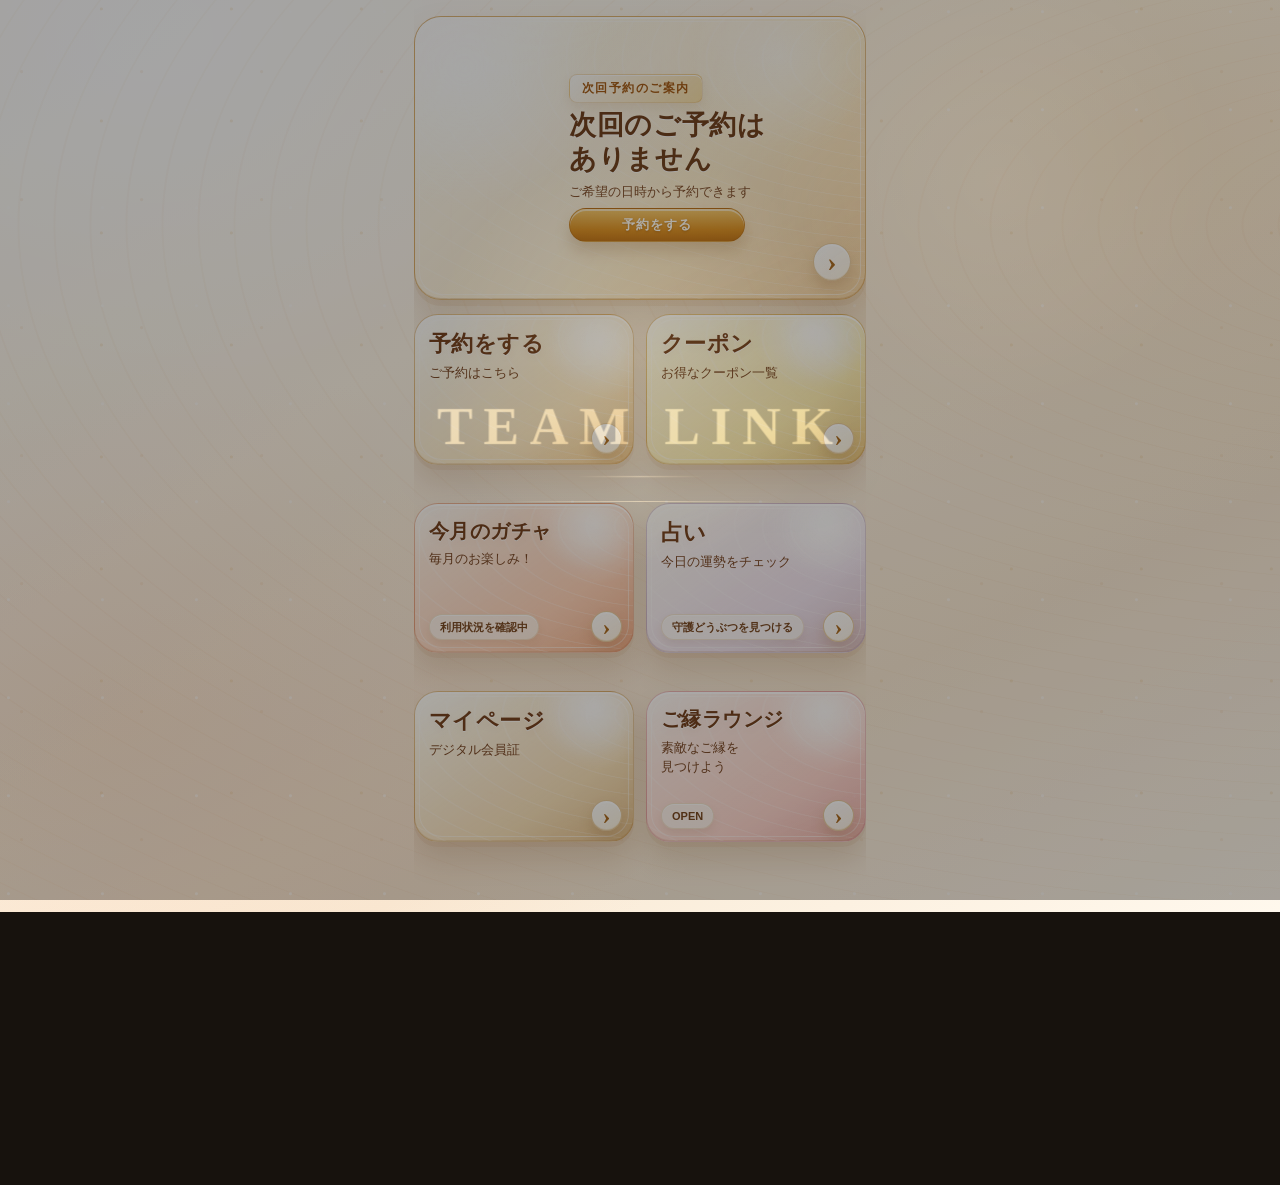
<file: index.html>
<!doctype html>
<html lang="ja">
<head>
  <meta charset="utf-8">
  <meta name="viewport" content="width=device-width, initial-scale=1, viewport-fit=cover">
  <meta http-equiv="Cache-Control" content="no-cache, no-store, must-revalidate">
  <meta http-equiv="Pragma" content="no-cache">
  <meta http-equiv="Expires" content="0">
  <meta name="theme-color" content="#fff6e8">
  <meta name="apple-mobile-web-app-capable" content="yes">
  <meta name="apple-mobile-web-app-status-bar-style" content="black-translucent">
  <meta name="apple-mobile-web-app-title" content="TEAM LINK管理">
  <meta name="description" content="TEAM hairのお客様専用アプリ TEAM LINK。予約、今日の占い、クーポン、今月のガチャ、ご縁ラウンジをLINEから開けるスマホ会員アプリです。">
  <link rel="preconnect" href="https://fonts.googleapis.com">
  <link rel="preconnect" href="https://fonts.gstatic.com" crossorigin>
  <link href="https://fonts.googleapis.com/css2?family=Noto+Sans+JP:wght@400;500;700;800&amp;family=Noto+Serif+JP:wght@500;600;700&amp;display=swap" rel="stylesheet">
  <link rel="icon" href="data:image/svg+xml,%3Csvg xmlns='http://www.w3.org/2000/svg' viewBox='0 0 96 64'%3E%3Crect width='96' height='64' rx='18' fill='%23130f0b'/%3E%3Ctext x='48' y='38' text-anchor='middle' font-size='12' font-family='Georgia, serif' letter-spacing='3' fill='%23d9b46c'%3ETEAM LINK%3C/text%3E%3C/svg%3E">
  <link rel="manifest" href="manifest.webmanifest">
  <link rel="apple-touch-icon" href="assets/icons/icon-192.png">
  <title>TEAM LINK | TEAM hair お客様専用アプリ</title>
  <link rel="stylesheet" href="styles.css?v=20261117-gacha-use-collection-1">
</head>
<body>
  <div class="splash-screen" id="splashScreen" aria-hidden="true">
    <span class="team-link-wordmark splash-wordmark">TEAM LINK</span>
  </div>
  <div class="app-shell">
    <header class="topbar">
      <button class="icon-button" type="button" data-back aria-label="戻る">‹</button>
      <div class="brand" aria-label="TEAM LINK">
        <span class="team-link-wordmark brand-wordmark">TEAM LINK</span>
      </div>
      <button class="pill-button" type="button" data-view="mypage">マイページ</button>
    </header>

    <main>
      <section class="view is-active" id="homeView" data-title="ホーム">
        <div class="home-dashboard">
          <header class="home-dashboard-header" aria-label="TEAM LINKホーム">
            <button class="home-header-button" type="button" data-message="新しいお知らせはありません" aria-label="通知">🔔</button>
            <strong class="team-link-wordmark home-text-logo">TEAM LINK</strong>
            <p>ご縁をつなぐ、未来へつなぐ</p>
          </header>

          <button class="home-checkin-card" id="customerCheckInButton" type="button" data-customer-checkin-action="open" hidden>
            <span class="home-checkin-icon" aria-hidden="true">✓</span>
            <span class="home-checkin-copy">
              <strong id="customerCheckInTitle">来店しました</strong>
              <small id="customerCheckInStatus">ご来店時にタップしてください</small>
            </span>
            <span class="home-arrow" aria-hidden="true">›</span>
          </button>

          <button class="home-next-card" id="homeNextReservationCard" type="button" data-view="reservation">
            <span class="home-card-shine" aria-hidden="true"></span>
            <img class="home-next-icon" src="images/home/reservation.png" alt="" loading="lazy" decoding="async" onerror="this.hidden=true">
            <span class="home-next-body">
              <span class="home-next-copy">次回予約のご案内</span>
              <strong id="homeNextReservationTitle">次回のご予約はありません</strong>
              <small id="homeNextReservationMeta">ご希望の日時から予約できます</small>
              <em id="homeNextReservationCountdown">予約をする</em>
            </span>
            <span class="home-arrow" aria-hidden="true">›</span>
          </button>

          <section class="home-action-grid" aria-label="主要機能">
            <button class="home-action-card tone-reservation" type="button" data-view="reservation">
              <img class="home-action-icon" src="images/home/reservation.png" alt="" loading="lazy" decoding="async" onerror="this.hidden=true">
              <span>
                <strong>予約をする</strong>
                <small>ご予約はこちら</small>
              </span>
              <em>›</em>
            </button>
            <button class="home-action-card tone-coupon" type="button" data-view="coupons">
              <img class="home-action-icon" src="images/home/coupon.png" alt="" loading="lazy" decoding="async" onerror="this.hidden=true">
              <span>
                <strong>クーポン</strong>
                <small>お得なクーポン一覧</small>
                <b id="homeCouponBadge" hidden>0枚</b>
              </span>
              <em>›</em>
            </button>
            <button class="home-action-card tone-gacha" type="button" data-view="gacha">
              <img class="home-action-icon" src="images/home/gacha.png" alt="" loading="lazy" decoding="async" onerror="this.hidden=true">
              <span>
                <strong>今月のガチャ</strong>
                <small>毎月のお楽しみ！</small>
                <b id="homeGachaBadge">今月まだ引けます</b>
              </span>
              <em>›</em>
            </button>
            <button class="home-action-card tone-fortune" type="button" data-view="fortune">
              <img class="home-action-icon" src="images/home/fortune.png" alt="" loading="lazy" decoding="async" onerror="this.hidden=true">
              <span>
                <strong>占い</strong>
                <small>今日の運勢をチェック</small>
                <b id="homeFortuneBadge">守護どうぶつを見つける</b>
              </span>
              <em>›</em>
            </button>
            <button class="home-action-card tone-mypage" type="button" data-view="mypage">
              <img class="home-action-icon" src="images/home/mypage.png" alt="" loading="lazy" decoding="async" onerror="this.hidden=true">
              <span>
                <strong>マイページ</strong>
                <small>デジタル会員証</small>
              </span>
              <em>›</em>
            </button>
            <button class="home-action-card tone-lounge is-coming-soon" id="homeLoungeCard" type="button" data-view="lounge">
              <img class="home-action-icon" src="images/home/lounge.png" alt="" loading="lazy" decoding="async" onerror="this.hidden=true">
              <span>
                <strong>ご縁ラウンジ</strong>
                <small>素敵なご縁を<br>見つけよう</small>
                <b id="homeLoungeBadge">10月スタート予定</b>
              </span>
              <em>›</em>
            </button>
          </section>

          <div class="customer-checkin-dialog" id="customerCheckInDialog" role="dialog" aria-modal="true" aria-labelledby="customerCheckInDialogTitle" hidden>
            <div class="customer-checkin-dialog-backdrop" data-customer-checkin-action="cancel"></div>
            <section class="customer-checkin-dialog-card">
              <span class="home-checkin-icon" aria-hidden="true">✓</span>
              <h2 id="customerCheckInDialogTitle">本日の来店を記録しますか？</h2>
              <p>来店中のお客様ご本人が操作してください。</p>
              <div class="customer-checkin-dialog-actions">
                <button class="secondary-button" type="button" data-customer-checkin-action="cancel">キャンセル</button>
                <button class="primary-button" id="customerCheckInConfirmButton" type="button" data-customer-checkin-action="confirm">来店を記録する</button>
              </div>
            </section>
          </div>
        </div>
      </section>

      <section class="view" id="reservationView" data-title="予約">
        <div class="section-head">
          <p class="kicker">Reservation</p>
          <h2>ご予約方法をお選びください</h2>
        </div>
        <div class="choice-list reservation-choice-list">
          <a class="choice-card reservation-choice-card" id="hotpepperLink" href="#" target="_blank" rel="noopener">
            <span>空き時間を見る</span>
            <small>空いている時間を確認して、そのまま予約できます</small>
          </a>
          <button class="choice-card reservation-choice-card" type="button" data-view="booking">
            <span>予約時間とメニューを相談する</span>
            <small>希望日時やメニューをスタッフに相談できます</small>
          </button>
        </div>
        <article class="status-panel" id="reservationStatusPanel"></article>
      </section>

      <section class="view" id="bookingView" data-title="予約相談">
        <div class="section-head">
          <p class="kicker">Request booking</p>
          <h2>希望日時を相談する</h2>
        </div>
        <form class="step-form" id="bookingForm" novalidate>
          <div class="booking-validation-summary" id="bookingValidationSummary" role="alert" aria-live="assertive" tabindex="-1" hidden></div>
          <label class="field" id="bookingCustomerNameField">1. お客様名<input id="bookingCustomerName" name="customerName" type="text" autocomplete="name" maxlength="80" required></label>
          <div class="field booking-datetime-field" id="bookingFirstDateTimeField">
            <span>2. 第一希望日時</span>
            <div class="booking-datetime-grid">
              <label class="booking-datetime-part"><span>日付</span><input id="bookingFirstDate" name="firstDate" type="date" required></label>
              <label class="booking-datetime-part"><span>時間</span><select id="bookingFirstTime" name="firstTime" required></select></label>
            </div>
            <input id="bookingFirstDateTime" name="firstDateTime" type="hidden">
          </div>
          <div class="field booking-datetime-field" id="bookingSecondDateTimeField">
            <span>3. 第二希望日時（任意）</span>
            <div class="booking-datetime-grid">
              <label class="booking-datetime-part"><span>日付</span><input id="bookingSecondDate" name="secondDate" type="date"></label>
              <label class="booking-datetime-part"><span>時間</span><select id="bookingSecondTime" name="secondTime"></select></label>
            </div>
            <input id="bookingSecondDateTime" name="secondDateTime" type="hidden">
          </div>
          <div class="field booking-datetime-field" id="bookingThirdDateTimeField">
            <span>4. 第三希望日時（任意）</span>
            <div class="booking-datetime-grid">
              <label class="booking-datetime-part"><span>日付</span><input id="bookingThirdDate" name="thirdDate" type="date"></label>
              <label class="booking-datetime-part"><span>時間</span><select id="bookingThirdTime" name="thirdTime"></select></label>
            </div>
            <input id="bookingThirdDateTime" name="thirdDateTime" type="hidden">
          </div>
          <label class="field" id="bookingStaffField">5. 希望担当者
            <select id="bookingStaffSelect" name="staff" required></select>
          </label>
          <div class="field booking-my-coupon-panel">
            <div class="booking-my-coupon-head">
              <span>6. マイクーポンから選ぶ</span>
              <button type="button" data-booking-action="openMyCoupons">マイクーポンを見る</button>
            </div>
            <div class="menu-choice-grid" id="bookingMySelectionChoices"></div>
            <small>ここで選んだ内容は、下の通常メニュー・LINEクーポン欄にも反映されます。</small>
          </div>
          <label class="field">7. 通常メニューの選び方
            <select id="bookingMenuMode" name="menuMode" required>
              <option value="regular">通常メニューから選ぶ</option>
              <option value="consult">メニューを相談して決めたい</option>
            </select>
          </label>
          <div class="field" id="bookingMenuSelectionField">
            <span>8. 通常メニュー</span>
            <div class="menu-choice-grid" id="bookingMenuChoices"></div>
          </div>
          <label class="field" id="bookingCustomMenuField" hidden>相談したい内容
            <textarea name="customMenu" rows="3" placeholder="例：カラーとトリートメントを相談したい"></textarea>
          </label>
          <div class="field">
            <span>9. 利用したいLINEクーポン（任意）</span>
            <div class="menu-choice-grid" id="bookingCouponChoices"></div>
            <small>予約では利用希望だけを伝えます。実際のクーポン利用はLINE側で行います。</small>
          </div>
          <label class="field">10. 相談内容・備考<textarea name="memo" rows="4" placeholder="例：午前中希望、髪の状態、迷っているメニューなど"></textarea></label>
          <div class="confirm-box" id="bookingConfirm">
            <strong>11. 内容確認</strong>
            <p>入力後、下のボタンでスタッフ確認用の予約相談として送信します。</p>
          </div>
          <button class="primary-button" type="submit">予約希望を送信する</button>
        </form>
      </section>

      <section class="view" id="bookingDoneView" data-title="送信完了">
        <article class="result-card">
          <p class="kicker">Sent</p>
          <h2>予約希望を送信しました</h2>
          <p><strong>まだ予約は確定していません。</strong><br>スタッフからの回答をお待ちください。</p>
          <div id="bookingSummary" class="summary-list"></div>
          <button class="primary-button" type="button" data-view="home">ホームへ戻る</button>
        </article>
      </section>

      <section class="view" id="fortuneView" data-title="今日の占い">
        <div class="section-head">
          <p class="kicker">Daily fortune</p>
          <h2>今日の占い</h2>
        </div>
        <div id="fortuneContent"></div>
      </section>

      <section class="view" id="couponsView" data-title="クーポン">
        <div class="section-head">
          <p class="kicker">Coupons</p>
          <h2>クーポン</h2>
        </div>
        <div class="segmented coupon-tabs-simple" id="couponTabs" role="tablist" aria-label="クーポンカテゴリ"></div>
        <div class="coupon-list" id="couponList"></div>
      </section>

      <section class="view" id="gachaView" data-title="今月のガチャ">
        <div class="section-head">
          <p class="kicker">Monthly gacha</p>
          <h2>今月のガチャ</h2>
        </div>
        <article class="gacha-stage" id="gachaStage">
          <span class="badge">全会員 毎月1回</span>
          <h3 id="gachaMonthTitle">今月のガチャ</h3>
          <p id="gachaGrandPrize">髪質改善トリートメント無料</p>
          <div id="gachaChoiceStage"></div>
          <div class="ticket-box" id="gachaTicketBox"></div>
          <button class="primary-button" type="button" id="drawGachaButton">ガチャを引く</button>
        </article>
        <div class="result-card" id="gachaResult" hidden></div>
        <div id="couponGachaDashboard"></div>
      </section>

      <section class="view" id="myCardsView" data-title="マイカード">
        <div class="section-head">
          <p class="kicker">My cards</p>
          <h2>マイカード</h2>
        </div>
        <div id="myCardsContent"></div>
      </section>

      <section class="view" id="collectionRewardsView" data-title="コレクション特典">
        <div class="section-head">
          <p class="kicker">Collection rewards</p>
          <h2>コレクション特典</h2>
        </div>
        <div id="collectionRewardsContent"></div>
      </section>

      <section class="view" id="gachaHistoryView" data-title="ガチャ履歴">
        <div class="section-head">
          <p class="kicker">Gacha history</p>
          <h2>ガチャ履歴</h2>
        </div>
        <div id="gachaHistoryContent"></div>
      </section>

      <section class="view" id="loungeView" data-title="ご縁ラウンジ">
        <article class="result-card goen-membership-card">
          <p class="kicker">GOEN LOUNGE</p>
          <h2>ご縁ラウンジ 月額会員</h2>
          <p>店主が企画する交流会・イベントを楽しむ月額会員サービスです。</p>
          <p>月額500円（税込）。交流会・イベントの参加費は別途です。</p>
          <p>LINEで本人確認後、専用画面から入会・会員状態の確認・解約ができます。</p>
          <a class="primary-button goen-membership-button" href="https://team-link-goen.humianrin.workers.dev/" target="_blank" rel="noopener noreferrer">入会・会員状態・解約の手続きへ</a>
        </article>
      </section>

      <section class="view" id="extensionView" data-title="EXTENSION">
        <div class="service-landing extension-landing">
          <header class="service-landing-hero">
            <span class="service-landing-kicker">TEAM hair · HAIR DESIGN</span>
            <h2>EXTENSION</h2>
            <p>シールエクステで、長さもデザインももっと自由に。</p>
          </header>
          <section class="service-landing-card service-landing-intro">
            <div class="service-hair-mark" aria-hidden="true"><i></i><i></i><i></i></div>
            <div>
              <span>ABOUT</span>
              <h3>シールエクステについて</h3>
              <p>自然になじむ仕上がりを大切に、髪の状態やご希望のスタイルに合わせてご案内します。</p>
            </div>
          </section>
          <section class="service-landing-grid" aria-label="EXTENSIONメニュー">
            <article class="service-landing-card">
              <span>STYLE</span>
              <h3>スタイル</h3>
              <p>ロング、ボリュームアップ、ポイントデザインなど、ご希望に合わせてご相談いただけます。</p>
            </article>
            <article class="service-landing-card">
              <span>MENU &amp; PRICE</span>
              <h3>メニュー・料金</h3>
              <p>必要な本数や施術内容により異なります。カウンセリング後に分かりやすくご案内します。</p>
            </article>
          </section>
          <article class="service-landing-note">
            <strong>詳しいスタイル・料金情報は順次追加予定です</strong>
            <p>ご相談は予約ページからお送りいただけます。</p>
            <button class="primary-button" type="button" data-view="booking">予約相談へ</button>
          </article>
        </div>
      </section>

      <section class="view" id="productsView" data-title="おすすめ商品">
        <div class="service-landing products-landing">
          <header class="service-landing-hero">
            <span class="service-landing-kicker">TEAM hair · SELECTION</span>
            <h2>おすすめ商品</h2>
            <p>毎日のきれいを支えるアイテムをご紹介します。</p>
          </header>
          <article class="service-landing-card products-preparing">
            <div class="products-sparkle" aria-hidden="true">✦</div>
            <span>COMING SOON</span>
            <h3>おすすめ商品を準備中です</h3>
            <p>TEAM hairがおすすめする商品を、分かりやすくご覧いただけるよう準備しています。</p>
            <small>商品は今後このページから追加・更新します。</small>
          </article>
        </div>
      </section>

      <section class="view" id="mypageView" data-title="マイページ">
        <div class="section-head">
          <p class="kicker">Member card</p>
          <h2>デジタル会員証</h2>
        </div>
        <article class="member-card" aria-label="TEAM LINK デジタル会員証">
          <span class="member-card-light" aria-hidden="true"></span>
          <header class="member-card-header">
            <span class="team-link-wordmark member-card-wordmark">TEAM LINK</span>
            <small>MEMBER</small>
          </header>
          <div class="member-card-name">
            <small>TEAM LINK MEMBER</small>
            <strong id="mypageMemberName">お客様</strong>
          </div>
          <div class="member-card-stats">
            <div>
              <span>前回来店から</span>
              <strong><b id="mypageVisitDays">―</b>日</strong>
            </div>
            <div>
              <span>累計来店</span>
              <strong><b id="mypageVisitCount">0</b>回</strong>
            </div>
          </div>
          <footer>TEAM hair · TEAM LINK</footer>
        </article>
      </section>

      <section class="view" id="adminView" data-title="管理">
        <section class="admin-login" id="adminLoginPanel">
          <div class="section-head">
            <p class="kicker">Staff only</p>
            <h2>TEAM LINK Console</h2>
            <p>来店受付、予約、クーポン、ガチャ、ご縁ラウンジを1つの画面で確認します。</p>
          </div>
          <form class="step-form admin-login-form" id="adminLoginForm">
            <label class="field">スタッフ名
              <select name="adminId" required>
                <option value="boss">村松 剛好（管理者）</option>
                <option value="staff-kanda">神田 加奈（スタッフ）</option>
              </select>
            </label>
            <label class="field">管理パスコード
              <input name="password" type="password" autocomplete="current-password" placeholder="管理パスコード" required>
            </label>
            <button class="primary-button" type="submit">管理画面へ入る</button>
            <p class="admin-help">運営・スタッフ専用です。一般ユーザーには管理画面への導線を表示していません。</p>
          </form>
        </section>

        <section class="admin-cockpit" id="adminCockpit" hidden>
          <div class="admin-hero">
            <div>
              <p class="kicker">Daily management</p>
              <h2>TEAM LINK 管理</h2>
              <p id="adminWelcomeText">今日確認すべき内容をまとめています。</p>
            </div>
            <button class="secondary-button admin-logout" type="button" id="adminLogoutButton">ログアウト</button>
          </div>

          <nav class="admin-tabs" id="adminTabs" aria-label="管理メニュー"></nav>
          <div class="admin-panel" id="adminPanel"></div>
        </section>
      </section>
    </main>
  </div>

  <nav class="bottom-nav" aria-label="主要ナビゲーション">
    <button type="button" data-view="home">ホーム</button>
    <button type="button" data-view="reservation">予約</button>
    <button type="button" data-view="coupons">クーポン</button>
    <button type="button" data-view="gacha">ガチャ</button>
    <button type="button" data-view="mypage">マイページ</button>
  </nav>

  <div class="toast" id="toast" role="status" aria-live="polite"></div>
  <div class="gacha-reveal" id="gachaReveal" hidden aria-live="polite"></div>
  <script src="app.js?v=20261125-booking-line-2"></script>
</body>
</html>
</file>
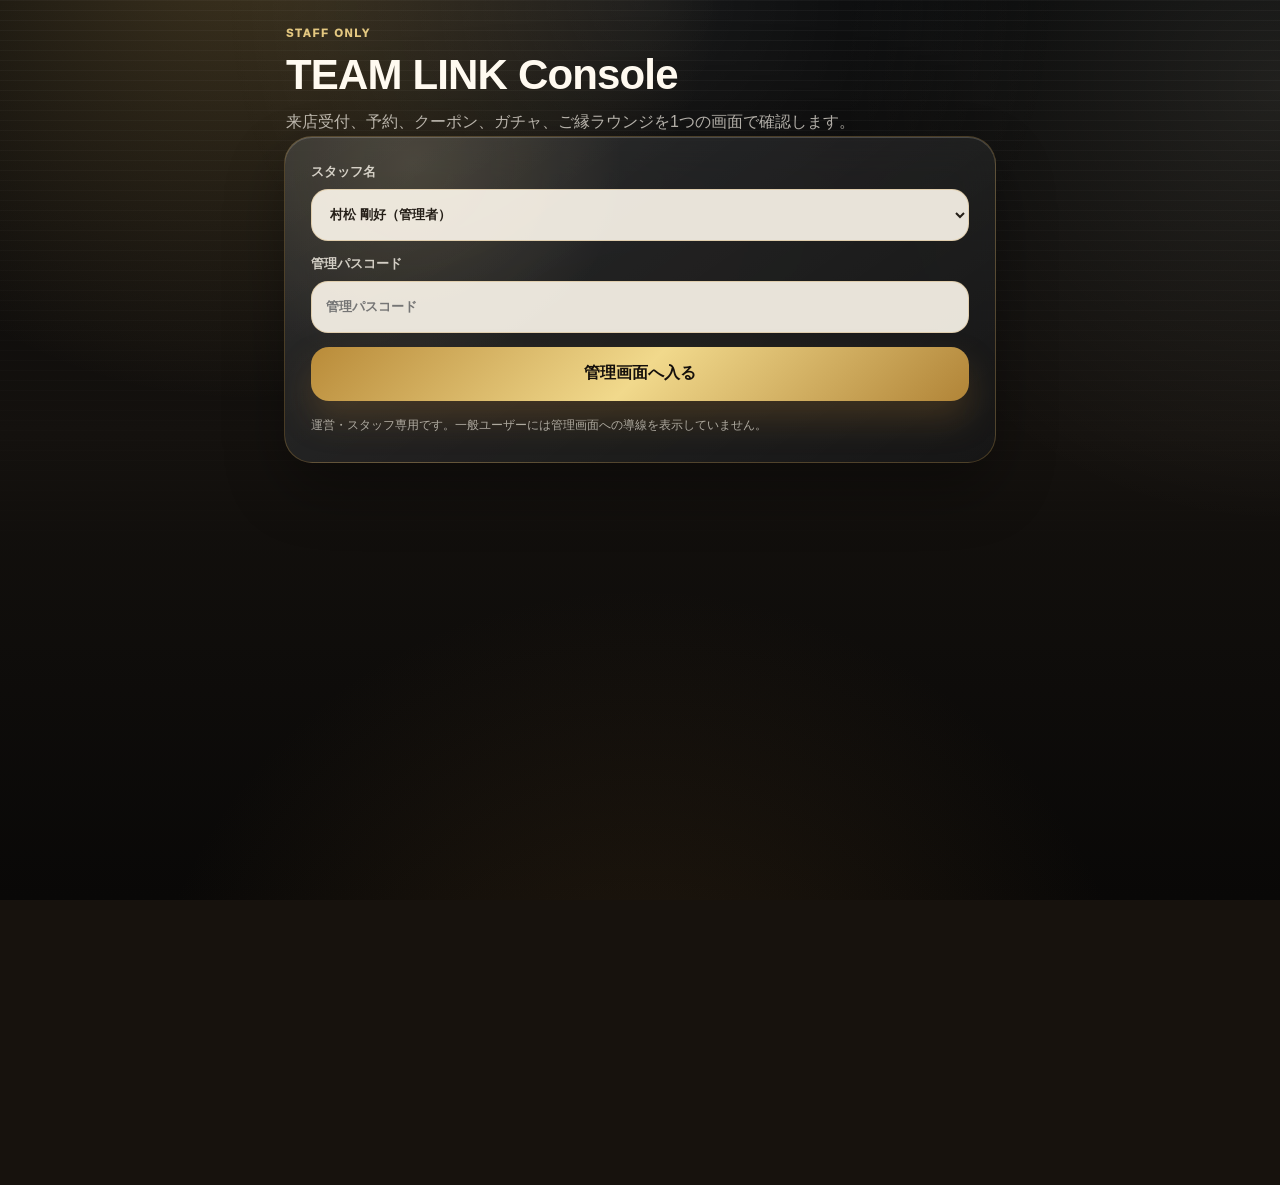
<file: admin.html>
<!doctype html>
<html lang="ja">
<head>
  <meta charset="utf-8">
  <meta name="viewport" content="width=device-width, initial-scale=1, viewport-fit=cover">
  <meta http-equiv="Cache-Control" content="no-cache, no-store, must-revalidate">
  <meta http-equiv="Pragma" content="no-cache">
  <meta http-equiv="Expires" content="0">
  <title>TEAM LINK 管理</title>
</head>
<body>
  <p>TEAM LINK管理画面の最新版を読み込んでいます…</p>
  <script>
    const target = new URL("./index.html", window.location.href);
    target.searchParams.set("view", "admin");
    target.searchParams.set("frontendBuild", "20260826-web-push-1");
    target.searchParams.set("refresh", String(Date.now()));
    window.location.replace(target.toString());
  </script>
</body>
</html>
</file>
<file: styles.css>
:root {
  --bg: #17120d;
  --bg-soft: #241b13;
  --charcoal: #0a0d10;
  --charcoal-2: #13100d;
  --paper: rgba(255, 252, 244, .82);
  --paper-strong: rgba(255, 252, 244, .96);
  --ink: #251f18;
  --cream: #fffaf0;
  --muted: #8b7d6d;
  --gold: #c99b4a;
  --gold-bright: #e4c77e;
  --gold-soft: #f0dfb8;
  --champagne: #f1d69a;
  --glass-dark: rgba(12, 13, 14, .54);
  --brown: #5a412a;
  --line: rgba(201, 155, 74, .28);
  --shadow: 0 28px 70px rgba(12, 8, 4, .32);
  --soft-shadow: 0 18px 46px rgba(57, 42, 22, .16);
  --radius: 28px;
  font-family: -apple-system, BlinkMacSystemFont, "Hiragino Sans", "Noto Sans JP", "Yu Gothic", sans-serif;
}

/* Rich-menu public service pages */
.service-landing {
  display: grid;
  gap: 18px;
  padding: 8px 0 34px;
}

.service-landing-hero {
  position: relative;
  overflow: hidden;
  padding: 32px 24px;
  border: 1px solid rgba(198, 157, 78, 0.34);
  border-radius: 28px;
  background:
    radial-gradient(circle at 86% 10%, rgba(255, 255, 255, 0.92), transparent 28%),
    linear-gradient(135deg, #fffaf0 0%, #fbe9ea 54%, #eee7f8 100%);
  box-shadow: 0 18px 45px rgba(103, 72, 54, 0.12);
}

.service-landing-hero::after {
  content: "";
  position: absolute;
  right: -50px;
  bottom: -80px;
  width: 210px;
  height: 210px;
  border: 2px solid rgba(198, 154, 66, 0.24);
  border-radius: 50%;
  box-shadow: inset 0 0 0 18px rgba(255, 255, 255, 0.22);
}

.service-landing-kicker,
.service-landing-card > span,
.service-landing-card > div > span {
  color: #a37935;
  font-size: 0.72rem;
  font-weight: 800;
  letter-spacing: 0.14em;
}

.service-landing-hero h2 {
  margin: 8px 0 6px;
  color: #4f372d;
  font-family: "Noto Serif JP", serif;
  font-size: clamp(2rem, 10vw, 3.25rem);
  letter-spacing: 0.08em;
}

.service-landing-hero p,
.service-landing-card p,
.service-landing-note p {
  color: #745e53;
  line-height: 1.75;
}

.service-landing-card,
.service-landing-note {
  padding: 22px;
  border: 1px solid rgba(190, 153, 91, 0.25);
  border-radius: 24px;
  background: rgba(255, 253, 248, 0.94);
  box-shadow: 0 12px 34px rgba(97, 70, 55, 0.08);
}

.service-landing-card h3,
.service-landing-note strong {
  display: block;
  margin: 7px 0 5px;
  color: #51392f;
  font-family: "Noto Serif JP", serif;
  font-size: 1.16rem;
}

.service-landing-intro {
  display: grid;
  grid-template-columns: 82px minmax(0, 1fr);
  gap: 18px;
  align-items: center;
}

.service-hair-mark {
  position: relative;
  width: 78px;
  height: 112px;
}

.service-hair-mark i {
  position: absolute;
  top: 0;
  width: 26px;
  height: 108px;
  border-radius: 60% 40% 55% 45%;
  background: linear-gradient(90deg, #7d523f, #d5a663 48%, #714635);
  box-shadow: inset 4px 0 8px rgba(255, 241, 198, 0.42), 0 8px 15px rgba(93, 52, 38, 0.18);
  transform: rotate(8deg);
}

.service-hair-mark i:nth-child(1) { left: 5px; height: 92px; transform: rotate(-10deg); }
.service-hair-mark i:nth-child(2) { left: 26px; }
.service-hair-mark i:nth-child(3) { left: 48px; height: 98px; transform: rotate(15deg); }

.service-landing-grid {
  display: grid;
  gap: 14px;
}

.service-landing-note {
  text-align: center;
  background: linear-gradient(135deg, #fff9ea, #fff4f2);
}

.service-landing-note .primary-button {
  margin-top: 12px;
}

.products-preparing {
  min-height: 310px;
  display: grid;
  place-items: center;
  align-content: center;
  text-align: center;
  background:
    radial-gradient(circle at 50% 30%, rgba(255, 255, 255, 0.98), transparent 34%),
    linear-gradient(150deg, #fff8e7, #f7e9ee 55%, #eee9f7);
}

.products-sparkle {
  display: grid;
  place-items: center;
  width: 74px;
  height: 74px;
  margin-bottom: 10px;
  border: 1px solid rgba(184, 138, 51, 0.38);
  border-radius: 50%;
  color: #bd8d38;
  font-size: 2rem;
  background: rgba(255, 255, 255, 0.7);
  box-shadow: 0 10px 25px rgba(129, 87, 43, 0.12);
}

.products-preparing small {
  color: #967e72;
}

@media (min-width: 720px) {
  .service-landing-grid {
    grid-template-columns: repeat(2, minmax(0, 1fr));
  }
}

* { box-sizing: border-box; }
[hidden] { display: none !important; }

html { background: var(--bg); }

body {
  margin: 0;
  min-height: 100vh;
  color: var(--cream);
  background:
    radial-gradient(circle at 16% -8%, rgba(221, 179, 99, .28), transparent 28%),
    radial-gradient(circle at 100% 8%, rgba(255, 245, 218, .10), transparent 24%),
    radial-gradient(circle at 50% 118%, rgba(105, 73, 34, .28), transparent 34%),
    linear-gradient(180deg, #050607 0%, #14110e 48%, #090807 100%);
  background-size: 120% 120%, 120% 120%, 120% 120%, 100% 100%;
  animation: ambientDrift 18s ease-in-out infinite;
}

.splash-screen {
  position: fixed;
  inset: 0;
  z-index: 100;
  display: grid;
  place-items: center;
  gap: 8px;
  align-content: center;
  color: var(--champagne);
  background:
    radial-gradient(circle at 50% 40%, rgba(229, 188, 102, .25), transparent 25%),
    radial-gradient(circle at 78% 20%, rgba(255,255,255,.08), transparent 18%),
    linear-gradient(145deg, #030405, #15110d 58%, #090807);
  transition: opacity .18s ease, visibility .18s ease;
}

.splash-screen::after {
  content: "";
  width: min(72vw, 290px);
  height: 1px;
  margin-top: 18px;
  background: linear-gradient(90deg, transparent, rgba(244, 213, 154, .72), transparent);
  animation: lightSweep 1.28s ease-in-out infinite;
}

.splash-screen.is-hidden {
  opacity: 0;
  visibility: hidden;
  pointer-events: none;
}

.team-link-wordmark {
  --wordmark-color: var(--champagne);
  --wordmark-accent: rgba(232, 197, 124, .56);
  position: relative;
  display: inline-grid;
  place-items: center;
  color: var(--wordmark-color);
  font-family: "Noto Serif JP", "Hiragino Mincho ProN", "Yu Mincho", Georgia, serif;
  font-weight: 720;
  letter-spacing: .18em;
  line-height: 1;
  white-space: nowrap;
  text-transform: uppercase;
  text-shadow: 0 10px 24px rgba(0,0,0,.24);
}

.team-link-wordmark::after {
  content: "";
  width: min(68%, 128px);
  height: 1px;
  margin-top: .42em;
  background: linear-gradient(90deg, transparent, var(--wordmark-accent), transparent);
}

.splash-wordmark {
  --wordmark-color: #e7c98e;
  --wordmark-accent: rgba(244, 213, 154, .78);
  font-size: clamp(30px, 9vw, 54px);
  letter-spacing: .2em;
  filter: drop-shadow(0 24px 46px rgba(0,0,0,.54)) drop-shadow(0 0 28px rgba(235, 191, 107, .20));
  animation: logoArrive .92s cubic-bezier(.2,.8,.2,1) both;
}

.splash-screen span {
  opacity: .96;
}

body::before {
  content: "";
  position: fixed;
  inset: 0;
  pointer-events: none;
  background:
    linear-gradient(rgba(255,255,255,.035) 1px, transparent 1px),
    radial-gradient(circle at 50% 0, rgba(255,255,255,.08), transparent 38%);
  background-size: 100% 10px, auto;
  mask-image: linear-gradient(180deg, #000, transparent 72%);
}

button,
input,
select,
textarea {
  font: inherit;
}

button {
  border: 0;
  cursor: pointer;
  -webkit-tap-highlight-color: transparent;
}

a { color: inherit; text-decoration: none; }

.app-shell {
  width: min(100%, 760px);
  margin: 0 auto;
  padding: 14px 16px 112px;
}

.topbar {
  position: sticky;
  top: 0;
  z-index: 20;
  display: grid;
  grid-template-columns: 46px 1fr auto;
  align-items: center;
  gap: 10px;
  padding: 10px 0 14px;
  color: var(--cream);
  background: linear-gradient(180deg, rgba(21,16,12,.94), rgba(21,16,12,.62));
  backdrop-filter: blur(18px);
  -webkit-backdrop-filter: blur(18px);
}

.brand {
  display: grid;
  justify-items: center;
  gap: 0;
  min-height: 48px;
}

.brand-wordmark {
  --wordmark-color: #e4c27c;
  --wordmark-accent: rgba(232, 197, 124, .48);
  font-size: clamp(17px, 4.8vw, 25px);
  letter-spacing: .16em;
}

.brand small,
.kicker {
  margin: 0;
  color: var(--gold-bright);
  font-size: 11px;
  font-weight: 950;
  letter-spacing: .16em;
  text-transform: uppercase;
}
.brand strong {
  font-size: 23px;
  font-weight: 950;
  letter-spacing: .03em;
}

.icon-button,
.pill-button {
  min-height: 42px;
  border: 1px solid rgba(228, 199, 126, .26);
  border-radius: 999px;
  color: var(--gold-bright);
  background: rgba(255, 250, 239, .08);
  box-shadow: inset 0 1px 0 rgba(255,255,255,.14);
  font-weight: 900;
}

.icon-button {
  width: 42px;
  font-size: 28px;
  line-height: 1;
}

.pill-button {
  padding: 0 12px;
  font-size: 12px;
}

.view {
  display: none;
  animation: rise .26s ease both;
}

.view.is-active { display: grid; gap: 18px; }

/* The entrance animation leaves a transform on the active view. On iOS that
   turns fixed admin dialogs into page-relative elements after scrolling. */
#adminView.is-active {
  animation: none;
  transform: none;
}

.hero-panel,
.line-guide,
.choice-card,
.step-form,
.result-card,
.fortune-card,
.coupon-card,
.note-card,
.gacha-stage,
.admin-preview,
.admin-card,
.status-panel,
.profile-card {
  border: 1px solid var(--line);
  border-radius: var(--radius);
  background:
    linear-gradient(145deg, rgba(255,255,255,.12), rgba(255,255,255,.035)),
    radial-gradient(circle at 18% 8%, rgba(241, 214, 154, .14), transparent 32%),
    rgba(12, 13, 14, .58);
  color: var(--cream);
  box-shadow: 0 26px 60px rgba(0,0,0,.32), inset 0 1px 0 rgba(255,255,255,.18);
  backdrop-filter: blur(22px) saturate(1.08);
  -webkit-backdrop-filter: blur(22px) saturate(1.08);
}

.home-lounge {
  position: relative;
  isolation: isolate;
  overflow: hidden;
  margin: -8px -16px 0;
  padding: 18px 0 8px;
  min-height: auto;
  color: var(--cream);
  background:
    linear-gradient(180deg, rgba(5, 8, 10, .18), rgba(10, 8, 6, .74) 62%, rgba(10, 8, 6, .16)),
    radial-gradient(circle at 78% 19%, rgba(232, 205, 143, .22), transparent 24%),
    radial-gradient(circle at 20% 58%, rgba(92, 108, 126, .24), transparent 28%),
    linear-gradient(145deg, #05090c 0%, #15110e 44%, #2d2116 100%);
  border-radius: 0 0 38px 38px;
  animation: loungeBreath 8s ease-in-out infinite;
}

.home-lounge::before {
  content: "";
  position: absolute;
  inset: -80px -70px auto auto;
  width: 280px;
  height: 420px;
  z-index: -1;
  transform: rotate(22deg);
  background:
    linear-gradient(90deg, transparent, rgba(255,255,255,.10), transparent),
    linear-gradient(90deg, transparent, rgba(216, 178, 105, .18), transparent);
  filter: blur(6px);
  opacity: .72;
  animation: reflectionDrift 12s ease-in-out infinite;
}

.home-lounge::after {
  content: "";
  position: absolute;
  inset: 0;
  z-index: -1;
  pointer-events: none;
  background:
    radial-gradient(circle at 64% 23%, rgba(255, 243, 208, .10), transparent 2px),
    radial-gradient(circle at 72% 26%, rgba(255, 243, 208, .16), transparent 2px),
    radial-gradient(circle at 55% 31%, rgba(255, 243, 208, .09), transparent 2px),
    linear-gradient(rgba(255,255,255,.025) 1px, transparent 1px);
  background-size: auto, auto, auto, 100% 11px;
  mask-image: linear-gradient(180deg, #000, #000 68%, transparent);
  animation: starField 16s linear infinite;
}

.lounge-light {
  position: absolute;
  left: 50%;
  top: 285px;
  z-index: -1;
  width: 86%;
  height: 160px;
  transform: translateX(-50%);
  border-radius: 50%;
  background: radial-gradient(ellipse at center, rgba(232, 197, 124, .34), rgba(232, 197, 124, .08) 42%, transparent 72%);
  filter: blur(18px);
  animation: loungeGlow 5.6s ease-in-out infinite;
}

.lounge-orb {
  position: absolute;
  right: 18px;
  top: 86px;
  z-index: 0;
  width: 132px;
  aspect-ratio: 1;
  display: grid;
  place-items: center;
  border: 1px solid rgba(255, 250, 235, .24);
  border-radius: 50%;
  color: rgba(239, 206, 137, .86);
  background:
    radial-gradient(circle at 34% 22%, rgba(255,255,255,.34), transparent 12%),
    radial-gradient(circle at 62% 72%, rgba(227, 186, 102, .22), transparent 20%),
    linear-gradient(145deg, rgba(255,255,255,.20), rgba(255,255,255,.035));
  box-shadow:
    0 28px 90px rgba(0,0,0,.42),
    inset 14px 18px 42px rgba(255,255,255,.10),
    inset -18px -22px 48px rgba(0,0,0,.32);
  backdrop-filter: blur(12px);
  -webkit-backdrop-filter: blur(12px);
  opacity: .88;
  animation: orbBreath 9s ease-in-out infinite;
}

.orb-logo {
  width: 108px;
  height: 108px;
  object-fit: contain;
  transform: rotate(-5deg);
  filter: drop-shadow(0 0 20px rgba(239, 203, 127, .32));
}

.home-welcome {
  position: relative;
  z-index: 1;
  display: grid;
  gap: 18px;
  padding: 36px 22px 22px;
}

.home-welcome .kicker {
  text-transform: none;
  letter-spacing: .08em;
}

.home-welcome h1 {
  width: min(100%, 360px);
  color: rgba(255,250,239,.92);
  font-size: clamp(30px, 8.4vw, 44px);
  letter-spacing: 0;
  text-shadow: 0 18px 38px rgba(0,0,0,.34);
}

.home-welcome h1 span {
  color: #fff;
  font-size: 1.22em;
}

.home-visit-panel {
  position: relative;
  width: min(100%, 350px);
  display: grid;
  gap: 6px;
  padding: 14px 16px;
  border: 1px solid rgba(255,255,255,.17);
  border-radius: 22px;
  color: var(--cream);
  background:
    linear-gradient(135deg, rgba(255,255,255,.14), rgba(255,255,255,.045)),
    rgba(12, 15, 18, .30);
  box-shadow:
    0 18px 46px rgba(0,0,0,.24),
    inset 0 1px 0 rgba(255,255,255,.20);
  backdrop-filter: blur(18px) saturate(1.2);
  -webkit-backdrop-filter: blur(18px) saturate(1.2);
  overflow: hidden;
}

.home-visit-panel::after {
  content: "";
  position: absolute;
  inset: 0;
  background: linear-gradient(115deg, transparent 0 28%, rgba(255,255,255,.16) 43%, transparent 57%);
  transform: translateX(-110%);
  animation: glassSweep 8.6s ease-in-out infinite;
}

.home-visit-panel span,
.home-visit-panel small {
  color: rgba(255,250,239,.72);
  font-size: 13px;
  font-weight: 850;
}

.home-visit-panel strong {
  color: #fff;
  font-size: 20px;
  font-weight: 950;
}

.home-welcome > p:not(.kicker) {
  width: min(76%, 320px);
  color: rgba(255,250,239,.74);
  line-height: 1.75;
  font-size: 14px;
}

.home-carousel-zone {
  display: grid;
  gap: 18px;
  perspective: 980px;
}

.home-carousel {
  display: flex;
  gap: 16px;
  overflow-x: auto;
  scroll-snap-type: x mandatory;
  scroll-padding-inline: 12vw;
  padding: 24px 12vw 18px;
  scrollbar-width: none;
  transform-style: preserve-3d;
}

.home-carousel::-webkit-scrollbar { display: none; }

.home-carousel .feature-card {
  flex: 0 0 72vw;
  max-width: 310px;
  min-height: 292px;
  padding: 18px 18px;
  align-content: end;
  scroll-snap-align: center;
  border-color: rgba(255,255,255,.22);
  border-radius: 31px;
  background:
    radial-gradient(circle at 50% 34%, rgba(255,255,255,.20), transparent 19%),
    radial-gradient(circle at 38% 92%, rgba(227, 184, 98, .26), transparent 30%),
    linear-gradient(148deg, rgba(255,255,255,.18), rgba(255,255,255,.055) 42%, rgba(10,13,17,.36)),
    rgba(18, 22, 27, .55);
  box-shadow:
    0 26px 64px rgba(0,0,0,.34),
    inset 0 1px 0 rgba(255,255,255,.22),
    inset 0 -1px 0 rgba(227,184,98,.16);
  backdrop-filter: blur(22px) saturate(1.28);
  -webkit-backdrop-filter: blur(22px) saturate(1.28);
  opacity: .58;
  transform: scale(.86) rotateY(13deg) translateZ(-42px);
  will-change: transform, opacity;
}

.home-carousel .feature-card:nth-child(even) {
  transform: scale(.86) rotateY(-13deg) translateZ(-42px);
}

.home-carousel .feature-card.is-active {
  opacity: 1;
  transform: scale(1) rotateY(0) translateZ(0);
  box-shadow:
    0 32px 76px rgba(0,0,0,.44),
    0 0 36px rgba(228, 199, 126, .26),
    inset 0 1px 0 rgba(255,255,255,.34),
    inset 0 -1px 0 rgba(232,197,124,.28);
  animation: activeFloat 5.8s ease-in-out infinite;
}

.home-carousel .feature-card::before {
  background:
    linear-gradient(116deg, transparent 0 24%, rgba(255,255,255,.16) 36%, transparent 47%),
    radial-gradient(circle at 80% 8%, rgba(255,255,255,.30), transparent 26%),
    linear-gradient(180deg, transparent, rgba(0,0,0,.27));
  opacity: .92;
  transform: translateX(-36%);
  transition: transform .8s ease;
}

.home-carousel .feature-card.is-active::before {
  animation: glassCardSweep 7.2s ease-in-out infinite;
}

.home-carousel .feature-card::after {
  content: "";
  position: absolute;
  left: 16px;
  right: 16px;
  bottom: 0;
  height: 2px;
  background: linear-gradient(90deg, transparent, rgba(232,197,124,.82), transparent);
  filter: blur(.3px);
}

.home-carousel .feature-card strong {
  font-size: 29px;
  text-align: center;
  justify-self: center;
}

.home-carousel .feature-card small,
.home-carousel .feature-card em {
  justify-self: center;
  max-width: 13em;
  text-align: center;
}

.home-carousel .feature-card[data-feature="fortune"] .card-icon::after {
  animation: orbitLine 4.8s linear infinite;
}

.home-fortune-image {
  position: absolute;
  left: 50%;
  top: 42%;
  width: 118px;
  max-height: 136px;
  object-fit: contain;
  transform: translate(-50%, -50%);
  filter: drop-shadow(0 18px 28px rgba(0,0,0,.36));
  pointer-events: none;
  z-index: 1;
}

.home-carousel .feature-card[data-feature="fortune"]::after {
  background:
    radial-gradient(circle, rgba(255,255,255,.92) 0 1px, transparent 2px),
    linear-gradient(90deg, transparent, rgba(232,197,124,.82), transparent);
  background-size: 90px 28px, auto;
  animation: fortuneStars 7s linear infinite;
}

.home-carousel .feature-card[data-feature="gacha"]::after,
.gacha-strip::after {
  animation: gachaGlowRun 4.8s ease-in-out infinite;
}

.home-carousel .feature-card[data-feature="reservation"].is-active {
  animation: activeFloat 5.8s ease-in-out infinite, reservationAura 6.8s ease-in-out infinite;
}

.home-carousel .feature-card em {
  position: relative;
  z-index: 1;
  color: rgba(240, 213, 154, .88);
  font-size: 12px;
  font-style: normal;
  font-weight: 850;
  line-height: 1.5;
}

.card-no {
  position: absolute;
  left: 20px;
  top: 20px;
}

.card-icon {
  position: relative;
  z-index: 1;
  justify-self: center;
  width: 76px;
  height: 76px;
  margin: 6px 0 18px;
  display: grid;
  place-items: center;
  border: 1px solid rgba(255,255,255,.24);
  border-radius: 50%;
  color: rgba(255,250,239,.92);
  background:
    radial-gradient(circle at 34% 25%, rgba(255,255,255,.32), transparent 18%),
    linear-gradient(145deg, rgba(255,255,255,.10), rgba(227,184,98,.12));
  box-shadow:
    0 0 28px rgba(232, 197, 124, .18),
    inset 0 1px 0 rgba(255,255,255,.24);
}

.card-icon::before,
.card-icon::after,
.prize-visual::before,
.prize-visual::after,
.goen-visual::before,
.goen-visual::after {
  content: "";
  position: absolute;
  display: block;
}

.icon-calendar::before {
  width: 34px;
  height: 30px;
  border: 2px solid currentColor;
  border-radius: 8px;
}
.icon-calendar::after {
  width: 22px;
  height: 14px;
  border-top: 2px solid currentColor;
  border-bottom: 2px dotted currentColor;
}
.icon-orbit::before {
  width: 42px;
  height: 42px;
  border: 2px solid currentColor;
  border-radius: 50%;
}
.icon-orbit::after {
  width: 52px;
  height: 18px;
  border: 1px solid rgba(255,250,239,.74);
  border-radius: 50%;
  transform: rotate(-24deg);
}
.icon-ticket::before {
  width: 42px;
  height: 28px;
  border: 2px solid currentColor;
  border-radius: 9px;
  transform: rotate(-28deg);
}
.icon-ticket::after {
  width: 7px;
  height: 7px;
  border: 2px solid currentColor;
  border-radius: 50%;
}
.icon-gift::before {
  width: 42px;
  height: 34px;
  border: 2px solid currentColor;
  border-radius: 10px;
}
.icon-gift::after {
  width: 2px;
  height: 42px;
  background: currentColor;
  box-shadow: -13px -12px 0 -11px currentColor, 13px -12px 0 -11px currentColor;
}
.icon-heartline::before {
  width: 42px;
  height: 34px;
  border-left: 2px solid currentColor;
  border-bottom: 2px solid currentColor;
  transform: rotate(-45deg);
  border-radius: 0 0 0 12px;
}
.icon-heartline::after {
  width: 30px;
  height: 16px;
  border-top: 2px solid currentColor;
  transform: rotate(0deg);
}

.carousel-dots {
  display: flex;
  justify-content: center;
  gap: 9px;
  min-height: 14px;
}
.carousel-dots span {
  width: 7px;
  height: 7px;
  border-radius: 999px;
  background: rgba(255,255,255,.30);
  transition: width .22s ease, background .22s ease, box-shadow .22s ease;
}
.carousel-dots span.is-active {
  width: 28px;
  background: linear-gradient(90deg, #c99b4a, #f0dfb8);
  box-shadow: 0 0 16px rgba(232,197,124,.42);
}

.home-highlight-grid {
  display: grid;
  gap: 14px;
  padding: 12px 16px 14px;
}

.lounge-strip {
  position: relative;
  overflow: hidden;
  min-height: 122px;
  display: grid;
  grid-template-columns: 46px 82px 1fr;
  gap: 13px;
  align-items: center;
  padding: 16px;
  border: 1px solid rgba(255,255,255,.18);
  border-radius: 28px;
  color: var(--cream);
  text-align: left;
  background:
    linear-gradient(128deg, rgba(255,255,255,.13), rgba(255,255,255,.045) 46%, rgba(16,18,22,.42)),
    rgba(12, 16, 20, .56);
  box-shadow:
    0 22px 54px rgba(0,0,0,.30),
    inset 0 1px 0 rgba(255,255,255,.18);
  backdrop-filter: blur(18px) saturate(1.24);
  -webkit-backdrop-filter: blur(18px) saturate(1.24);
}

.lounge-strip::after {
  content: "";
  position: absolute;
  inset: auto 18px 0;
  height: 1px;
  background: linear-gradient(90deg, transparent, rgba(232,197,124,.76), transparent);
}

.strip-number {
  align-self: start;
  color: rgba(255,250,239,.60);
  font-size: 15px;
  font-weight: 900;
}
.lounge-strip small {
  display: block;
  color: rgba(240, 213, 154, .88);
  font-size: 12px;
  font-weight: 950;
}
.lounge-strip strong {
  display: block;
  margin: 4px 0;
  color: #fff;
  font-size: clamp(22px, 6vw, 30px);
  line-height: 1.15;
}
.lounge-strip em {
  display: block;
  color: rgba(255,250,239,.76);
  font-size: 13px;
  font-style: normal;
  font-weight: 850;
  line-height: 1.5;
}

.prize-visual,
.goen-visual {
  position: relative;
  width: 78px;
  aspect-ratio: 1;
  border-radius: 50%;
  background:
    radial-gradient(circle at 34% 25%, rgba(255,255,255,.58), transparent 15%),
    linear-gradient(145deg, rgba(255,255,255,.16), rgba(201,155,74,.16));
  box-shadow:
    inset 0 1px 0 rgba(255,255,255,.26),
    0 0 24px rgba(232,197,124,.20);
}
.prize-visual::before {
  left: 23px;
  top: 24px;
  width: 32px;
  height: 28px;
  border: 2px solid rgba(255,250,239,.82);
  border-radius: 8px;
}
.prize-visual::after {
  left: 38px;
  top: 18px;
  width: 2px;
  height: 40px;
  background: rgba(255,250,239,.82);
}
.goen-visual::before {
  left: 21px;
  top: 27px;
  width: 34px;
  height: 28px;
  border-left: 2px solid rgba(255,250,239,.74);
  border-bottom: 2px solid rgba(255,250,239,.74);
  transform: rotate(-45deg);
  border-radius: 0 0 0 12px;
}
.goen-visual::after {
  left: 23px;
  top: 37px;
  width: 32px;
  height: 1px;
  background: rgba(232,197,124,.74);
}

.member-hero {
  position: relative;
  overflow: hidden;
  display: grid;
  gap: 14px;
  min-height: 38vh;
  align-content: end;
  padding: 30px 22px;
  color: var(--cream);
  border-color: rgba(228, 199, 126, .32);
  background:
    linear-gradient(155deg, rgba(14,10,7,.82), rgba(66,47,28,.78)),
    radial-gradient(circle at 82% 10%, rgba(231,197,117,.26), transparent 32%),
    #17120d;
  box-shadow: var(--shadow), inset 0 1px 0 rgba(255,255,255,.16);
}

.member-hero::after {
  content: "";
  position: absolute;
  right: -44px;
  bottom: -76px;
  width: 220px;
  height: 220px;
  border-radius: 50%;
  background: radial-gradient(circle, rgba(228, 199, 126, .30), transparent 68%);
}

h1, h2, h3, p { margin: 0; }
h1 {
  max-width: 11em;
  font-size: clamp(38px, 12vw, 68px);
  line-height: 1.05;
  letter-spacing: -.04em;
}
h1 span { color: #fff2c9; }
h2 {
  font-size: clamp(26px, 8vw, 42px);
  line-height: 1.16;
  letter-spacing: -.02em;
}
h3 {
  font-size: 21px;
  line-height: 1.28;
}
p {
  color: rgba(255,250,239,.70);
  line-height: 1.75;
}
.member-hero p:not(.kicker) { color: rgba(255,250,239,.78); }

.status-panel {
  display: grid;
  gap: 12px;
  padding: 18px;
}
.status-panel h2 {
  font-size: clamp(25px, 7vw, 38px);
}

.home-grid {
  display: grid;
  gap: 13px;
}

.feature-card {
  position: relative;
  overflow: hidden;
  display: grid;
  min-height: 132px;
  align-content: end;
  justify-items: start;
  gap: 7px;
  padding: 20px;
  border: 1px solid rgba(255,255,255,.16);
  border-radius: 30px;
  color: #fff;
  text-align: left;
  box-shadow: 0 24px 54px rgba(13, 9, 5, .26);
  transition: transform .22s ease, box-shadow .22s ease, filter .22s ease;
}

.feature-card:hover { transform: translateY(-3px); }
.feature-card:active { transform: translateY(1px) scale(.99); }
.feature-card span {
  color: rgba(255,255,255,.58);
  font-size: 12px;
  font-weight: 900;
  letter-spacing: .12em;
}
.feature-card strong {
  position: relative;
  z-index: 1;
  font-size: 28px;
  font-weight: 950;
}
.feature-card small {
  position: relative;
  z-index: 1;
  color: rgba(255,255,255,.82);
  font-size: 13px;
  font-weight: 850;
  line-height: 1.55;
}
.feature-card::before {
  content: "";
  position: absolute;
  inset: 0;
  background:
    radial-gradient(circle at 92% 8%, rgba(255,255,255,.28), transparent 27%),
    linear-gradient(180deg, transparent, rgba(0,0,0,.20));
}
.reservation { background: linear-gradient(135deg, #19130f, #8f672f); }
.fortune { background: linear-gradient(135deg, #261d2a, #9f7c42); }
.coupon { background: linear-gradient(135deg, #332113, #c79a45); }
.gacha { background: linear-gradient(135deg, #44271d, #d2a14e); }
.lounge { background: linear-gradient(135deg, #15110e, #72624e); }

.line-guide,
.admin-preview,
.note-card,
.result-card,
.fortune-card,
.gacha-stage {
  display: grid;
  gap: 14px;
  padding: 20px;
}

.section-head {
  display: grid;
  gap: 8px;
  padding: 6px 2px 0;
  color: var(--cream);
}
.section-head h2 { color: var(--cream); }

.choice-list,
.coupon-list,
.admin-grid,
.mini-grid,
.summary-list,
.fortune-grid,
.mypage-grid,
.lounge-points {
  display: grid;
  gap: 12px;
}

.choice-card {
  display: grid;
  gap: 6px;
  min-height: 92px;
  align-content: center;
  padding: 18px;
  color: var(--cream);
  text-align: left;
  transition: transform .2s ease, box-shadow .2s ease;
}
.choice-card:hover { transform: translateY(-2px); }
.choice-card span {
  font-size: 19px;
  font-weight: 950;
}
.choice-card small,
.coupon-card small {
  color: rgba(255,250,239,.62);
  font-weight: 800;
  line-height: 1.6;
}

.reservation-choice-list {
  gap: 16px;
}

.reservation-choice-card {
  min-height: 136px;
  padding: 24px;
  border-color: rgba(228, 199, 126, .25);
  background:
    radial-gradient(circle at 88% 18%, rgba(241, 217, 140, .18), transparent 30%),
    linear-gradient(145deg, rgba(255,255,255,.14), rgba(255,255,255,.045));
}

.reservation-choice-card span {
  font-size: 22px;
}

.menu-choice-grid {
  display: grid;
  gap: 10px;
  min-width: 0;
}

.booking-menu-category-panel {
  display: grid;
  gap: 10px;
  min-width: 0;
}

.booking-menu-category-chips {
  display: grid;
  grid-template-columns: repeat(2, minmax(0, 1fr));
  gap: 8px;
  width: 100%;
  min-width: 0;
}

.booking-menu-category-chip {
  min-width: 0;
  min-height: 46px;
  padding: 10px 8px;
  border: 1px solid rgba(228, 199, 126, .28);
  border-radius: 14px;
  color: rgba(255, 250, 239, .82);
  background: rgba(255, 255, 255, .065);
  font: inherit;
  font-size: 14px;
  font-weight: 800;
  line-height: 1.25;
  overflow-wrap: anywhere;
}

.booking-menu-category-chip small {
  display: inline-grid;
  place-items: center;
  min-width: 21px;
  height: 21px;
  margin-left: 3px;
  border-radius: 999px;
  color: var(--cream);
  background: rgba(255, 255, 255, .1);
  font-size: 11px;
}

.booking-menu-category-chip.is-active {
  border-color: rgba(240, 206, 125, .88);
  color: #fff8e6;
  background: linear-gradient(145deg, rgba(207, 158, 67, .34), rgba(255, 255, 255, .08));
  box-shadow: inset 0 1px 0 rgba(255, 255, 255, .2), 0 8px 20px rgba(0, 0, 0, .18);
}

.booking-menu-category-chip:disabled {
  opacity: .42;
  cursor: not-allowed;
}

.line-coupon-booking-shell,
.line-coupon-booking-panel,
.line-coupon-booking-list,
.line-coupon-page-filter,
.line-coupon-page-list {
  display: grid;
  gap: 10px;
  min-width: 0;
}

.line-coupon-booking-shell {
  width: 100%;
}

.line-coupon-disclosure {
  display: flex;
  align-items: center;
  justify-content: space-between;
  gap: 12px;
  width: 100%;
  min-height: 52px;
  padding: 12px 14px;
  border: 1px solid rgba(228, 199, 126, .42);
  border-radius: 16px;
  color: #fff8e6;
  background: linear-gradient(145deg, rgba(207, 158, 67, .26), rgba(255, 255, 255, .07));
  font: inherit;
  font-weight: 900;
  text-align: left;
}

.line-coupon-disclosure::after {
  content: "＋";
  flex: 0 0 auto;
  color: var(--gold-light);
  font-size: 20px;
}

.line-coupon-disclosure[aria-expanded="true"]::after {
  content: "−";
}

.line-coupon-disclosure small {
  margin-left: auto;
  color: rgba(255, 250, 239, .66);
  font-size: 11px;
  white-space: nowrap;
}

.line-coupon-booking-panel {
  padding-top: 2px;
}

.line-coupon-booking-panel[hidden] {
  display: none;
}

.line-coupon-category-chips {
  grid-template-columns: repeat(2, minmax(0, 1fr));
}

.booking-menu-selection-count {
  margin: 0;
  color: rgba(255, 250, 239, .68);
  font-size: 13px;
  text-align: right;
}

.booking-menu-selection-count strong {
  color: var(--gold-light);
  font-size: 16px;
}

.booking-menu-category-list {
  display: grid;
  gap: 10px;
  min-width: 0;
}

.booking-menu-category-prompt {
  margin: 2px 0 0;
  padding: 14px;
  border: 1px dashed rgba(228, 199, 126, .22);
  border-radius: 14px;
  text-align: center;
}

.menu-choice-card {
  display: grid;
  grid-template-columns: 26px 1fr;
  gap: 10px;
  align-items: start;
  min-width: 0;
  padding: 13px;
  border: 1px solid rgba(228, 199, 126, .20);
  border-radius: 18px;
  color: var(--cream);
  background: rgba(255,255,255,.075);
}

.menu-choice-card.is-selected,
.menu-choice-card:has(input:checked) {
  border-color: rgba(240, 206, 125, .9);
  background: linear-gradient(145deg, rgba(207, 158, 67, .24), rgba(255, 255, 255, .075));
  box-shadow: inset 0 1px 0 rgba(255, 255, 255, .14), 0 8px 18px rgba(0, 0, 0, .14);
}

.menu-choice-card input {
  width: 20px;
  height: 20px;
  margin-top: 3px;
  accent-color: var(--gold);
}

.menu-choice-card span {
  display: grid;
  gap: 5px;
  min-width: 0;
}

.menu-choice-card strong {
  color: #fff;
  font-size: 15px;
  overflow-wrap: anywhere;
}

.menu-choice-card small {
  color: rgba(255,250,239,.62);
  line-height: 1.5;
}

.menu-choice-card em,
.soft-note {
  color: rgba(240, 213, 154, .82);
  font-size: 12px;
  font-style: normal;
  font-weight: 850;
  line-height: 1.6;
}

.line-coupon-booking-card {
  align-items: start;
}

.line-coupon-booking-content {
  display: grid;
  gap: 5px;
  min-width: 0;
  cursor: pointer;
}

.line-coupon-booking-content strong {
  color: #fff;
  font-size: 15px;
  overflow-wrap: anywhere;
}

.line-coupon-booking-content small {
  color: rgba(255,250,239,.62);
  line-height: 1.5;
}

.line-coupon-booking-content em {
  color: rgba(240, 213, 154, .82);
  font-size: 12px;
  font-style: normal;
  font-weight: 850;
}

.line-coupon-description {
  display: -webkit-box;
  overflow: hidden;
  margin: 0;
  color: rgba(255,250,239,.72);
  font-size: 12px;
  line-height: 1.5;
  -webkit-box-orient: vertical;
  -webkit-line-clamp: 2;
}

.is-description-expanded .line-coupon-description {
  display: block;
  overflow: visible;
  -webkit-line-clamp: unset;
}

.line-coupon-detail-button {
  justify-self: start;
  padding: 2px 0;
  border: 0;
  color: var(--gold-light);
  background: transparent;
  font: inherit;
  font-size: 11px;
  font-weight: 850;
  text-decoration: underline;
  text-underline-offset: 3px;
}

.line-coupon-booking-card > .line-coupon-detail-button {
  grid-column: 2;
}

.booking-my-coupon-panel {
  padding: 14px;
  border: 1px solid rgba(228, 199, 126, .28);
  border-radius: 18px;
  background: linear-gradient(145deg, rgba(196,150,66,.12), rgba(255,255,255,.045));
}

.booking-my-coupon-head {
  display: flex;
  align-items: center;
  justify-content: space-between;
  gap: 12px;
}

.booking-my-coupon-head button {
  flex: 0 0 auto;
  min-height: 38px;
  padding: 0 12px;
  border: 1px solid rgba(228, 199, 126, .32);
  border-radius: 999px;
  color: var(--gold-bright);
  background: rgba(255,255,255,.07);
  font-size: 12px;
  font-weight: 900;
  white-space: nowrap;
}

.booking-my-selection-card.is-unavailable {
  opacity: .55;
}

.my-booking-cta {
  grid-column: 1 / -1;
  padding-top: 4px;
}

.my-booking-cta .primary-button {
  min-height: 60px;
  font-size: 16px;
}

.mini-grid {
  grid-template-columns: repeat(3, minmax(0, 1fr));
}
.mini-grid span,
.keyword-list code,
.lounge-points span {
  min-height: 42px;
  display: grid;
  place-items: center;
  border-radius: 15px;
  color: var(--champagne);
  background: rgba(240, 223, 184, .11);
  font-size: 12px;
  font-weight: 900;
}

.step-form {
  display: grid;
  width: 100%;
  min-width: 0;
  max-width: 100%;
  gap: 14px;
  padding: 18px;
  overflow-x: clip;
}
.field {
  display: grid;
  width: 100%;
  min-width: 0;
  max-width: 100%;
  gap: 8px;
  color: rgba(255,250,239,.78);
  font-size: 13px;
  font-weight: 900;
}
.field input,
.field select,
.field textarea {
  display: block;
  width: 100%;
  min-width: 0;
  max-width: 100%;
  box-sizing: border-box;
  min-height: 52px;
  border: 1px solid rgba(201, 155, 74, .30);
  border-radius: 17px;
  padding: 0 14px;
  color: var(--ink);
  background: rgba(255,250,239,.90);
  outline: none;
}
.field textarea {
  min-height: 110px;
  padding: 13px 14px;
  resize: vertical;
}

.field.is-booking-invalid {
  padding: 10px;
  border: 2px solid rgba(255, 116, 116, .92);
  border-radius: 18px;
  background: rgba(132, 25, 25, .16);
  scroll-margin-block: 110px;
}

.field.is-booking-invalid input,
.field.is-booking-invalid select,
.field.is-booking-invalid textarea {
  border-color: #d73f3f;
  box-shadow: 0 0 0 3px rgba(215, 63, 63, .16);
}

.booking-field-error {
  display: block;
  color: #ffb9b9;
  font-size: 12px;
  font-weight: 900;
  line-height: 1.55;
}

.booking-validation-summary {
  display: grid;
  gap: 8px;
  padding: 14px 16px;
  border: 2px solid rgba(255, 116, 116, .92);
  border-radius: 18px;
  color: #fff4f1;
  background: linear-gradient(145deg, rgba(139, 31, 31, .78), rgba(72, 18, 18, .86));
  box-shadow: 0 12px 24px rgba(0, 0, 0, .2);
}

.booking-validation-summary[hidden] {
  display: none;
}

.booking-validation-summary strong {
  font-size: 15px;
}

.booking-validation-summary ul {
  display: grid;
  gap: 5px;
  margin: 0;
  padding-left: 20px;
  color: #ffd7d2;
  font-size: 13px;
  font-weight: 800;
  line-height: 1.5;
}

.booking-datetime-field,
.booking-datetime-grid,
.booking-datetime-part {
  width: 100%;
  min-width: 0;
  max-width: 100%;
  box-sizing: border-box;
}

.booking-datetime-grid {
  display: grid;
  grid-template-columns: minmax(0, 1.45fr) minmax(0, 1fr);
  gap: 8px;
}

.booking-datetime-part {
  display: grid;
  gap: 6px;
}

.booking-datetime-part > span {
  color: rgba(255,250,239,.62);
  font-size: 12px;
}

.booking-datetime-part input,
.booking-datetime-part select {
  width: 100%;
  min-width: 0;
  max-width: 100%;
  box-sizing: border-box;
  font-size: 16px;
  text-align: center;
}

@media (max-width: 430px) {
  #bookingView .step-form {
    padding: 14px;
  }

  #bookingView .booking-my-coupon-head {
    align-items: stretch;
    flex-direction: column;
  }

  #bookingView .booking-my-coupon-head button {
    width: 100%;
    white-space: normal;
  }

  #bookingView .booking-datetime-grid {
    grid-template-columns: minmax(0, 1fr);
  }
}

.field .menu-choice-card input {
  width: 20px;
  min-height: 20px;
  height: 20px;
  padding: 0;
}
.check-row {
  display: grid;
  grid-template-columns: 24px 1fr;
  gap: 9px;
  color: rgba(255,250,239,.78);
  font-weight: 850;
  line-height: 1.6;
}
.check-row input {
  width: 20px;
  height: 20px;
  accent-color: var(--gold);
}

.primary-button,
.secondary-button {
  width: 100%;
  min-height: 54px;
  border-radius: 18px;
  font-weight: 950;
}
.primary-button {
  color: #15100c;
  background: linear-gradient(135deg, #b98b39, #f1d98c, #b18437);
  box-shadow: 0 18px 34px rgba(157, 113, 45, .28);
}
.secondary-button {
  color: var(--champagne);
  border: 1px solid var(--line);
  background: rgba(255,255,255,.08);
}
.coupon-card .secondary-button,
.admin-section-head a.secondary-button {
  display: grid;
  place-items: center;
  text-align: center;
  text-decoration: none;
}
.primary-button:disabled,
.secondary-button:disabled {
  opacity: .55;
  cursor: not-allowed;
}

.confirm-box,
.lucky-card,
.progress-box,
.ticket-box {
  display: grid;
  gap: 8px;
  padding: 14px;
  border: 1px solid rgba(201, 155, 74, .20);
  border-radius: 18px;
  color: var(--cream);
  background: rgba(255,255,255,.08);
}

.summary-list div,
.admin-card {
  display: grid;
  gap: 4px;
  padding: 13px;
}
.summary-list small,
.admin-card span,
.fortune-meter span,
.lucky-card small,
.ticket-box small,
.profile-card small {
  color: var(--gold);
  font-size: 12px;
  font-weight: 950;
}
.summary-list strong,
.admin-card strong,
.ticket-box strong {
  color: #fff;
  font-size: 17px;
}

.fortune-grid {
  grid-template-columns: repeat(2, minmax(0, 1fr));
}
.fortune-meter {
  display: grid;
  gap: 8px;
  padding: 14px;
  border-radius: 18px;
  background: rgba(255,255,255,.08);
}
.fortune-meter strong {
  font-size: 28px;
}

.team-fortune-onboarding,
.team-fortune-card,
.team-fortune-loading {
  border: 1px solid rgba(232, 203, 140, .24);
  background:
    radial-gradient(circle at 20% 0%, rgba(218, 190, 125, .18), transparent 34%),
    radial-gradient(circle at 82% 12%, rgba(164, 125, 206, .12), transparent 30%),
    linear-gradient(145deg, rgba(255,255,255,.13), rgba(255,255,255,.045));
  box-shadow: 0 22px 70px rgba(0,0,0,.32);
}

.team-fortune-onboarding h3,
.team-fortune-card h3,
.team-fortune-loading h3 {
  color: #fff8e8;
  font-size: 25px;
  line-height: 1.3;
}

.team-fortune-loading {
  min-height: 260px;
  display: grid;
  place-items: center;
  align-content: center;
  gap: 18px;
  padding: 28px 20px;
  text-align: center;
  overflow: hidden;
}

.team-fortune-loading h3 {
  min-height: 2.6em;
  display: grid;
  place-items: center;
  margin: 0;
  font-size: clamp(20px, 5.6vw, 25px);
  transition: opacity .18s ease;
}

.team-fortune-loading-lights {
  display: flex;
  align-items: center;
  justify-content: center;
  gap: 11px;
  min-height: 28px;
}

.team-fortune-loading-lights i {
  width: 9px;
  height: 9px;
  border-radius: 50%;
  background: rgba(228,199,126,.25);
  box-shadow: 0 0 0 rgba(228,199,126,0);
  animation: teamFortuneSearchLight 1.05s ease-in-out infinite;
}

.team-fortune-loading-lights i:nth-child(2) { animation-delay: .16s; }
.team-fortune-loading-lights i:nth-child(3) { animation-delay: .32s; }
.team-fortune-loading-lights i:nth-child(4) { animation-delay: .48s; }

@keyframes teamFortuneSearchLight {
  0%, 58%, 100% {
    transform: translateY(0) scale(.78);
    background: rgba(228,199,126,.20);
    box-shadow: 0 0 0 rgba(228,199,126,0);
  }
  25% {
    transform: translateY(-5px) scale(1.15);
    background: #efd58f;
    box-shadow: 0 0 16px rgba(239,213,143,.68);
  }
}

.team-fortune-onboarding small,
.team-fortune-card .muted {
  color: rgba(255,250,239,.68);
  line-height: 1.7;
}

#fortuneView,
#fortuneContent,
.team-fortune-onboarding,
.team-fortune-birth-fieldset,
.team-fortune-birth-selects {
  width: 100%;
  min-width: 0;
  max-width: 100%;
  box-sizing: border-box;
}

#fortuneView,
#fortuneContent {
  overflow-x: hidden;
  overflow-x: clip;
}

.team-fortune-onboarding {
  padding-inline: clamp(14px, 4.5vw, 20px);
}

.team-fortune-birth-fieldset {
  display: grid;
  gap: 6px;
  margin: 0;
  padding: 0;
  border: 0;
}

.team-fortune-birth-fieldset legend {
  padding: 0;
  color: rgba(255,250,239,.88);
  font-size: 14px;
  font-weight: 900;
}

.team-fortune-birth-fieldset > small {
  margin: -2px 0 4px;
  color: rgba(255,250,239,.58);
  font-size: 11px;
  font-weight: 600;
  line-height: 1.45;
}

.team-fortune-birth-selects {
  display: grid;
  grid-template-columns: minmax(0, 1.4fr) minmax(0, 1fr) minmax(0, 1fr);
  gap: 8px;
}

.team-fortune-birth-selects select {
  width: 100%;
  min-width: 0;
  max-width: 100%;
  min-inline-size: 0;
  max-inline-size: 100%;
  box-sizing: border-box;
  height: 52px;
  min-height: 52px;
  margin: 0;
  padding: 0 24px 0 8px;
  border: 1px solid rgba(219, 181, 103, .72);
  border-radius: 14px;
  color: #4b321f;
  background: linear-gradient(180deg, rgba(255,255,255,.99), rgba(255,249,236,.97));
  box-shadow:
    inset 0 1px 0 rgba(255,255,255,1),
    inset 0 -1px 0 rgba(190,134,57,.08),
    0 8px 20px rgba(0,0,0,.12);
  font-size: 16px;
  font-weight: 700;
  line-height: 1.2;
  text-align: center;
  text-align-last: center;
  color-scheme: light;
  -webkit-appearance: auto;
  appearance: auto;
}

.team-fortune-birth-selects select:focus {
  outline: none;
  border-color: rgba(235, 201, 130, .96);
  box-shadow:
    0 0 0 3px rgba(228,199,126,.16),
    inset 0 1px 0 rgba(255,255,255,1),
    0 10px 24px rgba(0,0,0,.16);
}

.team-fortune-birth-error {
  margin: 2px 0 0;
  color: #ffd1c5;
  font-size: 12px;
  font-weight: 800;
  line-height: 1.5;
}

@media (max-width: 430px) {
  #fortuneView {
    width: 100%;
    min-width: 0;
    max-width: 100%;
  }

  .team-fortune-onboarding {
    padding: 16px 14px;
    border-radius: 22px;
  }

  .team-fortune-birth-selects,
  .team-fortune-birth-selects select {
    width: 100%;
    min-width: 0;
    max-width: 100%;
  }

  .team-fortune-birth-selects select {
    height: 50px;
    min-height: 50px;
    padding-inline: 6px 20px;
    font-size: 16px;
  }
}

.team-fortune-visual {
  display: grid;
  place-items: center;
  min-height: 180px;
  margin: -4px 0 2px;
  border-radius: 24px;
  background:
    radial-gradient(circle, rgba(232,203,140,.22), transparent 52%),
    linear-gradient(180deg, rgba(255,255,255,.06), rgba(255,255,255,.02));
  overflow: hidden;
}

.team-fortune-visual img {
  display: block;
  max-width: 78%;
  max-height: 210px;
  object-fit: contain;
  filter: drop-shadow(0 18px 30px rgba(0,0,0,.38));
}

.team-fortune-luck-stack {
  display: grid;
  gap: 12px;
}

.team-fortune-overview {
  display: grid;
  gap: 10px;
}

.team-fortune-overview-item {
  overflow: hidden;
  border: 1px solid rgba(232,203,140,.2);
  border-radius: 18px;
  background: rgba(0,0,0,.2);
}

.team-fortune-overview-item > summary {
  display: grid;
  gap: 4px;
  padding: 14px 42px 14px 15px;
  color: var(--gold);
  cursor: pointer;
  list-style: none;
  position: relative;
}
.team-fortune-overview-item > summary::-webkit-details-marker { display: none; }
.team-fortune-overview-item > summary::after {
  content: "＋";
  position: absolute;
  top: 50%;
  right: 15px;
  transform: translateY(-50%);
  color: var(--gold-bright);
  font-size: 20px;
}
.team-fortune-overview-item[open] > summary::after { content: "−"; }
.team-fortune-overview-item > summary span { font-size: 12px; font-weight: 950; }
.team-fortune-overview-item > summary strong {
  overflow: hidden;
  color: #fff8e8;
  font-size: 16px;
  line-height: 1.45;
  text-overflow: ellipsis;
  white-space: nowrap;
}

.team-fortune-overview-value,
.team-fortune-name-rating {
  display: flex;
  flex-wrap: wrap;
  align-items: flex-start;
  gap: 7px 12px;
  min-width: 0;
}

.team-fortune-overview-value {
  align-items: center;
}

.team-fortune-rating {
  display: inline-grid;
  justify-items: start;
  gap: 1px;
  line-height: 1.15;
}

.team-fortune-stars {
  display: inline-flex;
  gap: 0;
  white-space: nowrap;
  font-size: 17px;
  letter-spacing: .04em;
}

.team-fortune-stars b {
  color: #e8cb8c;
  font-weight: 900;
  text-shadow: 0 0 10px rgba(232,203,140,.18);
}

.team-fortune-stars i {
  color: rgba(202,198,188,.42);
  font-style: normal;
  font-weight: 700;
  text-shadow: none;
}

.team-fortune-rating small,
.team-fortune-summary .team-fortune-rating small {
  color: rgba(255,250,239,.74);
  font-size: 11px;
  font-weight: 850;
  letter-spacing: .02em;
}

.team-fortune-rating.is-compact {
  grid-template-columns: auto auto;
  align-items: center;
  gap: 7px;
}

.team-fortune-rating.is-compact .team-fortune-stars {
  font-size: 15px;
}

.team-fortune-rating.is-compact small {
  font-size: 11px;
  white-space: nowrap;
}
.team-fortune-overview-detail { display: grid; gap: 10px; padding: 0 10px 10px; }
.team-fortune-overview-detail > .team-fortune-summary { border-radius: 14px; }
.compatibility-input-form {
  display: grid;
  gap: 10px;
  min-width: 0;
  max-width: 100%;
  overflow: hidden;
}

.compatibility-input-form .field,
.compatibility-input-form input,
.compatibility-input-form select {
  min-width: 0;
  max-width: 100%;
  box-sizing: border-box;
}

.compatibility-birth-fieldset {
  min-width: 0;
  max-width: 100%;
  margin: 0;
  padding: 0;
  border: 0;
}

.compatibility-birth-fieldset legend {
  margin-bottom: 7px;
  color: var(--gold);
  font-size: 12px;
  font-weight: 900;
}

.compatibility-birth-selects {
  display: grid;
  grid-template-columns: minmax(0, 1.45fr) repeat(2, minmax(0, 1fr));
  gap: 6px;
  min-width: 0;
  width: 100%;
  max-width: 100%;
}

.compatibility-birth-selects label {
  display: grid;
  gap: 4px;
  min-width: 0;
  color: rgba(255,250,239,.7);
  font-size: 10px;
  font-weight: 850;
}

.compatibility-birth-selects select {
  width: 100%;
  min-width: 0;
  max-width: 100%;
  min-height: 44px;
  padding: 9px 22px 9px 8px;
  border: 1px solid rgba(232,203,140,.24);
  border-radius: 11px;
  box-sizing: border-box;
  color: #fff8e8;
  background-color: rgba(12,10,8,.88);
  font-size: 13px;
}

.team-fortune-placeholder {
  display: grid;
  place-items: center;
  width: 132px;
  height: 132px;
  border: 1px solid rgba(232,203,140,.26);
  border-radius: 999px;
  color: var(--gold);
  background: rgba(0,0,0,.22);
  font-weight: 950;
}

.team-fortune-summary,
.team-fortune-judgement,
.team-fortune-section,
.team-fortune-text-grid section,
.team-fortune-alert,
.team-fortune-compatibility {
  display: grid;
  gap: 8px;
  padding: 15px;
  border: 1px solid rgba(232,203,140,.16);
  border-radius: 18px;
  background: rgba(0,0,0,.18);
}

.team-fortune-judgement {
  grid-template-columns: repeat(2, minmax(0, 1fr));
}

.team-fortune-judgement div {
  display: grid;
  gap: 5px;
}

.team-fortune-judgement details {
  grid-column: 1 / -1;
}

.team-fortune-judgement summary {
  color: var(--gold);
  cursor: pointer;
  font-size: 12px;
  font-weight: 950;
}

.team-fortune-detail-grid {
  display: grid;
  grid-template-columns: auto 1fr;
  gap: 8px 14px;
  margin-top: 10px;
}

.team-fortune-summary span,
.team-fortune-judgement span,
.team-fortune-text-grid span,
.team-fortune-section h4,
.team-fortune-compatibility h4 {
  color: var(--gold);
  font-size: 12px;
  font-weight: 950;
  letter-spacing: .04em;
}

.team-fortune-compatibility-result:empty {
  display: none;
}

.team-fortune-compatibility-loading {
  display: flex;
  align-items: center;
  gap: 9px;
  min-height: 48px;
  padding: 12px;
  border: 1px solid rgba(232,203,140,.18);
  border-radius: 13px;
  background: rgba(232,203,140,.07);
  color: rgba(255,250,239,.78);
  font-size: 13px;
}

.compatibility-loading-dot {
  width: 9px;
  height: 9px;
  flex: 0 0 auto;
  border-radius: 999px;
  background: var(--gold-bright);
  box-shadow: 0 0 0 0 rgba(232,203,140,.45);
  animation: compatibility-loading-pulse 1s ease-out infinite;
}

@keyframes compatibility-loading-pulse {
  70% { box-shadow: 0 0 0 8px rgba(232,203,140,0); }
  100% { box-shadow: 0 0 0 0 rgba(232,203,140,0); }
}

.team-fortune-compatibility-card {
  display: grid;
  gap: 13px;
  padding: 14px;
  border: 1px solid rgba(232,203,140,.18);
  border-radius: 16px;
  background:
    linear-gradient(135deg, rgba(232,203,140,.12), rgba(255,255,255,.045)),
    rgba(0,0,0,.18);
}

.team-fortune-compatibility-pair,
.team-fortune-compatibility-symbols {
  display: grid;
  grid-template-columns: repeat(2, minmax(0, 1fr));
  gap: 10px;
}

.team-fortune-compatibility-pair div,
.team-fortune-compatibility-symbol {
  display: grid;
  gap: 6px;
  min-width: 0;
  padding: 12px;
  border-radius: 14px;
  background: rgba(255,255,255,.06);
}

.team-fortune-compatibility-pair strong {
  color: #fff8e8;
  font-size: 15px;
}

.team-fortune-compatibility-total {
  display: grid;
  justify-items: center;
  gap: 8px;
  padding: 18px 14px;
  border: 1px solid rgba(255,222,154,.28);
  border-radius: 16px;
  background:
    radial-gradient(circle at 50% 35%, rgba(232,203,140,.22), rgba(232,203,140,0) 62%),
    linear-gradient(135deg, rgba(232,203,140,.14), rgba(255,255,255,.05)),
    rgba(0,0,0,.24);
  box-shadow: 0 18px 45px rgba(0,0,0,.22), inset 0 0 28px rgba(232,203,140,.08);
}

.team-fortune-compatibility-total span {
  color: var(--gold);
  font-size: 12px;
  font-weight: 950;
  letter-spacing: .04em;
}

.team-fortune-compatibility-total strong {
  color: #fff3cf;
  font-size: clamp(44px, 13vw, 68px);
  line-height: .95;
  text-shadow: 0 0 24px rgba(232,203,140,.22);
}

.team-fortune-compatibility-symbol strong {
  color: #ffe6a3;
  font-size: 34px;
  line-height: 1;
}

.team-fortune-compatibility-symbol small {
  color: rgba(255,250,239,.78);
  line-height: 1.55;
}

.team-fortune-compatibility-comments {
  display: grid;
  gap: 9px;
}

.team-fortune-compatibility-comments section {
  display: grid;
  gap: 7px;
  padding: 13px;
  border: 1px solid rgba(232,203,140,.16);
  border-radius: 14px;
  background:
    linear-gradient(135deg, rgba(232,203,140,.08), rgba(255,255,255,.035)),
    rgba(0,0,0,.16);
}

.team-fortune-compatibility-comments h4 {
  margin: 0;
  color: var(--gold-bright);
  font-size: 13px;
  letter-spacing: .03em;
}

.team-fortune-compatibility-comments p {
  margin: 0;
  color: rgba(255,250,239,.84);
  font-size: 13px;
  line-height: 1.75;
}

.team-fortune-summary strong {
  color: #fff;
  font-size: 22px;
}

.team-fortune-judgement strong,
.team-fortune-detail-grid strong {
  color: #fff8e8;
  font-size: 15px;
}

.team-fortune-summary small {
  color: #f5d486;
  font-weight: 950;
}

.team-fortune-summary em {
  color: rgba(255,250,239,.68);
  font-size: 12px;
  font-style: normal;
  font-weight: 850;
}

.team-fortune-dual-luck {
  display: grid;
  gap: 8px;
}

.team-fortune-sub-luck {
  display: grid;
  gap: 12px;
  padding: 10px 12px;
  border-radius: 14px;
  background: rgba(255,255,255,.07);
}

.team-fortune-sub-luck strong {
  font-size: 18px;
}

.team-fortune-sub-luck small {
  color: rgba(255,250,239,.74);
  line-height: 1.55;
}

.team-fortune-sub-luck p,
.team-fortune-personal-advice p {
  margin: 0;
  color: rgba(255,250,239,.86);
  line-height: 1.68;
}

.team-fortune-personal-advice {
  display: grid;
  gap: 7px;
  padding: 12px 13px;
  border: 1px solid rgba(232,203,140,.14);
  border-radius: 15px;
  background:
    linear-gradient(135deg, rgba(232,203,140,.10), rgba(255,255,255,.045)),
    rgba(0,0,0,.14);
}

.team-fortune-sub-meta {
  display: grid;
  grid-template-columns: auto 1fr;
  gap: 5px 10px;
  margin: 0;
  color: rgba(255,250,239,.82);
  font-size: 12px;
  line-height: 1.5;
}

.team-fortune-sub-meta dt {
  color: var(--gold);
  font-weight: 950;
}

.team-fortune-sub-meta dd {
  margin: 0;
}

.team-fortune-luck-meta {
  display: grid;
  gap: 8px;
  grid-template-columns: repeat(2, minmax(0, 1fr));
}

.team-fortune-luck-meta div {
  display: grid;
  gap: 5px;
  padding: 10px 12px;
  border-radius: 14px;
  background: rgba(255,255,255,.065);
}

.team-fortune-luck-meta strong {
  color: rgba(255,250,239,.9);
  font-size: 13px;
  line-height: 1.55;
}

.team-fortune-section ul {
  display: grid;
  gap: 6px;
  margin: 0;
  padding-left: 1.1em;
  color: rgba(255,250,239,.86);
}

.team-fortune-text-grid {
  display: grid;
  gap: 12px;
}

.team-fortune-text-grid p,
.team-fortune-section p,
.team-fortune-summary p {
  color: rgba(255,250,239,.84);
  line-height: 1.75;
}

.team-fortune-alert {
  border-color: rgba(235, 123, 94, .42);
  background: rgba(121, 43, 30, .20);
}

.team-fortune-alert strong {
  color: #ffd3c6;
}

.team-fortune-alert span {
  color: #fff4ec;
}
progress {
  width: 100%;
  height: 8px;
  border: 0;
  border-radius: 999px;
  overflow: hidden;
  background: rgba(201, 155, 74, .16);
}
progress::-webkit-progress-bar { background: rgba(201, 155, 74, .16); }
progress::-webkit-progress-value { background: linear-gradient(90deg, #b98a3d, #e3c47d); }

.segmented {
  display: flex;
  gap: 8px;
  overflow-x: auto;
  padding: 2px 0 8px;
  scrollbar-width: none;
}
.segmented::-webkit-scrollbar { display: none; }
.segmented button {
  flex: 0 0 auto;
  min-height: 42px;
  padding: 0 14px;
  border: 1px solid rgba(228, 199, 126, .28);
  border-radius: 999px;
  color: var(--gold-bright);
  background: rgba(255,255,255,.08);
  font-weight: 900;
}
.segmented button.is-active {
  color: #15100c;
  background: linear-gradient(135deg, #c49642, #edd187);
}
.coupon-tabs-simple {
  display: grid;
  grid-template-columns: repeat(3, minmax(0, 1fr));
  overflow: visible;
}
.coupon-tabs-simple button {
  width: 100%;
  min-width: 0;
  padding-inline: 8px;
  white-space: nowrap;
}
.coupon-card {
  display: grid;
  gap: 11px;
  padding: 18px;
}

.coupon-card img {
  width: 100%;
  height: 132px;
  object-fit: cover;
  border-radius: 18px;
  margin-bottom: 4px;
  border: 1px solid rgba(255,255,255,.18);
}

.compact-selection-card {
  display: grid;
  grid-template-columns: minmax(0, 1fr) auto;
  gap: 8px 10px;
  align-items: center;
  padding: 10px 11px;
  min-height: 0;
}
.compact-selection-card.has-image {
  grid-template-columns: 76px minmax(0, 1fr) auto;
}
.compact-selection-card > img {
  grid-row: 1 / span 2;
  width: 76px;
  height: 76px;
  margin: 0;
  border-radius: 12px;
}
.compact-selection-body { display: grid; gap: 3px; min-width: 0; }
.compact-selection-body h3 {
  display: -webkit-box;
  overflow: hidden;
  margin: 0;
  font-size: 15px;
  line-height: 1.35;
  -webkit-box-orient: vertical;
  -webkit-line-clamp: 2;
}
.compact-selection-body p {
  display: -webkit-box;
  overflow: hidden;
  margin: 0;
  color: rgba(255,250,239,.72);
  font-size: 12px;
  line-height: 1.45;
  -webkit-box-orient: vertical;
  -webkit-line-clamp: 2;
}
.line-coupon-page-filter {
  padding: 12px;
  border: 1px solid rgba(228, 199, 126, .24);
  border-radius: 18px;
  background: rgba(255,255,255,.045);
}
.line-coupon-page-card .line-coupon-detail-button {
  margin-top: 1px;
}
.line-coupon-page-card .compact-selection-body p.line-coupon-description {
  -webkit-line-clamp: 2;
}
.line-coupon-page-card.is-description-expanded .compact-selection-body p {
  display: block;
  overflow: visible;
  -webkit-line-clamp: unset;
}
.compact-selection-card .compact-selection-body > span {
  min-height: 22px;
  padding: 0 8px;
  font-size: 10px;
}
.compact-selection-card .selection-category { font-size: 11px; line-height: 1.3; }
.compact-selection-card .selection-meta {
  display: grid;
  justify-items: end;
  gap: 1px;
  min-width: 76px;
  padding: 7px 8px;
  border-radius: 11px;
}
.compact-selection-card .selection-meta strong { font-size: 14px; }
.compact-selection-card .selection-meta small { font-size: 10px; white-space: nowrap; }
.compact-selection-action { grid-column: 1 / -1; }
.compact-selection-action .secondary-button,
.compact-selection-card .selection-actions .secondary-button,
.compact-selection-card .selection-remove-button {
  width: 100%;
  min-height: 36px;
  padding: 7px 10px;
  border-radius: 11px;
  font-size: 12px;
}
.compact-selection-card.has-image .compact-selection-action { grid-column: 2 / -1; }
.compact-selection-card .selection-actions { grid-column: 1 / -1; grid-template-columns: repeat(auto-fit, minmax(120px, 1fr)); }

@media (max-width: 390px) {
  .coupon-list { gap: 8px; }
  .compact-selection-card.has-image { grid-template-columns: 68px minmax(0, 1fr); }
  .compact-selection-card > img { width: 68px; height: 68px; }
  .compact-selection-card .selection-meta { min-width: 70px; }
  .compact-selection-card.has-image .compact-selection-action { grid-column: 1 / -1; }
  .compact-selection-body p { -webkit-line-clamp: 1; }
  .team-fortune-card { padding: 14px; }
  .team-fortune-visual { min-height: 130px; }
  .team-fortune-visual img { max-height: 150px; }
  .team-fortune-overview-item > summary { padding-right: 36px; }
  .team-fortune-overview-value { gap: 5px 9px; }
  .team-fortune-rating.is-compact { gap: 6px; }
  .team-fortune-rating.is-compact .team-fortune-stars { font-size: 14px; }
  .compatibility-input-form { width: 100%; }
  .compatibility-birth-selects { gap: 5px; }
  .compatibility-birth-selects select {
    min-height: 46px;
    padding-right: 18px;
    padding-left: 7px;
    font-size: 12px;
  }
  .team-fortune-luck-meta,
  .team-fortune-compatibility-pair,
  .team-fortune-compatibility-symbols { grid-template-columns: 1fr; }
}

.coupon-card.is-mine {
  background:
    linear-gradient(145deg, rgba(35,27,19,.96), rgba(98,70,36,.86)),
    #241b13;
  color: var(--cream);
}
.coupon-card.is-mine p,
.coupon-card.is-mine small { color: rgba(255,250,239,.78); }

.selection-category {
  color: var(--gold-bright);
  font-weight: 900;
}

.selection-meta {
  display: flex;
  align-items: baseline;
  justify-content: space-between;
  gap: 12px;
  padding: 12px 14px;
  border: 1px solid rgba(228, 199, 126, .18);
  border-radius: 14px;
  background: rgba(255,255,255,.05);
}

.selection-meta strong { color: var(--gold-bright); }

.selection-actions {
  display: grid;
  gap: 8px;
}

.selection-remove-button {
  min-height: 44px;
  border: 1px solid rgba(255,255,255,.18);
  border-radius: 14px;
  color: rgba(255,250,239,.76);
  background: transparent;
  font-weight: 900;
}

.secondary-button.is-added {
  color: rgba(255,250,239,.68);
  border-color: rgba(255,255,255,.14);
  background: rgba(255,255,255,.05);
}

.coupon-admin-filter {
  margin-bottom: 18px;
  overflow-x: auto;
}

.coupon-admin-grid {
  margin-bottom: 18px;
}

.coupon-admin-card {
  border-color: rgba(238, 197, 126, .24);
}

.coupon-chart-group {
  margin-top: 18px;
}

.coupon-chart-group h5 {
  margin: 0 0 10px;
  color: var(--gold);
  font-size: .88rem;
  letter-spacing: .06em;
}

.coupon-card span,
.badge {
  width: fit-content;
  min-height: 30px;
  display: inline-flex;
  align-items: center;
  padding: 0 10px;
  border-radius: 999px;
  color: var(--champagne);
  background: rgba(240, 223, 184, .14);
  font-size: 12px;
  font-weight: 950;
}

.gacha-stage {
  position: relative;
  overflow: hidden;
  min-height: 430px;
  align-content: center;
  justify-items: center;
  text-align: center;
  border: 1px solid rgba(232,197,124,.22);
  background:
    linear-gradient(180deg, rgba(5,5,8,.34), rgba(5,5,8,.68)),
    url("images/gacha/bg-gacha.webp") center / cover no-repeat,
    rgba(6,6,8,.88);
  box-shadow: 0 28px 70px rgba(0,0,0,.34), inset 0 1px 0 rgba(255,255,255,.12);
}

.gacha-stage::before,
.gacha-stage::after {
  content: "";
  position: absolute;
  inset: 0;
  z-index: 0;
  pointer-events: none;
}

.gacha-stage::before {
  opacity: .62;
  background:
    radial-gradient(circle at 50% 42%, rgba(232,197,124,.24), transparent 28%),
    radial-gradient(circle, rgba(255,240,190,.82) 0 1px, transparent 2px);
  background-size: auto, 58px 58px;
  animation: gachaStageParticles 9s linear infinite;
  mix-blend-mode: screen;
}

.gacha-stage::after {
  opacity: .42;
  background:
    linear-gradient(116deg, transparent 0 36%, rgba(255,255,255,.10) 37% 38%, transparent 39%),
    radial-gradient(circle at 50% 86%, rgba(0,0,0,.58), transparent 28%);
  animation: gachaStageLightSweep 7.4s ease-in-out infinite;
}

.gacha-stage > * {
  position: relative;
  z-index: 1;
}

.gacha-stage.is-claimed {
  min-height: auto;
  display: grid;
  align-content: center;
  justify-items: center;
  gap: 8px;
  padding-block: 14px;
}

.gacha-stage.is-claimed .badge,
.gacha-stage.is-claimed #gachaGrandPrize {
  display: none;
}

.gacha-stage.is-claimed #gachaMonthTitle {
  margin: 0;
  font-size: clamp(18px, 5vw, 22px);
}

.gacha-orb {
  width: 154px;
  height: 154px;
  border-radius: 50%;
  background:
    radial-gradient(circle at 36% 28%, rgba(255,255,255,.95), transparent 18%),
    linear-gradient(135deg, #1e1711, #b9873c 52%, #f2d58a);
  box-shadow: 0 28px 60px rgba(89, 62, 24, .30), inset 0 1px 0 rgba(255,255,255,.86);
  animation: float 3.2s ease-in-out infinite;
}

.gacha-choice-stage {
  position: relative;
  width: min(100%, 330px);
  min-height: 210px;
  margin: 4px auto 10px;
  display: grid;
  place-items: center;
  perspective: 900px;
}

.gacha-choice-card {
  position: absolute;
  width: 128px;
  aspect-ratio: 2 / 3;
  padding: 0;
  border: 0;
  border-radius: 20px;
  background: transparent;
  cursor: pointer;
  box-shadow: 0 24px 48px rgba(0,0,0,.38), 0 0 26px rgba(232,197,124,.22);
  transform-style: preserve-3d;
  transition: transform .36s cubic-bezier(.2,.7,.2,1), opacity .32s ease, filter .32s ease, box-shadow .32s ease;
  animation: choiceCardFloat 4.4s ease-in-out infinite;
  touch-action: manipulation;
  -webkit-tap-highlight-color: transparent;
  will-change: transform, opacity, filter;
}

.gacha-choice-card.is-pressed {
  filter: brightness(1.28) drop-shadow(0 0 24px rgba(255,225,135,.72));
  box-shadow: 0 22px 48px rgba(0,0,0,.42), 0 0 0 3px rgba(255,232,168,.54), 0 0 48px rgba(232,197,124,.62);
  transition-duration: .08s;
  animation-play-state: paused;
}

.gacha-choice-card.is-center {
  width: 140px;
  z-index: 3;
  transform: translateX(0) translateZ(30px);
}

.gacha-choice-card.is-left {
  z-index: 2;
  transform: translateX(-92px) rotateY(14deg) scale(.88);
  opacity: .82;
  animation-delay: -.7s;
}

.gacha-choice-card.is-right {
  z-index: 2;
  transform: translateX(92px) rotateY(-14deg) scale(.88);
  opacity: .82;
  animation-delay: -1.3s;
}

.gacha-choice-card:focus-visible {
  filter: brightness(1.16);
  box-shadow: 0 30px 62px rgba(0,0,0,.46), 0 0 42px rgba(232,197,124,.36);
  outline: none;
}

.gacha-choice-card.is-center:focus-visible {
  transform: translateX(0) translateY(-8px) translateZ(48px) rotateX(3deg);
}

.gacha-choice-card.is-left:focus-visible {
  transform: translateX(-92px) translateY(-6px) rotateY(10deg) rotateZ(-1deg) scale(.91);
}

.gacha-choice-card.is-right:focus-visible {
  transform: translateX(92px) translateY(-6px) rotateY(-10deg) rotateZ(1deg) scale(.91);
}

@media (hover: hover) and (pointer: fine) {
  .gacha-choice-card:hover {
    filter: brightness(1.16);
    box-shadow: 0 30px 62px rgba(0,0,0,.46), 0 0 42px rgba(232,197,124,.36);
  }

  .gacha-choice-card.is-center:hover {
    transform: translateX(0) translateY(-8px) translateZ(48px) rotateX(3deg);
  }

  .gacha-choice-card.is-left:hover {
    transform: translateX(-92px) translateY(-6px) rotateY(10deg) rotateZ(-1deg) scale(.91);
  }

  .gacha-choice-card.is-right:hover {
    transform: translateX(92px) translateY(-6px) rotateY(-10deg) rotateZ(1deg) scale(.91);
  }
}

.gacha-choice-stage.is-selecting .gacha-choice-card {
  pointer-events: none;
}

.gacha-choice-card.is-picked {
  filter: brightness(1.18) drop-shadow(0 0 18px rgba(232,197,124,.55));
  animation: choicePickedPulse .72s ease both;
}

.gacha-choice-card.is-fading {
  opacity: 0;
  filter: grayscale(.7) brightness(.28) blur(2px);
  transform: translateY(14px) scale(.72);
}

.gacha-choice-message {
  margin: 0;
  color: rgba(255,250,239,.74);
  font-size: 13px;
  letter-spacing: .04em;
}

.gacha-claimed-stage {
  display: grid;
  gap: 8px;
  width: min(100%, 370px);
  margin: 4px auto 0;
  padding: 12px 12px 10px;
  border: 1px solid rgba(232,197,124,.24);
  border-radius: 22px;
  background: rgba(255,255,255,.045);
  justify-items: center;
}

.gacha-claimed-stage strong {
  color: var(--cream);
  font-size: clamp(18px, 5vw, 22px);
}

.gacha-claimed-stage small {
  color: rgba(255,250,239,.70);
  font-size: 13px;
  line-height: 1.5;
}

.gacha-claimed-card {
  width: 100%;
  display: grid;
  place-items: center;
  margin-block: 0 2px;
}

.gacha-claimed-card .gacha-complete-card {
  width: min(62vw, 228px);
  min-height: auto;
  box-shadow:
    0 22px 52px rgba(0,0,0,.38),
    0 0 28px rgba(211,170,86,.16);
}

.gacha-claimed-card .tl-simple-card,
.gacha-claimed-card .gacha-complete-card {
  margin-block: 0;
}

.gacha-stage.is-claimed .ticket-box {
  display: none;
}
.ticket-box {
  width: 100%;
  text-align: left;
}
.ticket-box strong {
  font-size: 34px;
}

.gacha-card-preview,
.collection-card {
  display: grid;
  gap: 10px;
  min-height: 210px;
  padding: 18px;
  border: 1px solid rgba(228, 199, 126, .28);
  border-radius: 24px;
  color: var(--cream);
  background:
    radial-gradient(circle at 80% 16%, rgba(241,217,140,.22), transparent 30%),
    linear-gradient(145deg, rgba(255,255,255,.12), rgba(255,255,255,.04)),
    rgba(12,13,14,.62);
  box-shadow: 0 24px 52px rgba(0,0,0,.28), inset 0 1px 0 rgba(255,255,255,.18);
}

.rarity-ur {
  border-color: rgba(255, 236, 150, .86);
  box-shadow: 0 0 34px rgba(239,203,127,.34), 0 0 48px rgba(196,144,255,.16), inset 0 1px 0 rgba(255,255,255,.36);
}
.rarity-ssr { border-color: rgba(255, 136, 168, .72); box-shadow: 0 0 34px rgba(255,136,168,.22), inset 0 1px 0 rgba(255,255,255,.32); }
.rarity-sr { border-color: rgba(184, 139, 255, .62); }
.rarity-r { border-color: rgba(100, 174, 255, .44); }
.rarity-n { border-color: rgba(157, 213, 163, .34); }

.gacha-character-image,
.gacha-character-placeholder {
  width: 92px;
  height: 92px;
  justify-self: center;
  display: grid;
  place-items: center;
  border-radius: 28px;
  object-fit: contain;
  color: var(--champagne);
  font-size: 34px;
  font-weight: 950;
  background:
    radial-gradient(circle at 35% 24%, rgba(255,255,255,.36), transparent 28%),
    linear-gradient(145deg, rgba(255,255,255,.12), rgba(255,255,255,.035));
  border: 1px solid rgba(228,199,126,.24);
  box-shadow: inset 0 1px 0 rgba(255,255,255,.18);
}

.collection-dex-grid,
.gacha-character-admin-grid {
  display: grid;
  grid-template-columns: repeat(auto-fit, minmax(138px, 1fr));
  gap: 12px;
}

.collection-dex-card {
  display: grid;
  align-content: start;
  gap: 8px;
  min-height: 190px;
  padding: 14px;
  border: 1px solid rgba(228, 199, 126, .24);
  border-radius: 22px;
  background:
    radial-gradient(circle at 80% 10%, rgba(241,217,140,.16), transparent 34%),
    rgba(255,255,255,.065);
}

.collection-dex-card strong,
.collection-dex-card span {
  color: #fff;
}

.collection-dex-card small {
  color: rgba(255,250,239,.66);
  line-height: 1.45;
}

.collection-dex-card.is-locked {
  opacity: .48;
  filter: grayscale(.72);
}

.collection-dex-card.is-locked .gacha-character-placeholder {
  color: transparent;
  background:
    radial-gradient(circle at center, rgba(255,255,255,.22), rgba(255,255,255,.05) 52%, rgba(0,0,0,.18));
}

.collection-dex-card.is-locked .gacha-character-placeholder.is-unknown {
  width: min(76px, 72%);
  aspect-ratio: 1;
  display: grid;
  place-items: center;
  margin: 0 auto;
  color: rgba(255, 247, 232, .72);
  font-weight: 800;
  letter-spacing: .12em;
  border-radius: 50%;
  border: 1px solid rgba(255, 247, 232, .14);
  background: #000;
  box-shadow: inset 0 0 22px rgba(255,255,255,.04), 0 0 18px rgba(0,0,0,.45);
}

.gacha-editor-panel {
  display: grid;
  gap: 18px;
  padding: 18px;
  border: 1px solid rgba(228, 199, 126, .28);
  border-radius: 26px;
  background:
    radial-gradient(circle at 82% 0%, rgba(232,197,124,.16), transparent 34%),
    rgba(255,255,255,.055);
  box-shadow: 0 22px 54px rgba(0,0,0,.24), inset 0 1px 0 rgba(255,255,255,.14);
}

.gacha-character-form {
  display: grid;
  gap: 16px;
}

.gacha-preview-tabs {
  display: flex;
  gap: 8px;
  overflow-x: auto;
  padding: 3px 0 8px;
  scrollbar-width: none;
}

.gacha-preview-tabs button {
  flex: 0 0 auto;
  min-height: 38px;
  padding: 0 12px;
  border: 1px solid rgba(228,199,126,.22);
  border-radius: 999px;
  color: rgba(255,250,239,.74);
  background: rgba(255,255,255,.055);
}

.gacha-preview-tabs button.is-active {
  color: #fff;
  border-color: rgba(232,197,124,.58);
  background: linear-gradient(135deg, rgba(161,119,48,.62), rgba(255,255,255,.10));
  box-shadow: 0 12px 26px rgba(201,156,72,.16), inset 0 1px 0 rgba(255,255,255,.22);
}

.field-grid {
  display: grid;
  gap: 12px;
  grid-template-columns: repeat(auto-fit, minmax(180px, 1fr));
}

.field-grid .full {
  grid-column: 1 / -1;
}

.gacha-preview-board {
  display: grid;
  gap: 14px;
  grid-template-columns: repeat(auto-fit, minmax(210px, 1fr));
}

.gacha-preview-board > div {
  display: grid;
  gap: 8px;
}

.gacha-preview-board > div > small {
  color: var(--champagne);
  font-weight: 900;
}

.gacha-preview-mode {
  display: grid;
  gap: 14px;
}

.gacha-preview-mode > header {
  display: grid;
  gap: 3px;
}

.gacha-preview-mode > header strong {
  color: #fff;
}

.gacha-preview-mode > header small {
  color: rgba(255,250,239,.64);
  line-height: 1.5;
}

.gacha-plain-image-frame,
.gacha-transparent-frame {
  min-height: 280px;
  display: grid;
  place-items: center;
  overflow: hidden;
  border: 1px solid rgba(228,199,126,.24);
  border-radius: 28px;
  background: rgba(255,255,255,.055);
}

.gacha-transparent-frame {
  background-color: #f7f0df;
  background-image:
    linear-gradient(45deg, rgba(0,0,0,.16) 25%, transparent 25%),
    linear-gradient(-45deg, rgba(0,0,0,.16) 25%, transparent 25%),
    linear-gradient(45deg, transparent 75%, rgba(0,0,0,.16) 75%),
    linear-gradient(-45deg, transparent 75%, rgba(0,0,0,.16) 75%);
  background-size: 24px 24px;
  background-position: 0 0, 0 12px, 12px -12px, -12px 0;
}

.gacha-plain-image-frame .gacha-character-image,
.gacha-transparent-frame .gacha-character-image,
.gacha-plain-image-frame .gacha-character-placeholder,
.gacha-transparent-frame .gacha-character-placeholder {
  width: min(68vw, 220px);
  height: 260px;
  border-radius: 34px;
}

.gacha-image-meta {
  margin-top: 0;
}

.gacha-complete-card {
  position: relative;
  width: min(86vw, 342px);
  aspect-ratio: 0.66;
  min-height: 500px;
  margin-inline: auto;
  isolation: isolate;
  overflow: visible;
  border: 0;
  border-radius: 30px;
  text-align: center;
  color: var(--cream);
  background: transparent;
  box-shadow:
    0 34px 92px rgba(0,0,0,.42),
    0 0 34px rgba(211,170,86,.12);
}

.gacha-complete-card > * {
  transform-style: preserve-3d;
}

.gacha-complete-card::before {
  content: "";
  position: absolute;
  inset: -12% -18% auto -20%;
  height: 44%;
  z-index: 4;
  transform: rotate(-18deg) translateX(-28%);
  background: linear-gradient(90deg, transparent, rgba(255,255,255,.28), rgba(255,235,180,.18), transparent);
  mix-blend-mode: screen;
  pointer-events: none;
  display: none;
}

.gacha-complete-card::after {
  content: "";
  position: absolute;
  inset: 0;
  border-radius: inherit;
  z-index: 1;
  pointer-events: none;
  display: none;
}

.gacha-frame-layer,
.gacha-inside-layer,
.gacha-halo-layer,
.gacha-character-layer,
.gacha-text-layer,
.gacha-card-topline {
  position: absolute;
  z-index: 2;
}

.gacha-inside-layer {
  inset: 0;
  z-index: 1;
  pointer-events: none;
  overflow: hidden;
  border-radius: inherit;
}

.gacha-inside-image {
  position: absolute;
  inset: 0;
  width: 100%;
  height: 100%;
  object-fit: fill;
  opacity: 1;
  z-index: 1;
}

.gacha-frame-layer {
  inset: 0;
  z-index: 4;
  pointer-events: none;
}

.gacha-frame-layer::before,
.gacha-frame-layer::after {
  content: none;
}

.gacha-frame-layer::before {
  inset: 7% 9% auto;
  height: 9%;
  border-radius: 999px;
  background:
    radial-gradient(circle at 18% 50%, rgba(255,255,255,.86) 0 4px, rgba(232,197,124,.48) 5px 13px, transparent 14px),
    radial-gradient(circle at 82% 50%, rgba(255,255,255,.86) 0 4px, rgba(232,197,124,.48) 5px 13px, transparent 14px),
    linear-gradient(90deg, transparent, rgba(232,197,124,.34), rgba(255,255,255,.18), rgba(232,197,124,.34), transparent);
  filter: drop-shadow(0 0 14px rgba(232,197,124,.28));
}

.gacha-frame-layer::after {
  inset: auto 12% 7%;
  height: 4px;
  border-radius: 999px;
  background: linear-gradient(90deg, transparent, rgba(255,255,255,.34), rgba(232,197,124,.70), rgba(255,255,255,.34), transparent);
  box-shadow: 0 0 18px rgba(232,197,124,.36);
}

.gacha-frame-image,
.gacha-frame-css-fallback {
  position: absolute;
  inset: 0;
  width: 100%;
  height: 100%;
}

.gacha-frame-image {
  object-fit: fill;
  z-index: 4;
}

.gacha-frame-piece {
  clip-path: inset(0);
}

.frame-piece-top {
  clip-path: inset(0 0 83% 0);
}

.frame-piece-left {
  clip-path: inset(11% 75% 28% 0);
}

.frame-piece-right {
  clip-path: inset(11% 0 28% 75%);
}

.frame-piece-bottom {
  clip-path: inset(54% 0 0 0);
}

.gacha-frame-css-fallback {
  display: none;
}

.gacha-frame-css-fallback::before,
.gacha-frame-css-fallback::after {
  content: "";
  position: absolute;
  inset: 14px;
  border-radius: 22px;
  pointer-events: none;
}

.gacha-frame-css-fallback::before {
  border: 1px solid rgba(255,255,255,.20);
}

.gacha-frame-css-fallback::after {
  border: 1px solid rgba(232,197,124,.34);
  clip-path: polygon(0 0, 34% 0, 34% 3px, 3px 3px, 3px 34%, 0 34%, 0 0, 100% 0, 100% 34%, calc(100% - 3px) 34%, calc(100% - 3px) 3px, 66% 3px, 66% 0, 100% 0, 100% 100%, 66% 100%, 66% calc(100% - 3px), calc(100% - 3px) calc(100% - 3px), calc(100% - 3px) 66%, 100% 66%, 100% 100%, 0 100%, 0 66%, 3px 66%, 3px calc(100% - 3px), 34% calc(100% - 3px), 34% 100%, 0 100%);
}

.gacha-halo-layer {
  top: 36px;
  left: 50%;
  width: 96%;
  aspect-ratio: 1;
  transform: translateX(-50%);
  border-radius: 50%;
  background:
    radial-gradient(circle, rgba(255,244,199,.54), rgba(232,197,124,.18) 24%, transparent 60%),
    conic-gradient(from 30deg, transparent, rgba(255,255,255,.26), transparent, rgba(232,197,124,.24), transparent);
  filter: blur(.2px);
  opacity: .68;
  z-index: 2;
  mix-blend-mode: screen;
  animation: cardAuraRotate 8s linear infinite;
}

.gacha-card-topline {
  inset: 31px 34px auto;
  z-index: 7;
  display: flex;
  justify-content: flex-end;
  align-items: flex-start;
  color: var(--champagne);
  font-weight: 950;
}

.gacha-card-topline small {
  margin-top: 0;
  padding: 5px 9px;
  border: 1px solid rgba(232,197,124,.30);
  border-radius: 999px;
  color: rgba(255,250,239,.82);
  background: rgba(3,4,7,.48);
  box-shadow: inset 0 1px 0 rgba(255,255,255,.16), 0 8px 18px rgba(0,0,0,.22);
  font-weight: 800;
  letter-spacing: .08em;
}

.gacha-rarity-mark {
  position: absolute;
  width: 1px;
  height: 1px;
  overflow: hidden;
  clip: rect(0 0 0 0);
  white-space: nowrap;
}

.gacha-character-layer {
  inset: 0;
  z-index: 3;
  display: block;
  pointer-events: none;
  overflow: visible;
}

.gacha-complete-card .gacha-character-image,
.gacha-complete-card .gacha-character-placeholder {
  position: absolute;
  top: calc(9% - 18px);
  left: 50%;
  display: block;
  visibility: visible;
  opacity: 1;
  width: 82%;
  max-width: 82%;
  height: auto;
  max-height: 58%;
  object-fit: contain;
  border: 0;
  border-radius: 0;
  background: transparent;
  box-shadow: none;
  transform: translateX(-50%) scale(1);
  filter: drop-shadow(0 28px 24px rgba(0,0,0,.56)) drop-shadow(0 0 34px rgba(232,197,124,.24));
  z-index: 3;
  pointer-events: none;
}

.gacha-complete-card .gacha-character-placeholder {
  display: grid;
  place-items: center;
  color: rgba(255,250,239,.45);
  font-size: 3rem;
  font-weight: 950;
  border-radius: 999px;
  background: radial-gradient(circle, rgba(255,255,255,.12), transparent 66%);
}

.gacha-text-layer {
  left: 28px;
  right: 28px;
  top: 57.6%;
  bottom: 20px;
  z-index: 6;
  display: grid;
  gap: 6px;
  align-content: end;
}

.gacha-text-layer h4 {
  position: relative;
  margin: 0;
  padding: 8px 22px 9px;
  border: 1px solid rgba(232,197,124,.68);
  border-radius: 8px;
  color: #fff4c6;
  font-size: var(--card-name-size, clamp(1.16rem, 5.15vw, 1.48rem));
  line-height: 1.05;
  font-weight: 950;
  letter-spacing: .075em;
  text-align: center;
  white-space: nowrap;
  overflow: hidden;
  text-overflow: clip;
  background:
    linear-gradient(100deg, transparent 0 22%, rgba(255,255,255,.30) 36%, rgba(255,255,255,.08) 45%, transparent 58%),
    radial-gradient(circle at 50% -18%, rgba(255,255,255,.30), transparent 44%),
    linear-gradient(180deg, rgba(255,242,176,.18), rgba(73,49,18,.16) 44%, rgba(0,0,0,.28)),
    linear-gradient(135deg, rgba(10,9,9,.91), rgba(116,85,34,.78), rgba(8,7,8,.91));
  box-shadow:
    inset 0 1px 0 rgba(255,255,255,.34),
    inset 0 0 0 1px rgba(255,255,255,.06),
    inset 0 -2px 0 rgba(0,0,0,.48),
    0 1px 0 rgba(255,255,255,.08),
    0 10px 20px rgba(0,0,0,.34),
    0 0 0 1px rgba(87,58,18,.28);
  text-shadow:
    -0.35px 0 rgba(232,197,124,.70),
    0.35px 0 rgba(232,197,124,.70),
    0 1px 0 rgba(0,0,0,.80),
    0 5px 12px rgba(0,0,0,.48),
    0 0 8px rgba(232,197,124,.18);
  isolation: isolate;
}

.gacha-text-layer h4::before,
.gacha-text-layer h4::after {
  content: "";
  position: absolute;
  top: 50%;
  width: 38px;
  height: 1px;
  transform: translateY(-50%);
  background:
    radial-gradient(circle, rgba(255,255,255,.72) 0 2px, transparent 3px),
    linear-gradient(90deg, transparent, rgba(232,197,124,.88), transparent);
  opacity: .64;
  pointer-events: none;
  z-index: -1;
}

.gacha-text-layer h4::before { left: 10px; }
.gacha-text-layer h4::after { right: 10px; }

.gacha-card-intro {
  position: relative;
  margin: 0;
  min-height: 2.65em;
  max-height: 2.75em;
  overflow: hidden;
  padding: 7px 14px;
  border: 0;
  border-radius: 8px;
  color: rgba(255,244,216,.90);
  line-height: 1.55;
  font-size: clamp(.67rem, 2.75vw, .76rem);
  text-align: center;
  background:
    linear-gradient(90deg, transparent, rgba(232,197,124,.08), transparent),
    rgba(5,6,9,.36);
  box-shadow:
    inset 0 1px 0 rgba(255,255,255,.08),
    inset 0 -1px 0 rgba(0,0,0,.24);
  text-shadow: 0 1px 7px rgba(0,0,0,.68);
}

.gacha-card-intro::before,
.gacha-card-intro::after {
  content: "";
  position: absolute;
  left: 12px;
  right: 12px;
  height: 1px;
  background: linear-gradient(90deg, transparent, rgba(232,197,124,.58), rgba(255,255,255,.20), rgba(232,197,124,.58), transparent);
  opacity: .72;
  pointer-events: none;
}

.gacha-card-intro::before { top: 0; }
.gacha-card-intro::after { bottom: 0; }

.gacha-complete-card.rarity-ur {
  background:
    radial-gradient(circle at 50% 32%, rgba(255,255,255,.44), transparent 18%),
    conic-gradient(from 120deg at 50% 34%, rgba(255,255,255,.20), rgba(255,224,92,.36), rgba(188,141,255,.28), rgba(100,205,255,.24), rgba(255,137,190,.24), rgba(255,224,92,.34), rgba(255,255,255,.18)),
    linear-gradient(145deg, rgba(16,26,52,.88), rgba(6,8,18,.92));
  border-color: rgba(255,236,150,.92);
  box-shadow:
    0 0 0 1px rgba(255,255,255,.26),
    0 0 46px rgba(255,221,99,.44),
    0 0 86px rgba(150,177,255,.24),
    0 36px 104px rgba(0,0,0,.58),
    inset 0 1px 0 rgba(255,255,255,.32);
}

.gacha-complete-card.rarity-ur::after {
  opacity: .88;
  background:
    radial-gradient(circle at 18% 22%, rgba(255,255,255,.44), transparent 6%),
    radial-gradient(circle at 82% 24%, rgba(255,229,126,.40), transparent 8%),
    radial-gradient(circle at 66% 70%, rgba(189,142,255,.30), transparent 10%),
    radial-gradient(circle at 34% 76%, rgba(96,204,255,.22), transparent 9%),
    linear-gradient(110deg, transparent 18%, rgba(255,255,255,.24), transparent 36%);
}

.gacha-complete-card.rarity-ur .gacha-frame-css-fallback {
  border-width: 3px;
  border-color: rgba(255,236,150,.95);
  box-shadow:
    inset 0 0 0 7px rgba(255,255,255,.08),
    inset 0 0 0 12px rgba(255,224,93,.36),
    inset 0 0 0 18px rgba(24,40,78,.30),
    inset 0 0 70px rgba(255,236,150,.18),
    0 0 38px rgba(255,224,93,.36);
}

.gacha-complete-card.rarity-ur .gacha-frame-css-fallback::before {
  content: "CROWN";
  inset: 8px 72px auto;
  height: 34px;
  display: grid;
  place-items: center;
  border: 1px solid rgba(255,238,166,.62);
  border-radius: 0 0 22px 22px;
  color: #fff2b8;
  font-size: .64rem;
  letter-spacing: .18em;
  background: linear-gradient(135deg, rgba(255,226,105,.42), rgba(255,255,255,.10));
  box-shadow: 0 0 24px rgba(255,224,93,.25);
}

.gacha-complete-card.rarity-ur .gacha-rarity-mark {
  position: absolute;
}

.gacha-complete-card.rarity-ur .gacha-character-image {
  width: 84%;
  max-width: 84%;
  max-height: 59%;
  filter: drop-shadow(0 30px 26px rgba(0,0,0,.58)) drop-shadow(0 0 42px rgba(255,224,93,.54)) drop-shadow(0 0 58px rgba(121,205,255,.22));
}

.gacha-complete-card.rarity-ur .gacha-halo-layer {
  opacity: 1;
  background:
    radial-gradient(circle, rgba(255,255,255,.70), rgba(255,224,93,.28) 26%, rgba(88,199,255,.14) 46%, transparent 68%),
    conic-gradient(from 30deg, rgba(255,224,93,.24), rgba(170,128,255,.25), rgba(88,199,255,.20), rgba(255,144,204,.18), rgba(255,224,93,.24));
}

.gacha-complete-card.rarity-ssr {
  background:
    radial-gradient(circle at 50% 32%, rgba(255,203,216,.34), transparent 22%),
    radial-gradient(circle at 78% 10%, rgba(255,137,172,.28), transparent 28%),
    radial-gradient(circle at 28% 20%, rgba(232,197,124,.28), transparent 24%),
    linear-gradient(145deg, rgba(71,14,28,.76), rgba(9,10,12,.86));
  border-color: rgba(255,160,184,.76);
  box-shadow: 0 0 48px rgba(255,137,172,.26), 0 32px 88px rgba(0,0,0,.48), inset 0 1px 0 rgba(255,255,255,.24);
}

.gacha-complete-card.rarity-ssr .gacha-frame-css-fallback {
  border-color: rgba(255,172,192,.72);
  box-shadow:
    inset 0 0 0 8px rgba(255,255,255,.05),
    inset 0 0 0 12px rgba(232,197,124,.24),
    inset 0 0 58px rgba(255,137,172,.16),
    0 0 26px rgba(255,137,172,.25);
}

.gacha-complete-card.rarity-ssr .gacha-rarity-mark {
  position: absolute;
}

.gacha-complete-card.rarity-ssr .gacha-character-image {
  width: 83%;
  max-width: 83%;
  max-height: 58.5%;
  filter: drop-shadow(0 28px 24px rgba(0,0,0,.54)) drop-shadow(0 0 38px rgba(255,137,172,.44)) drop-shadow(0 0 44px rgba(232,197,124,.18));
}

.gacha-complete-card.rarity-sr {
  background:
    radial-gradient(circle at 72% 12%, rgba(184,139,255,.23), transparent 30%),
    linear-gradient(145deg, rgba(255,255,255,.10), rgba(255,255,255,.035)),
    rgba(9,10,12,.74);
  border-color: rgba(184,139,255,.58);
}

.gacha-complete-card.rarity-sr .gacha-rarity-mark {
  color: #eadcff;
  background: linear-gradient(135deg, rgba(184,139,255,.36), rgba(255,255,255,.08));
}

.gacha-complete-card.rarity-r {
  background:
    radial-gradient(circle at 72% 12%, rgba(100,174,255,.20), transparent 30%),
    rgba(9,10,12,.74);
  border-color: rgba(100,174,255,.48);
}

.gacha-complete-card.rarity-r .gacha-rarity-mark {
  color: #dcecff;
  background: linear-gradient(135deg, rgba(100,174,255,.32), rgba(255,255,255,.08));
}

.gacha-complete-card.rarity-n {
  background:
    radial-gradient(circle at 72% 12%, rgba(157,213,163,.16), transparent 30%),
    rgba(9,10,12,.74);
  border-color: rgba(157,213,163,.40);
}

.gacha-complete-card.rarity-n .gacha-rarity-mark {
  color: #e8f5dc;
  background: linear-gradient(135deg, rgba(157,213,163,.24), rgba(255,255,255,.07));
}

.gacha-complete-card.rarity-ur,
.gacha-complete-card.rarity-ssr,
.gacha-complete-card.rarity-sr,
.gacha-complete-card.rarity-r,
.gacha-complete-card.rarity-n {
  border-color: transparent;
  background: transparent;
}

.gacha-effect-box,
.gacha-prize-box {
  width: 100%;
  display: grid;
  gap: 2px;
  padding: 6px 13px;
  border: 1px solid rgba(232,197,124,.46);
  border-radius: 6px;
  background:
    linear-gradient(90deg, transparent, rgba(255,255,255,.09), transparent),
    radial-gradient(circle at 14% 22%, rgba(255,255,255,.16), transparent 24%),
    linear-gradient(135deg, rgba(61,45,22,.78), rgba(12,12,14,.78) 48%, rgba(87,66,32,.60));
  box-shadow:
    inset 0 1px 0 rgba(255,255,255,.18),
    inset 0 -1px 0 rgba(0,0,0,.38),
    inset 8px 0 18px rgba(232,197,124,.035),
    inset -8px 0 18px rgba(232,197,124,.035),
    0 10px 20px rgba(0,0,0,.18);
  text-align: center;
  backdrop-filter: blur(14px);
  -webkit-backdrop-filter: blur(14px);
}

.gacha-effect-box strong,
.gacha-prize-box strong {
  color: var(--champagne);
  font-size: .62rem;
  letter-spacing: .12em;
  text-transform: uppercase;
}

.gacha-effect-box span,
.gacha-prize-box span {
  color: #fff;
  font-weight: 900;
}

.gacha-effect-box span {
  font-size: .92rem;
  line-height: 1.12;
  letter-spacing: .04em;
  color: #fff5d9;
}

.gacha-effect-box small {
  color: rgba(255,247,224,.75);
  font-size: .64rem;
  line-height: 1.25;
  max-height: 1.45em;
  overflow: hidden;
}

.gacha-prize-box {
  border-color: rgba(232,197,124,.30);
  background:
    radial-gradient(circle at 50% -16%, rgba(255,255,255,.36), transparent 46%),
    linear-gradient(100deg, transparent 0 20%, rgba(255,255,255,.22) 38%, transparent 56%),
    linear-gradient(135deg, rgba(185,132,42,.88), rgba(42,27,10,.94) 44%, rgba(241,211,130,.78));
  position: relative;
  overflow: hidden;
}

.gacha-prize-box::before,
.gacha-prize-box::after {
  content: "";
  position: absolute;
  top: 50%;
  width: 11px;
  height: 11px;
  border-radius: 50%;
  background: radial-gradient(circle, #fff, #f1d180 48%, transparent 58%);
  transform: translateY(-50%);
  box-shadow: 0 0 14px rgba(255,232,154,.72);
}

.gacha-prize-box::before { left: 9px; }
.gacha-prize-box::after { right: 9px; }

.gacha-prize-box strong,
.gacha-prize-box span,
.gacha-prize-box small {
  position: relative;
  z-index: 1;
}

.gacha-prize-box span {
  font-size: clamp(1rem, 4.25vw, 1.22rem);
  color: #fff7d4;
  line-height: 1.05;
  text-shadow: 0 1px 10px rgba(0,0,0,.54), 0 0 16px rgba(232,197,124,.32);
}

.gacha-prize-box small {
  color: rgba(255,250,230,.78);
  font-size: .64rem;
  line-height: 1.25;
}

.gacha-complete-card.rarity-ur .gacha-text-layer h4 {
  color: #fff2b0;
  background:
    linear-gradient(92deg, #d9a936, #fff1ae, #ffffff, #d8f1ff, #ffe684, #d9a936);
  -webkit-background-clip: text;
  background-clip: text;
  -webkit-text-fill-color: transparent;
  text-shadow: 0 0 10px rgba(255,224,93,.22), 0 2px 12px rgba(0,0,0,.76);
  box-shadow: inset 0 1px 0 rgba(255,255,255,.24), 0 0 14px rgba(255,224,93,.16), 0 10px 20px rgba(0,0,0,.26);
}

.gacha-complete-card.rarity-ssr .gacha-text-layer h4 {
  color: #ffe4ec;
  border-color: rgba(255,155,184,.48);
  background:
    linear-gradient(135deg, rgba(27,8,14,.84), rgba(138,61,70,.58), rgba(64,36,18,.78));
  text-shadow: -0.35px 0 rgba(232,197,124,.56), 0.35px 0 rgba(255,198,212,.52), 0 0 10px rgba(255,137,172,.22), 0 2px 12px rgba(0,0,0,.70);
}

.gacha-complete-card.rarity-sr .gacha-text-layer h4 {
  border-color: rgba(184,139,255,.42);
  background:
    linear-gradient(90deg, rgba(232,197,124,.05), rgba(255,255,255,.12), rgba(232,197,124,.05)),
    linear-gradient(135deg, rgba(18,10,33,.82), rgba(83,48,129,.60), rgba(17,12,24,.82));
  text-shadow: -0.35px 0 rgba(232,197,124,.50), 0.35px 0 rgba(184,139,255,.44), 0 0 10px rgba(184,139,255,.20), 0 2px 12px rgba(0,0,0,.66);
}

.gacha-complete-card.rarity-r .gacha-text-layer h4 {
  border-color: rgba(100,174,255,.36);
  background:
    linear-gradient(90deg, rgba(255,255,255,.05), rgba(255,255,255,.11), rgba(255,255,255,.05)),
    linear-gradient(135deg, rgba(9,18,34,.82), rgba(42,76,121,.58), rgba(8,11,20,.82));
  text-shadow: -0.35px 0 rgba(185,216,255,.52), 0.35px 0 rgba(100,174,255,.42), 0 0 8px rgba(100,174,255,.18), 0 2px 12px rgba(0,0,0,.66);
}

.gacha-complete-card.rarity-n .gacha-text-layer h4 {
  color: #edf0e8;
  border-color: rgba(220,226,218,.24);
  background:
    linear-gradient(90deg, rgba(255,255,255,.04), rgba(255,255,255,.10), rgba(255,255,255,.04)),
    linear-gradient(135deg, rgba(11,14,14,.82), rgba(57,70,61,.48), rgba(9,10,10,.82));
  text-shadow: -0.35px 0 rgba(230,234,226,.42), 0.35px 0 rgba(160,185,170,.34), 0 2px 10px rgba(0,0,0,.66);
}

/* Card surface restore guard: keep the proven layout, only prevent image/text regressions. */
.gacha-character-layer {
  background: transparent;
  border: 0;
  box-shadow: none;
}

.gacha-complete-card .gacha-character-image {
  background: transparent;
  border: 0;
  border-radius: 0;
  box-shadow: none;
  object-fit: contain;
}

.gacha-text-layer {
  min-height: 220px;
}

.gacha-text-layer h4 {
  min-height: 39px;
  display: flex;
  align-items: center;
  justify-content: center;
}

.gacha-card-intro {
  min-height: 2.65em;
}

.gacha-effect-box {
  min-height: 58px;
}

.gacha-prize-box {
  min-height: 66px;
}


.gacha-complete-card.is-result {
  width: min(90vw, 372px);
  min-height: 570px;
}

.gacha-complete-card.mode-reveal {
  width: 100%;
  height: 100%;
  min-height: 0;
  border-radius: 32px;
}

.gacha-complete-card.mode-reveal::before {
  display: block;
  inset: -16%;
  height: auto;
  z-index: 8;
  transform: none;
  opacity: 0;
  border-radius: 38px;
  background:
    radial-gradient(circle at 50% 46%, rgba(255,255,255,.82) 0 2px, transparent 3px),
    radial-gradient(circle at 22% 28%, rgba(255,230,138,.86) 0 2px, transparent 3px),
    radial-gradient(circle at 76% 32%, rgba(255,250,217,.88) 0 2px, transparent 3px),
    radial-gradient(circle at 30% 76%, rgba(232,197,124,.74) 0 2px, transparent 3px),
    radial-gradient(circle at 84% 72%, rgba(255,237,169,.76) 0 2px, transparent 3px),
    linear-gradient(108deg, transparent 33%, rgba(255,255,255,.44), rgba(232,197,124,.34), transparent 64%),
    radial-gradient(ellipse at 50% 48%, rgba(255,224,112,.34), transparent 58%);
  background-size:
    72px 92px,
    96px 116px,
    82px 104px,
    108px 130px,
    90px 112px,
    100% 100%,
    100% 100%;
  mix-blend-mode: screen;
  animation: revealCollectorFlare .92s ease-out 6.34s both;
}

.gacha-complete-card.mode-reveal .gacha-frame-layer {
  animation: revealFramePulse 1.65s ease-in-out 4.35s both;
}

.gacha-complete-card.mode-reveal .gacha-character-layer {
  opacity: 0;
  transform: translateY(24px) scale(.82);
  animation: revealCharacterEnter .88s cubic-bezier(.2,.7,.2,1) 4.82s forwards;
}

.gacha-complete-card.mode-reveal.rarity-ur .gacha-character-layer {
  animation:
    revealCharacterEnter .88s cubic-bezier(.2,.7,.2,1) 4.82s forwards,
    urCharacterForward 1.45s ease-out 5.88s forwards;
}

.gacha-complete-card.mode-reveal .gacha-rarity-mark {
  opacity: 0;
  transform: scale(.7);
  animation: revealTextPop .56s ease-out 5.26s forwards;
}

.gacha-complete-card.mode-reveal .gacha-text-layer h4,
.gacha-complete-card.mode-reveal .gacha-prize-box {
  opacity: 0;
  transform: translateY(10px);
  animation: revealTextRise .56s ease-out 5.62s forwards;
}

.gacha-complete-card.mode-reveal .gacha-prize-box {
  animation-delay: 6.02s;
}

.gacha-result-preview {
  display: grid;
  gap: 12px;
}

.gacha-result-preview > h3 {
  margin: 0;
  color: #fff;
}

.gacha-rate-grid {
  margin-top: 0;
}

.inline-actions {
  justify-content: flex-start;
  margin: 0 0 12px;
}

.card-shelf {
  display: grid;
  gap: 12px;
}

.card-shelf header {
  display: flex;
  justify-content: space-between;
  color: var(--cream);
}

.my-card-grid {
  display: grid;
  gap: 12px;
}

.collection-card h4,
.collection-card strong {
  color: #fff;
}

.collection-card span {
  color: var(--champagne);
  font-weight: 950;
}

.collection-card p,
.collection-card small {
  color: rgba(255,250,239,.68);
  line-height: 1.55;
}

.gacha-card-binder-status,
.binder-pending-note {
  display: block;
  padding: 8px 10px;
  border: 1px solid rgba(228,199,126,.28);
  border-radius: 12px;
  background: rgba(196,150,66,.10);
  color: var(--champagne) !important;
  font-weight: 800;
}

.binder-pending-note {
  margin: 0;
  line-height: 1.55;
}

.collection-progress {
  display: grid;
  gap: 4px;
  padding: 14px;
  border-radius: 18px;
  background: rgba(255,255,255,.07);
}

.collection-progress strong {
  color: #fff;
  font-size: 28px;
}

.gacha-reveal {
  position: fixed;
  inset: 0;
  z-index: 120;
  display: grid;
  place-items: center;
  padding: 24px;
  background: #020307;
  backdrop-filter: blur(18px);
  -webkit-backdrop-filter: blur(18px);
}

.gacha-reveal[hidden] { display: none !important; }

.gacha-stage-bg {
  position: absolute;
  inset: 0;
  background:
    linear-gradient(180deg, rgba(0,0,0,.10), rgba(0,0,0,.48)),
    url("images/gacha/bg-gacha.webp") center / cover no-repeat,
    radial-gradient(circle at 50% 50%, rgba(232,197,124,.20), transparent 32%),
    #05060c;
  transform: scale(1.04);
  animation: gachaStageBreath 8.8s ease-in-out infinite;
}

.gacha-stage-bg::before,
.gacha-stage-bg::after {
  content: "";
  position: absolute;
  left: 50%;
  top: 52%;
  width: min(88vw, 520px);
  aspect-ratio: 1;
  border-radius: 50%;
  transform: translate(-50%, -50%);
  pointer-events: none;
}

.gacha-stage-bg::before {
  border: 1px solid rgba(232,197,124,.34);
  background:
    conic-gradient(from 0deg, transparent 0 8%, rgba(232,197,124,.32) 9% 10%, transparent 11% 24%, rgba(255,255,255,.18) 25% 26%, transparent 27% 100%),
    radial-gradient(circle, transparent 0 48%, rgba(232,197,124,.20) 49% 50%, transparent 51% 63%, rgba(255,255,255,.12) 64% 65%, transparent 66%);
  filter: drop-shadow(0 0 20px rgba(232,197,124,.20));
  animation: magicCircleSpin 18s linear infinite;
}

.gacha-stage-bg::after {
  width: min(70vw, 420px);
  background:
    radial-gradient(circle, rgba(255,240,190,.30) 0 2px, transparent 3px),
    radial-gradient(circle, rgba(232,197,124,.22), transparent 58%);
  background-size: 34px 34px, auto;
  animation: magicDustFloat 9s ease-in-out infinite;
  mix-blend-mode: screen;
}

.reveal-particles {
  position: absolute;
  inset: 0;
  background:
    radial-gradient(circle at 50% 48%, rgba(241,217,140,.26), transparent 24%),
    radial-gradient(circle, rgba(255,255,255,.86) 0 1px, transparent 2px);
  background-size: auto, 70px 70px;
  animation: revealParticles 1.8s ease-in-out infinite;
}

.is-secret-reveal .rarity-burst,
.is-secret-reveal .rarity-aura {
  opacity: 0;
  animation-delay: 2.75s;
}

.is-secret-reveal .rarity-burst {
  animation-name: secretParticles;
  animation-duration: 4.3s;
  animation-fill-mode: both;
}

.is-secret-reveal .rarity-aura {
  animation-name: secretAura;
  animation-duration: 4.7s;
  animation-fill-mode: both;
}

.gacha-reveal.rarity-ur .reveal-particles {
  background:
    radial-gradient(circle at 50% 48%, rgba(255,233,121,.42), transparent 24%),
    radial-gradient(circle at 50% 48%, rgba(132,202,255,.20), transparent 38%),
    radial-gradient(circle, rgba(255,255,255,.92) 0 1px, transparent 2px),
    radial-gradient(circle, rgba(255,219,92,.75) 0 1px, transparent 2px);
  background-size: auto, auto, 58px 58px, 92px 92px;
  animation-duration: 1.25s;
}

.gacha-reveal.rarity-ssr .reveal-particles {
  background:
    radial-gradient(circle at 50% 48%, rgba(255,144,178,.34), transparent 24%),
    radial-gradient(circle, rgba(255,230,178,.88) 0 1px, transparent 2px);
  background-size: auto, 62px 62px;
}

.preview-aura {
  position: absolute;
  inset: 0;
  pointer-events: none;
  opacity: .78;
  background:
    radial-gradient(circle at 50% 48%, rgba(232,197,124,.24), transparent 22%),
    conic-gradient(from 40deg at 50% 50%, transparent, rgba(255,255,255,.08), transparent, rgba(232,197,124,.10), transparent);
  animation: previewAura 4s ease-in-out infinite;
}

.reveal-blackout {
  position: absolute;
  inset: 0;
  z-index: 1;
  pointer-events: none;
  background: #000;
  opacity: 0;
  animation: revealBlackout 7.2s ease-in-out both;
}

.gacha-reveal.rarity-ur .preview-aura {
  opacity: 1;
  background:
    radial-gradient(circle at 50% 45%, rgba(255,239,154,.38), transparent 20%),
    linear-gradient(116deg, transparent 0 46%, rgba(255,255,255,.52) 47% 49%, transparent 50%),
    linear-gradient(66deg, transparent 0 50%, rgba(255,224,93,.42) 51% 52%, transparent 53%),
    conic-gradient(from 10deg at 50% 50%, rgba(255,220,91,.20), rgba(193,146,255,.22), rgba(100,205,255,.18), rgba(255,141,190,.18), rgba(255,220,91,.20));
}

.gacha-reveal.rarity-ssr .preview-aura {
  background:
    radial-gradient(circle at 50% 45%, rgba(255,146,176,.32), transparent 22%),
    radial-gradient(ellipse at 42% 22%, rgba(255,214,224,.28), transparent 10%),
    radial-gradient(ellipse at 65% 72%, rgba(255,118,156,.18), transparent 9%),
    conic-gradient(from 20deg at 50% 50%, transparent, rgba(232,197,124,.20), rgba(255,119,160,.18), transparent);
}

.gacha-reveal::after {
  content: "";
  position: absolute;
  inset: 0;
  z-index: 1;
  pointer-events: none;
  opacity: 0;
}

.gacha-reveal.rarity-ur::after {
  background:
    radial-gradient(circle at 20% 28%, rgba(255,255,255,.84) 0 1px, transparent 3px),
    radial-gradient(circle at 70% 18%, rgba(255,224,93,.84) 0 1px, transparent 3px),
    radial-gradient(circle at 82% 70%, rgba(127,211,255,.72) 0 1px, transparent 3px),
    radial-gradient(circle at 36% 74%, rgba(209,147,255,.70) 0 1px, transparent 3px),
    linear-gradient(110deg, transparent 0 47%, rgba(255,255,255,.58) 48% 49%, transparent 50%);
  background-size: 70px 70px, 94px 94px, 82px 82px, 110px 110px, auto;
  animation: urFinalFlash 7.2s ease-in-out both;
}

.gacha-reveal.rarity-ssr::after {
  background:
    radial-gradient(ellipse at 22% 25%, rgba(255,175,196,.62) 0 2px, transparent 5px),
    radial-gradient(ellipse at 72% 34%, rgba(232,197,124,.70) 0 1px, transparent 4px),
    radial-gradient(ellipse at 38% 72%, rgba(255,110,150,.44) 0 2px, transparent 5px);
  background-size: 92px 92px, 68px 68px, 112px 112px;
  animation: ssrFinalPetals 7.2s ease-in-out both;
}

.gacha-reveal.rarity-sr .preview-aura {
  background: radial-gradient(circle at 50% 45%, rgba(184,139,255,.32), transparent 24%);
}

.gacha-reveal.rarity-r .preview-aura {
  background: radial-gradient(circle at 50% 45%, rgba(100,174,255,.28), transparent 24%);
}

.gacha-reveal.rarity-n .preview-aura {
  background: radial-gradient(circle at 50% 45%, rgba(157,213,163,.22), transparent 24%);
}

.reveal-card {
  position: relative;
  z-index: 2;
  width: min(90vw, 390px);
  height: min(78vh, 620px);
  min-height: 540px;
  perspective: 1200px;
}

.reveal-card-inner {
  position: relative;
  width: 100%;
  height: 100%;
  transform-style: preserve-3d;
  -webkit-transform-style: preserve-3d;
  animation: cardSecretReveal 7.2s cubic-bezier(.2,.7,.2,1) forwards;
}

.reveal-card-face {
  position: absolute;
  inset: 0;
  display: grid;
  place-items: center;
  align-content: center;
  gap: 14px;
  padding: 24px;
  border: 1px solid rgba(228,199,126,.44);
  border-radius: 30px;
  color: var(--cream);
  text-align: center;
  backface-visibility: hidden;
  -webkit-backface-visibility: hidden;
  background:
    radial-gradient(circle at 70% 18%, rgba(241,217,140,.25), transparent 30%),
    linear-gradient(145deg, rgba(255,255,255,.14), rgba(255,255,255,.04)),
    #11100f;
  box-shadow: 0 36px 90px rgba(0,0,0,.46), inset 0 1px 0 rgba(255,255,255,.24);
}

.reveal-card-complete {
  padding: 0;
  border: 0;
  background: transparent;
  box-shadow: none;
  overflow: visible;
}

.gacha-card-back-art {
  position: absolute;
  inset: 0;
  display: grid;
  place-items: center;
  align-content: center;
  gap: 14px;
  overflow: hidden;
  border-radius: inherit;
}

.gacha-card-back-art img {
  position: absolute;
  inset: 0;
  width: 100%;
  height: 100%;
  object-fit: fill;
}

.gacha-card-back-art::before {
  content: "";
  position: absolute;
  inset: -18%;
  opacity: 0;
  border-radius: 42%;
  background: radial-gradient(circle, rgba(232,197,124,.45), transparent 58%);
  filter: blur(16px);
  animation: rarityLeak 7.2s ease-in-out both;
}

.gacha-reveal.rarity-n .gacha-card-back-art::before { background: radial-gradient(circle, rgba(255,255,255,.34), transparent 58%); }
.gacha-reveal.rarity-r .gacha-card-back-art::before { background: radial-gradient(circle, rgba(82,168,255,.46), transparent 58%); }
.gacha-reveal.rarity-sr .gacha-card-back-art::before { background: radial-gradient(circle, rgba(181,119,255,.56), transparent 58%); }
.gacha-reveal.rarity-ssr .gacha-card-back-art::before { background: radial-gradient(circle, rgba(255,74,116,.34), rgba(232,197,124,.30), transparent 62%); }
.gacha-reveal.rarity-ur .gacha-card-back-art::before {
  background:
    conic-gradient(from 20deg, rgba(255,224,93,.36), rgba(120,210,255,.30), rgba(208,126,255,.30), rgba(255,116,184,.26), rgba(255,224,93,.36));
}

.reveal-card-back {
  transform: rotateY(180deg);
}

.reveal-card-front {
  transform: rotateY(0deg);
  opacity: 0;
  animation: revealFrontOpacity 7.2s ease-in-out both;
}

.preview-reveal-card {
  margin-bottom: 96px;
}

.gacha-reveal-stage {
  overflow: hidden;
  background: rgba(0, 0, 0, .92);
}

.gacha-reveal-stage::before,
.gacha-reveal-stage::after {
  content: "";
  position: absolute;
  inset: 0;
  z-index: 3;
  pointer-events: none;
  opacity: 0;
}

.gacha-reveal-stage::before {
  background:
    radial-gradient(circle at 50% 50%, rgba(255,248,216,.95), transparent 11%),
    radial-gradient(circle at 50% 50%, rgba(243,197,77,.66), transparent 27%),
    conic-gradient(from 0deg at 50% 50%, transparent, rgba(255,224,118,.34), transparent, rgba(255,255,255,.24), transparent);
  animation: revealChargeFlash var(--gacha-reveal-total, 1320ms) ease-in-out both;
  mix-blend-mode: screen;
}

.gacha-reveal-stage::after {
  background:
    radial-gradient(circle, rgba(255,255,255,.86) 0 1px, transparent 2px),
    linear-gradient(120deg, transparent 0 44%, rgba(255,255,255,.28) 45% 46%, transparent 47%);
  background-size: 58px 58px, auto;
  mix-blend-mode: screen;
}

.gacha-reveal-stage.rarity-n::after {
  animation: rarityNGlow var(--gacha-reveal-total, 1200ms) ease both;
}

.gacha-reveal-stage.rarity-r::after {
  background:
    radial-gradient(circle, rgba(113,184,255,.88) 0 1px, transparent 2px),
    radial-gradient(circle at 50% 48%, rgba(63,155,255,.32), transparent 32%);
  background-size: 54px 54px, auto;
  animation: rarityRGlow var(--gacha-reveal-total, 1320ms) ease both;
}

.gacha-reveal-stage.rarity-sr::after {
  background:
    linear-gradient(104deg, transparent 0 44%, rgba(191,126,255,.82) 45% 46%, transparent 47%),
    linear-gradient(72deg, transparent 0 58%, rgba(255,255,255,.60) 59% 60%, transparent 61%),
    radial-gradient(circle, rgba(205,159,255,.88) 0 1px, transparent 2px);
  background-size: auto, auto, 62px 62px;
  animation: raritySRLightning var(--gacha-reveal-total, 1450ms) ease both;
}

.gacha-reveal-stage.rarity-ssr::after {
  background:
    radial-gradient(ellipse at 28% 20%, rgba(255,255,255,.80) 0 2px, transparent 5px),
    radial-gradient(ellipse at 68% 32%, rgba(255,236,177,.92) 0 2px, transparent 5px),
    radial-gradient(ellipse at 50% 50%, rgba(255,210,88,.46), transparent 34%),
    linear-gradient(110deg, transparent 0 45%, rgba(255,243,204,.48) 46% 47%, transparent 48%);
  background-size: 118px 118px, 86px 86px, auto, auto;
  animation: raritySSRFeathers var(--gacha-reveal-total, 1800ms) ease both;
}

.gacha-reveal-stage.rarity-ur::after {
  background:
    conic-gradient(from 40deg at 50% 48%, rgba(255,224,93,.28), rgba(113,205,255,.22), rgba(231,150,255,.22), rgba(255,139,188,.18), rgba(255,224,93,.28)),
    radial-gradient(circle, rgba(255,255,255,.94) 0 1px, transparent 2px),
    radial-gradient(circle, rgba(255,218,86,.86) 0 1px, transparent 2px),
    linear-gradient(118deg, transparent 0 42%, rgba(255,255,255,.70) 43% 44%, transparent 45%);
  background-size: auto, 48px 48px, 86px 86px, auto;
  animation: rarityURDivine var(--gacha-reveal-total, 2300ms) ease both;
}

.gacha-choice-particles {
  position: absolute;
  inset: 0;
  z-index: 1;
  pointer-events: none;
  opacity: .82;
  background:
    radial-gradient(circle at 50% 48%, rgba(255,225,135,.46), transparent 30%),
    radial-gradient(circle, rgba(255,241,196,.96) 0 1px, transparent 2px),
    linear-gradient(0deg, transparent 0 48%, rgba(255,218,110,.22) 49% 50%, transparent 51%);
  background-size: auto, 56px 56px, auto;
  animation: choiceParticlesGather 1.35s ease-in-out infinite;
}

.gacha-reveal-choice-set {
  position: absolute;
  inset: 0;
  z-index: 2;
  display: grid;
  place-items: center;
  pointer-events: none;
  perspective: 1000px;
}

.gacha-reveal-ghost-card {
  position: absolute;
  width: min(30vw, 128px);
  aspect-ratio: 2 / 3;
  border-radius: 20px;
  filter: brightness(.92);
  opacity: .72;
  transform-style: preserve-3d;
  animation: revealGhostOut 1.25s ease .55s both;
}

.gacha-reveal-ghost-card.is-left {
  transform: translateX(-118px) rotateY(14deg) scale(.86);
}

.gacha-reveal-ghost-card.is-center {
  opacity: 0;
}

.gacha-reveal-ghost-card.is-right {
  transform: translateX(118px) rotateY(-14deg) scale(.86);
}

.gacha-reveal-main-card {
  position: relative;
  z-index: 4;
  width: min(88vw, 390px);
  aspect-ratio: 2 / 3;
  perspective: 1200px;
  animation: choiceMainDrop .28s cubic-bezier(.18,.78,.28,1) both, choiceMainFloat .82s ease-in-out .28s infinite;
  transform-style: preserve-3d;
  isolation: isolate;
}

.gacha-reveal-main-card::before,
.gacha-reveal-main-card::after {
  content: "";
  position: absolute;
  inset: -14%;
  z-index: -1;
  pointer-events: none;
  opacity: .78;
  border-radius: 999px;
  mix-blend-mode: screen;
}

.gacha-reveal-main-card::before {
  border: 2px solid rgba(255,221,128,.62);
  box-shadow: 0 0 28px rgba(255,214,111,.40), inset 0 0 22px rgba(255,236,177,.18);
  animation: revealGoldRing .62s ease-in-out .08s infinite;
}

.gacha-reveal-main-card::after {
  background:
    conic-gradient(from 0deg at 50% 50%, transparent 0 7%, rgba(255,228,142,.28) 8% 10%, transparent 11% 22%, rgba(255,255,255,.18) 23% 24%, transparent 25%),
    radial-gradient(circle at 50% 50%, rgba(255,240,184,.32), transparent 58%);
  filter: blur(.4px);
  animation: revealRadiantRays .9s linear infinite;
}

.gacha-reveal-main-inner {
  position: relative;
  width: 100%;
  height: 100%;
  transform-style: preserve-3d;
  -webkit-transform-style: preserve-3d;
  transition: transform var(--gacha-flip-duration, 450ms) cubic-bezier(.2,.68,.18,1);
}

.gacha-reveal-stage.is-revealing .gacha-reveal-main-inner,
.gacha-reveal-stage.is-reveal-complete .gacha-reveal-main-inner {
  transform: rotateY(180deg);
}

.gacha-reveal-face {
  position: absolute;
  inset: 0;
  display: grid;
  place-items: center;
  border-radius: 28px;
  backface-visibility: hidden;
  -webkit-backface-visibility: hidden;
  transform-style: preserve-3d;
}

.gacha-reveal-back {
  transform: rotateY(0deg);
  box-shadow: 0 34px 90px rgba(0,0,0,.58), 0 0 64px rgba(232,197,124,.46);
  animation: choiceLightLeak .48s ease-in-out .10s infinite, revealBackTremble .11s ease-in-out .38s infinite;
}

.gacha-reveal-front {
  transform: rotateY(180deg);
  overflow: visible;
  opacity: 0;
}

.gacha-reveal-stage.is-front-ready .gacha-reveal-front,
.gacha-reveal-stage.is-reveal-complete .gacha-reveal-front {
  opacity: 1;
}

.gacha-reveal-front .tl-simple-card {
  width: 100%;
  height: 100%;
}

.gacha-reveal-stage.is-revealing .gacha-reveal-main-card,
.gacha-reveal-stage.is-reveal-complete .gacha-reveal-main-card {
  animation: choiceMainReveal var(--gacha-reveal-total, 1320ms) ease both;
}

.gacha-reveal-stage.is-reveal-complete .tl-simple-card__number,
.gacha-reveal-stage.is-reveal-complete .tl-simple-card__name,
.gacha-reveal-stage.is-reveal-complete .tl-simple-card__effect,
.gacha-reveal-stage.is-reveal-complete .tl-simple-card__reward {
  animation: revealInfoSequence .72s cubic-bezier(.2,.8,.2,1) both;
}

.gacha-reveal-stage.is-reveal-complete .tl-simple-card__number { animation-delay: .05s; }
.gacha-reveal-stage.is-reveal-complete .tl-simple-card__name { animation-delay: .18s; }
.gacha-reveal-stage.is-reveal-complete .tl-simple-card__effect { animation-delay: .34s; }
.gacha-reveal-stage.is-reveal-complete .tl-simple-card__reward { animation-delay: .50s; }

.gacha-reveal-stage.is-collection-added .gacha-reveal-main-card {
  animation: collectionCardLift 1.1s ease both;
}

.gacha-reveal-stage.is-collection-added .gacha-reveal-message {
  color: #ffe9a8;
  font-weight: 950;
  animation: collectionMessagePop 1.1s ease both;
}

.gacha-reveal-stage.rarity-ur .gacha-reveal-main-card {
  filter: drop-shadow(0 0 34px rgba(255,229,120,.58)) drop-shadow(0 0 28px rgba(170,215,255,.26));
}

.gacha-reveal-stage.rarity-ssr .gacha-reveal-main-card {
  filter: drop-shadow(0 0 34px rgba(244,195,92,.52));
}

.gacha-reveal-stage.rarity-sr .gacha-reveal-main-card {
  filter: drop-shadow(0 0 28px rgba(183,121,255,.42));
}

.gacha-reveal-stage.rarity-r .gacha-reveal-main-card {
  filter: drop-shadow(0 0 22px rgba(90,170,255,.36));
}

.gacha-reveal-stage.rarity-n .gacha-reveal-main-card {
  filter: drop-shadow(0 0 18px rgba(255,255,255,.22));
}

.gacha-reveal-message {
  position: absolute;
  left: 50%;
  bottom: max(26px, env(safe-area-inset-bottom));
  z-index: 5;
  transform: translateX(-50%);
  width: min(88vw, 390px);
  margin: 0;
  color: var(--cream);
  text-align: center;
  text-shadow: 0 2px 16px rgba(0,0,0,.58);
  font-size: 15px;
  letter-spacing: .04em;
}

.gacha-reveal-actions {
  position: absolute;
  left: 50%;
  bottom: max(26px, env(safe-area-inset-bottom));
  z-index: 6;
  transform: translateX(-50%);
}

.gacha-reveal-actions[hidden] {
  display: none;
}

.gacha-reveal.rarity-ur .reveal-card-face {
  border-color: rgba(255,236,150,.86);
  box-shadow: 0 0 62px rgba(239,203,127,.32), 0 0 88px rgba(169,129,255,.16), inset 0 1px 0 rgba(255,255,255,.30);
}

.gacha-reveal.rarity-ur .reveal-card-back::before {
  content: "";
  position: absolute;
  inset: -28%;
  background: conic-gradient(from 0deg, rgba(255,224,93,.0), rgba(255,224,93,.22), rgba(130,207,255,.18), rgba(215,139,255,.18), rgba(255,224,93,.22), transparent);
  animation: previewAura 2.2s linear infinite;
}

.gacha-reveal.rarity-ssr .reveal-card-face {
  border-color: rgba(255,136,168,.72);
  box-shadow: 0 0 54px rgba(255,136,168,.24), 0 0 46px rgba(239,203,127,.18), inset 0 1px 0 rgba(255,255,255,.26);
}

.gacha-reveal.rarity-sr .reveal-card-face {
  border-color: rgba(184,139,255,.62);
}

.gacha-reveal.rarity-r .reveal-card-face {
  border-color: rgba(100,174,255,.54);
}

.gacha-reveal.rarity-n .reveal-card-face {
  border-color: rgba(157,213,163,.42);
}

.gacha-preview-controls {
  position: absolute;
  z-index: 2;
  left: 18px;
  right: 18px;
  bottom: max(18px, env(safe-area-inset-bottom));
  display: flex;
  justify-content: center;
  gap: 8px;
  flex-wrap: wrap;
  opacity: 0;
  transform: translateY(10px);
  animation: revealControlsIn .45s ease-out 7.15s forwards;
}

.gacha-preview-controls button {
  min-height: 42px;
  padding: 0 14px;
  border: 1px solid rgba(228,199,126,.28);
  border-radius: 999px;
  color: #fff;
  background: rgba(255,255,255,.10);
  backdrop-filter: blur(12px);
  -webkit-backdrop-filter: blur(12px);
}

.lounge-hero { text-align: center; justify-items: center; }
.lounge-coming-soon {
  position: relative;
  isolation: isolate;
  min-height: 390px;
  overflow: hidden;
  display: grid;
  place-items: center;
  align-content: center;
  gap: 14px;
  text-align: center;
  background:
    radial-gradient(circle at 50% 16%, rgba(239, 205, 136, .22), transparent 32%),
    linear-gradient(145deg, rgba(33, 27, 22, .96), rgba(8, 10, 12, .98));
}
.lounge-coming-soon::before {
  content: "";
  position: absolute;
  inset: 18px;
  z-index: -1;
  border: 1px solid rgba(228, 199, 126, .24);
  border-radius: 22px;
  pointer-events: none;
}
.lounge-coming-soon h2,
.lounge-coming-soon p { margin: 0; }
.lounge-coming-soon > strong {
  color: var(--champagne);
  font-family: "Noto Serif JP", "Yu Mincho", serif;
  font-size: clamp(22px, 7vw, 32px);
  letter-spacing: .04em;
}
.lounge-coming-soon > p:not(.kicker) {
  max-width: 29em;
  color: rgba(255, 250, 240, .78);
  line-height: 1.9;
}
.progress-box {
  width: 100%;
  text-align: left;
}
.progress-box div {
  display: flex;
  align-items: baseline;
  gap: 8px;
}
.progress-box strong {
  font-size: 42px;
  line-height: 1;
}
.lounge-points {
  width: 100%;
  grid-template-columns: 1fr;
}

.member-card {
  position: relative;
  isolation: isolate;
  width: 100%;
  min-width: 0;
  aspect-ratio: 1.58 / 1;
  min-height: 330px;
  overflow: hidden;
  display: grid;
  align-content: space-between;
  gap: 22px;
  padding: clamp(24px, 7vw, 38px);
  border: 1px solid rgba(240, 211, 151, .38);
  border-radius: 30px;
  color: var(--cream);
  background:
    linear-gradient(118deg, rgba(255,255,255,.08), transparent 35%),
    radial-gradient(circle at 84% 18%, rgba(215, 174, 93, .25), transparent 34%),
    linear-gradient(145deg, #25201b, #0b0d0f 58%, #19130e);
  box-shadow: 0 26px 70px rgba(0,0,0,.42), inset 0 1px 0 rgba(255,255,255,.14);
}
.member-card::after {
  content: "";
  position: absolute;
  inset: 12px;
  z-index: -1;
  border: 1px solid rgba(228, 199, 126, .16);
  border-radius: 22px;
}
.member-card-light {
  position: absolute;
  top: -50%;
  right: -32%;
  z-index: -1;
  width: 80%;
  aspect-ratio: 1;
  border-radius: 50%;
  background: radial-gradient(circle, rgba(244, 211, 143, .17), transparent 66%);
}
.member-card-header {
  display: flex;
  align-items: flex-start;
  justify-content: space-between;
  gap: 12px;
}
.member-card-header > small {
  color: rgba(240, 211, 151, .68);
  font-size: 10px;
  font-weight: 900;
  letter-spacing: .22em;
}
.member-card-wordmark {
  --wordmark-color: #edce8f;
  --wordmark-accent: rgba(236, 203, 133, .42);
  font-size: clamp(18px, 6vw, 28px);
}
.member-card-name small,
.member-card-stats span {
  display: block;
  color: rgba(255, 250, 240, .58);
  font-size: 10px;
  font-weight: 850;
  letter-spacing: .16em;
}
.member-card-name strong {
  display: block;
  margin-top: 8px;
  color: #fffaf0;
  font-family: "Noto Serif JP", "Yu Mincho", serif;
  font-size: clamp(25px, 8vw, 38px);
  font-weight: 700;
  letter-spacing: .03em;
}
.member-card-stats {
  display: grid;
  grid-template-columns: repeat(2, minmax(0, 1fr));
  gap: 12px;
}
.member-card-stats > div {
  min-width: 0;
  padding: 13px 14px;
  border: 1px solid rgba(228, 199, 126, .18);
  border-radius: 16px;
  background: rgba(255,255,255,.045);
}
.member-card-stats strong {
  display: block;
  margin-top: 5px;
  color: var(--champagne);
  font-size: clamp(16px, 5vw, 22px);
}
.member-card-stats b { font-size: 1.25em; }
.member-card footer {
  color: rgba(255, 250, 240, .40);
  font-size: 9px;
  letter-spacing: .2em;
  text-transform: uppercase;
}
.avatar {
  width: 68px;
  height: 68px;
  border-radius: 50%;
  display: grid;
  place-items: center;
  color: #15100c;
  background: linear-gradient(135deg, #c99b4a, #f0dfb8);
  font-size: 28px;
  font-weight: 950;
  box-shadow: 0 14px 28px rgba(105, 76, 31, .22);
}

.brand-avatar {
  width: 118px;
  height: 48px;
  border-radius: 0;
  color: var(--champagne);
  background: transparent;
  box-shadow: none;
}

@media (max-width: 430px) {
  .member-card {
    min-height: 310px;
    aspect-ratio: auto;
    padding: 25px 22px;
  }
}

.reservation-row {
  display: grid;
  gap: 12px;
  padding: 13px;
  border: 1px solid rgba(228, 199, 126, .16);
  border-radius: 18px;
  background: rgba(255,255,255,.055);
}

.reservation-row strong,
.reservation-row small,
.reservation-row em {
  display: block;
  line-height: 1.55;
}

.reservation-row strong {
  color: #fff;
  font-size: 16px;
}

.reservation-row small {
  color: rgba(255,250,239,.68);
}

.reservation-row em {
  color: rgba(240, 213, 154, .78);
  font-size: 12px;
  font-style: normal;
  font-weight: 850;
}

.reservation-row div:last-child {
  display: grid;
  grid-template-columns: repeat(2, minmax(0, 1fr));
  gap: 8px;
}

.reservation-row button {
  min-height: 44px;
  border: 1px solid rgba(228, 199, 126, .22);
  border-radius: 14px;
  color: var(--champagne);
  background: rgba(255,255,255,.08);
  font-size: 12px;
  font-weight: 900;
}

.keyword-list {
  display: flex;
  flex-wrap: wrap;
  gap: 8px;
}
.keyword-list code {
  padding: 0 12px;
  font-family: inherit;
}

.admin-login[hidden],
.admin-cockpit[hidden] {
  display: none !important;
}

.admin-help {
  color: rgba(255,250,239,.62);
  font-size: 12px;
}

.admin-cockpit {
  display: grid;
  gap: 16px;
}

.admin-hero,
.admin-section-head,
.admin-workflow,
.admin-panel,
.admin-empty {
  border: 1px solid rgba(228, 199, 126, .24);
  border-radius: 28px;
  background:
    linear-gradient(145deg, rgba(255,255,255,.12), rgba(255,255,255,.035)),
    rgba(10, 12, 14, .62);
  box-shadow: 0 24px 58px rgba(0,0,0,.28), inset 0 1px 0 rgba(255,255,255,.16);
  backdrop-filter: blur(20px) saturate(1.1);
  -webkit-backdrop-filter: blur(20px) saturate(1.1);
}

.admin-hero {
  display: grid;
  gap: 14px;
  padding: 20px;
}

.admin-hero h2 {
  margin-top: 6px;
}

.admin-logout {
  min-height: 44px;
}

.admin-tabs {
  display: flex;
  align-items: center;
  gap: 9px;
  overflow: hidden;
  padding: 2px 1px 10px;
  scrollbar-width: none;
}

.admin-tabs::-webkit-scrollbar { display: none; }

.admin-tabs button {
  position: relative;
  flex: 0 0 auto;
  min-height: 44px;
  display: inline-flex;
  align-items: center;
  gap: 8px;
  padding: 0 14px;
  border: 1px solid rgba(228, 199, 126, .24);
  border-radius: 999px;
  color: rgba(255,250,239,.76);
  background: rgba(255,255,255,.07);
  font-size: 12px;
  font-weight: 950;
}

.admin-tabs button.is-active {
  color: #120f0b;
  background: linear-gradient(135deg, #b98b39, #f1d98c, #b18437);
}

.admin-tabs em {
  min-width: 20px;
  height: 20px;
  display: inline-grid;
  place-items: center;
  border-radius: 999px;
  color: #fff;
  background: #d94a4a;
  font-size: 11px;
  font-style: normal;
}

.admin-current-page {
  min-width: 0;
  color: rgba(255,250,239,.68);
  font-size: 12px;
  font-weight: 850;
}

.admin-current-page em {
  display: inline-grid;
  place-items: center;
  min-width: 20px;
  height: 20px;
  margin-left: 4px;
  border-radius: 999px;
  color: #fff;
  background: #d94a4a;
  font-style: normal;
}

.admin-panel {
  display: grid;
  gap: 14px;
  padding: 14px;
}

/* backdrop-filter creates a fixed-position containing block in Safari. Disable
   it only while the booking response dialog is open so the overlay stays in
   the actual viewport after the admin list has been scrolled. */
.has-admin-booking-response .admin-panel {
  backdrop-filter: none;
  -webkit-backdrop-filter: none;
}

.admin-settings-shortcut {
  min-height: 44px;
  margin-top: 12px;
  padding: 0 16px;
  border: 1px solid rgba(228, 199, 126, .22);
  border-radius: 999px;
  color: var(--champagne);
  background: rgba(255, 255, 255, .055);
  font-weight: 900;
}

.line-notification-settings {
  display: grid;
  gap: 14px;
}

.line-notification-settings > header {
  display: flex;
  align-items: flex-start;
  justify-content: space-between;
  gap: 12px;
}

.line-notification-settings > header h3,
.line-notification-settings > header p {
  margin: 0;
}

.line-notification-master-switch,
.line-notification-setting-list label {
  min-width: 0;
  display: grid;
  grid-template-columns: minmax(0, 1fr) auto;
  align-items: center;
  gap: 12px;
  padding: 13px 14px;
  border: 1px solid rgba(228, 199, 126, .20);
  border-radius: 16px;
  background: rgba(255, 255, 255, .045);
}

.line-notification-master-switch {
  border-color: rgba(228, 199, 126, .38);
  background: rgba(228, 199, 126, .10);
}

.line-notification-master-switch span,
.line-notification-setting-list label span {
  min-width: 0;
  display: grid;
  gap: 3px;
}

.line-notification-master-switch strong,
.line-notification-setting-list strong {
  color: var(--cream);
  font-size: 14px;
}

.line-notification-master-switch small,
.line-notification-setting-list small {
  color: rgba(255, 250, 239, .62);
  font-size: 11px;
  line-height: 1.5;
}

.line-notification-master-switch input,
.line-notification-setting-list input {
  appearance: none;
  width: 50px;
  height: 29px;
  margin: 0;
  border: 1px solid rgba(255, 255, 255, .18);
  border-radius: 999px;
  background: rgba(255, 255, 255, .13);
  box-shadow: inset 0 2px 5px rgba(0, 0, 0, .28);
  cursor: pointer;
  transition: .18s ease;
}

.line-notification-master-switch input::before,
.line-notification-setting-list input::before {
  content: "";
  display: block;
  width: 23px;
  height: 23px;
  margin: 2px;
  border-radius: 50%;
  background: #e8e2d5;
  box-shadow: 0 2px 7px rgba(0, 0, 0, .30);
  transition: transform .18s ease;
}

.line-notification-master-switch input:checked,
.line-notification-setting-list input:checked {
  border-color: rgba(241, 217, 140, .72);
  background: linear-gradient(135deg, #a87628, #e5c46b);
}

.line-notification-master-switch input:checked::before,
.line-notification-setting-list input:checked::before {
  transform: translateX(21px);
  background: #fffaf0;
}

.line-notification-setting-list {
  display: grid;
  gap: 8px;
}

.booking-notification-email-settings {
  display: grid;
  gap: 14px;
  border-color: rgba(229, 196, 107, .48);
  scroll-margin-top: 18px;
}

.web-push-settings {
  display: grid;
  gap: 14px;
  border-color: rgba(229, 196, 107, .48);
}

.web-push-settings > header {
  display: flex;
  align-items: flex-start;
  justify-content: space-between;
  gap: 12px;
}

.web-push-settings > header h3,
.web-push-settings > header p,
.web-push-status-message {
  margin: 0;
}

.web-push-status-message {
  padding: 11px 12px;
  border: 1px solid rgba(228, 199, 126, .22);
  border-radius: 14px;
  color: rgba(255, 250, 239, .78);
  background: rgba(255, 255, 255, .045);
  font-size: 12px;
  line-height: 1.6;
}

.web-push-settings .primary-button,
.web-push-settings .secondary-button {
  min-height: 46px;
}

.booking-notification-email-settings > header {
  display: flex;
  align-items: flex-start;
  justify-content: space-between;
  gap: 12px;
}

.booking-notification-email-settings > header h3,
.booking-notification-email-settings > header p {
  margin: 0;
}

.booking-notification-email-list {
  display: grid;
  gap: 8px;
}

.booking-notification-email-list-title {
  color: var(--cream);
  font-size: 13px;
}

.booking-notification-email-row {
  display: grid;
  grid-template-columns: minmax(0, 1fr) auto;
  align-items: center;
  gap: 10px;
  min-width: 0;
  padding: 11px 12px;
  border: 1px solid rgba(228, 199, 126, .22);
  border-radius: 14px;
  background: rgba(255, 255, 255, .05);
}

.booking-notification-email-row span {
  min-width: 0;
  color: var(--cream);
  font-size: 13px;
  font-weight: 850;
  overflow-wrap: anywhere;
}

.booking-notification-email-row .selection-remove-button {
  min-height: 34px;
  padding: 6px 11px;
  white-space: nowrap;
}

.booking-notification-email-empty {
  margin: 0;
  padding: 12px;
  border: 1px dashed rgba(255, 133, 133, .48);
  border-radius: 14px;
  color: #ffc8c8;
  font-size: 12px;
}

.booking-notification-email-add {
  display: grid;
  grid-template-columns: minmax(0, 1fr) auto;
  align-items: end;
  gap: 10px;
}

.booking-notification-email-add label {
  display: grid;
  gap: 6px;
  min-width: 0;
  color: rgba(255, 250, 239, .72);
  font-size: 12px;
  font-weight: 850;
}

.booking-notification-email-add input {
  width: 100%;
  min-width: 0;
  min-height: 46px;
  box-sizing: border-box;
  padding: 0 12px;
  border: 1px solid rgba(201, 155, 74, .34);
  border-radius: 14px;
  color: var(--ink);
  background: rgba(255, 250, 239, .94);
  font: inherit;
}

.booking-notification-email-add .secondary-button {
  min-height: 46px;
  padding-inline: 14px;
}

@media (max-width: 560px) {
  .booking-notification-email-add {
    grid-template-columns: minmax(0, 1fr);
  }

  .booking-notification-email-add .secondary-button {
    width: 100%;
  }
}

.admin-dashboard-grid,
.admin-grid {
  display: grid;
  gap: 12px;
}

.admin-today-grid {
  display: grid;
  gap: 8px;
}

.admin-today-item {
  position: relative;
  min-height: 66px;
  display: grid;
  grid-template-columns: minmax(0, 1fr) auto 20px;
  align-items: center;
  gap: 10px;
  padding: 10px 14px;
  border: 1px solid rgba(228,199,126,.18);
  border-radius: 18px;
  color: var(--cream);
  text-align: left;
  background: rgba(255,255,255,.05);
}

.admin-today-item span { font-size: 14px; font-weight: 900; }
.admin-today-item strong { color: rgba(255,250,239,.72); font-size: 26px; }
.admin-today-item strong small { margin-left: 2px; font-size: 11px; }
.admin-today-item i { color: var(--champagne); font-size: 24px; font-style: normal; }
.admin-today-item.has-count { border-color: rgba(228,199,126,.46); background: rgba(201,155,74,.12); }
.admin-today-item.has-count strong { color: #f4d78f; }

.admin-menu-section { display: grid; gap: 12px; margin-top: 6px; }
.admin-menu-section > header p { margin: 4px 0 0; color: rgba(255,250,239,.58); font-size: 12px; }
.admin-main-menu { display: grid; grid-template-columns: repeat(2, minmax(0, 1fr)); gap: 10px; }
.admin-menu-button {
  min-width: 0;
  min-height: 108px;
  display: grid;
  grid-template-columns: 40px minmax(0, 1fr) 14px;
  align-items: center;
  gap: 10px;
  padding: 14px;
  border: 1px solid rgba(228,199,126,.20);
  border-radius: 22px;
  color: var(--cream);
  text-align: left;
  background: linear-gradient(145deg, rgba(255,255,255,.10), rgba(255,255,255,.035));
  box-shadow: inset 0 1px 0 rgba(255,255,255,.10);
}
.admin-menu-icon {
  width: 40px;
  height: 40px;
  display: grid;
  place-items: center;
  border: 1px solid rgba(228,199,126,.32);
  border-radius: 13px;
  color: #17110a;
  background: linear-gradient(135deg, #c99b4a, #f0dfb8);
  font-size: 11px;
  font-weight: 950;
}
.admin-menu-copy { min-width: 0; display: grid; gap: 4px; }
.admin-menu-copy strong { color: #fff; font-size: 15px; }
.admin-menu-copy small { color: rgba(255,250,239,.58); font-size: 11px; line-height: 1.45; }
.admin-menu-copy em { color: #f0cb79; font-size: 10px; font-style: normal; }
.admin-menu-button > i { color: var(--champagne); font-size: 22px; font-style: normal; }

.admin-booking-row header,
.admin-coupon-usage-row {
  display: grid;
  grid-template-columns: minmax(0, 1fr) auto;
  align-items: center;
  gap: 8px;
}
.admin-booking-row.is-pending { border-color: rgba(228,199,126,.42); }
.admin-booking-row.is-deep-linked {
  border-color: #f4d78f;
  box-shadow: 0 0 0 2px rgba(244,215,143,.28), 0 16px 38px rgba(201,155,74,.24);
  animation: admin-booking-highlight 1.1s ease-in-out 2;
}
@keyframes admin-booking-highlight {
  50% { background: rgba(201,155,74,.20); }
}
.admin-record-details { border-top: 1px solid rgba(255,255,255,.08); padding-top: 8px; }
.admin-record-details summary { color: var(--champagne); font-size: 12px; font-weight: 900; cursor: pointer; }
.admin-record-details p { margin: 7px 0; color: rgba(255,250,239,.72); font-size: 12px; }
.admin-booking-actions { display: grid; grid-template-columns: repeat(2, minmax(0, 1fr)); }
.admin-booking-actions button { min-height: 46px; }
.admin-coupon-usage-row { grid-template-columns: minmax(105px, .75fr) minmax(80px, .8fr) minmax(120px, 1.3fr) auto; }
.admin-coupon-usage-row time,
.admin-coupon-usage-row span { color: rgba(255,250,239,.70); font-size: 12px; }

.admin-gacha-shortcuts { display: grid; grid-template-columns: repeat(3, minmax(0, 1fr)); gap: 8px; }
.admin-gacha-shortcuts a,
.admin-gacha-shortcuts button {
  min-width: 0;
  min-height: 76px;
  display: grid;
  align-content: center;
  gap: 4px;
  padding: 11px;
  border: 1px solid rgba(228,199,126,.22);
  border-radius: 18px;
  color: #fff;
  text-align: left;
  text-decoration: none;
  background: rgba(255,255,255,.06);
}
.admin-gacha-shortcuts strong { font-size: 13px; }
.admin-gacha-shortcuts small { color: rgba(255,250,239,.55); font-size: 10px; line-height: 1.35; }

.admin-coming-soon {
  min-height: 210px;
  display: grid;
  place-items: center;
  align-content: center;
  gap: 10px;
  padding: 24px;
  border: 1px solid rgba(228,199,126,.22);
  border-radius: 24px;
  text-align: center;
  background: radial-gradient(circle at 50% 0, rgba(228,199,126,.14), transparent 55%), rgba(255,255,255,.04);
}
.admin-coming-soon span { color: var(--champagne); font-size: 11px; font-weight: 950; letter-spacing: .16em; }
.admin-coming-soon strong { color: #fff; font-size: 24px; }
.admin-coming-soon p { margin: 0; color: rgba(255,250,239,.64); font-size: 12px; }

.admin-dashboard-grid {
  grid-template-columns: repeat(2, minmax(0, 1fr));
}

.visit-summary-grid {
  display: grid;
  grid-template-columns: repeat(2, minmax(0, 1fr));
  gap: 10px;
}

.visit-summary-grid article {
  min-height: 86px;
  display: grid;
  align-content: center;
  gap: 6px;
  padding: 14px;
  border: 1px solid rgba(228, 199, 126, .18);
  border-radius: 20px;
  background: rgba(255,255,255,.055);
}

.visit-summary-grid small {
  color: rgba(255,250,239,.62);
  font-size: 12px;
  font-weight: 900;
}

.visit-summary-grid strong {
  color: #fff;
  font-size: 30px;
  line-height: 1;
}

.admin-metric {
  position: relative;
  min-height: 132px;
  display: grid;
  align-content: space-between;
  gap: 9px;
  padding: 16px;
  border: 1px solid rgba(228, 199, 126, .20);
  border-radius: 24px;
  color: var(--cream);
  text-align: left;
  background:
    radial-gradient(circle at 88% 12%, rgba(241,214,154,.14), transparent 28%),
    rgba(255,255,255,.055);
  box-shadow: inset 0 1px 0 rgba(255,255,255,.12);
}

.admin-metric.has-count::after,
.admin-record.is-pending::after {
  content: "";
  position: absolute;
  right: 14px;
  top: 14px;
  width: 10px;
  height: 10px;
  border-radius: 50%;
  background: #e15656;
  box-shadow: 0 0 18px rgba(225,86,86,.72);
}

.admin-metric span,
.admin-table span,
.admin-mini-record small,
.admin-record header small {
  color: rgba(255,250,239,.62);
  font-size: 12px;
  font-weight: 850;
}

.admin-metric strong {
  color: #fff;
  font-size: clamp(30px, 9vw, 44px);
}

.admin-metric small {
  color: rgba(255,250,239,.60);
  line-height: 1.45;
}

.admin-section-head {
  display: grid;
  gap: 14px;
  padding: 16px;
}

.admin-head-actions {
  display: flex;
  flex-wrap: wrap;
  gap: 8px;
}

.admin-section-head h3,
.admin-workflow h3,
.admin-preview h3 {
  color: #fff;
}

.admin-section-head p,
.admin-workflow li {
  color: rgba(255,250,239,.68);
  font-size: 13px;
}

.admin-filterbar {
  display: grid;
  gap: 10px;
}

.admin-filterbar input,
.admin-filterbar select {
  min-height: 48px;
  border: 1px solid rgba(228, 199, 126, .22);
  border-radius: 17px;
  padding: 0 13px;
  color: var(--ink);
  background: rgba(255,250,239,.92);
}

.compact {
  width: auto;
  min-height: 44px;
  padding: 0 14px;
}

.admin-list,
.admin-table,
.admin-kanban,
.timeline,
.admin-record-grid {
  display: grid;
  gap: 12px;
}

.admin-record,
.admin-mini-record,
.admin-table article {
  position: relative;
  display: grid;
  gap: 12px;
  padding: 15px;
  border: 1px solid rgba(228, 199, 126, .18);
  border-radius: 22px;
  color: var(--cream);
  background:
    linear-gradient(145deg, rgba(255,255,255,.10), rgba(255,255,255,.035)),
    rgba(255,255,255,.045);
}

.visit-group {
  display: grid;
  gap: 12px;
}

.visit-group > header {
  display: flex;
  align-items: center;
  justify-content: space-between;
  gap: 12px;
  padding: 6px 4px 0;
}

.visit-group h4 {
  margin: 0;
  color: #fff;
  font-size: 18px;
}

.visit-group > header span {
  min-width: 42px;
  min-height: 28px;
  display: inline-grid;
  place-items: center;
  border-radius: 999px;
  color: #15100c;
  background: linear-gradient(135deg, #c99b4a, #f1d98c);
  font-size: 12px;
  font-weight: 950;
}

.visit-card.warning { border-color: rgba(241, 182, 76, .42); }
.visit-card.success { border-color: rgba(80, 194, 132, .38); }
.visit-card.neutral { border-color: rgba(188, 188, 188, .25); }

.admin-record header {
  display: grid;
  gap: 5px;
  padding-right: 20px;
}

.admin-record header strong,
.admin-mini-record strong,
.admin-table strong {
  color: #fff;
  font-size: 18px;
}

.admin-record-grid {
  grid-template-columns: repeat(2, minmax(0, 1fr));
}

.admin-record-grid .summary-list,
.admin-record-grid div {
  min-width: 0;
}

.admin-actions {
  display: flex;
  flex-wrap: wrap;
  gap: 8px;
}

.priority-actions {
  display: grid;
  grid-template-columns: repeat(2, minmax(0, 1fr));
}

.admin-actions button,
.admin-table button {
  min-height: 38px;
  padding: 0 11px;
  border: 1px solid rgba(228, 199, 126, .24);
  border-radius: 999px;
  color: var(--champagne);
  background: rgba(255,255,255,.08);
  font-size: 12px;
  font-weight: 900;
}

.admin-actions button:first-child,
.admin-table button {
  color: #15100c;
  background: linear-gradient(135deg, #b98b39, #f1d98c);
}

/* Booking actions must remain a two-column tap area after the generic admin flex rules. */
.admin-actions.admin-booking-actions {
  position: relative;
  z-index: 2;
  width: 100%;
  min-width: 0;
  display: grid;
  grid-template-columns: repeat(2, minmax(0, 1fr));
  gap: 8px;
}

.admin-actions.admin-booking-actions button {
  position: relative;
  z-index: 1;
  width: 100%;
  min-width: 0;
  min-height: 46px;
  padding-inline: 8px;
  touch-action: manipulation;
}

.admin-actions.admin-booking-actions button[aria-busy="true"] {
  cursor: wait;
}

.admin-notification-error {
  color: #f0a7a0;
  overflow-wrap: anywhere;
}

.admin-booking-proposal {
  width: 100%;
  min-width: 0;
  box-sizing: border-box;
  display: grid;
  gap: 9px;
  padding: 13px;
  border: 1px solid rgba(228, 199, 126, .30);
  border-radius: 16px;
  background: linear-gradient(145deg, rgba(228, 199, 126, .10), rgba(255, 255, 255, .035));
}

.admin-booking-proposal label,
.admin-booking-sent-proposal strong {
  color: var(--champagne);
  font-size: 13px;
  font-weight: 900;
}

.admin-booking-proposal textarea {
  width: 100%;
  max-width: 100%;
  min-width: 0;
  min-height: 112px;
  box-sizing: border-box;
  resize: vertical;
  padding: 12px;
  border: 1px solid rgba(228, 199, 126, .30);
  border-radius: 13px;
  color: #fffaf0;
  background: rgba(13, 11, 10, .72);
  font: inherit;
  font-size: 16px;
  line-height: 1.55;
}

.admin-booking-proposal textarea:focus {
  outline: 2px solid rgba(228, 199, 126, .42);
  outline-offset: 1px;
}

.admin-booking-proposal-note {
  margin: 0;
  color: rgba(255, 250, 239, .64);
  font-size: 11px;
  line-height: 1.55;
}

.admin-booking-proposal-actions {
  width: 100%;
  min-width: 0;
  display: grid;
  grid-template-columns: repeat(2, minmax(0, 1fr));
  gap: 8px;
}

.admin-booking-proposal-actions button {
  width: 100%;
  min-width: 0;
  min-height: 46px;
  padding-inline: 8px;
  border: 1px solid rgba(228, 199, 126, .24);
  border-radius: 999px;
  color: #15100c;
  background: linear-gradient(135deg, #b98b39, #f1d98c);
  font-size: 12px;
  font-weight: 900;
  touch-action: manipulation;
}

.admin-booking-proposal-actions .secondary-button {
  color: var(--champagne);
  background: rgba(255,255,255,.08);
}

.admin-booking-sent-proposal {
  margin: 10px 0;
  padding: 10px;
  border-left: 3px solid rgba(228, 199, 126, .72);
  border-radius: 0 12px 12px 0;
  background: rgba(228, 199, 126, .075);
}

.admin-record-details .admin-booking-sent-proposal p {
  white-space: normal;
  overflow-wrap: anywhere;
}

.admin-booking-sent-proposal small {
  color: rgba(255, 250, 239, .56);
}

.booking-consultation-open {
  width: 100%;
  min-height: 48px;
  margin-top: 12px;
}

.booking-consultation-latest {
  display: grid;
  gap: 3px;
  margin: 12px 0 0;
  padding: 10px 12px;
  border: 1px solid rgba(185, 139, 57, .24);
  border-radius: 14px;
  color: #71501f;
  background: rgba(255, 249, 235, .76);
}

.booking-consultation-latest span {
  font-size: 12px;
}

.booking-consultation-panel {
  width: 100%;
  max-width: 100%;
  min-width: 0;
  box-sizing: border-box;
  display: grid;
  gap: 12px;
  margin-top: 12px;
  padding: 14px;
  border: 1px solid rgba(185, 139, 57, .28);
  border-radius: 18px;
  background: linear-gradient(150deg, rgba(255, 252, 244, .96), rgba(250, 234, 202, .74));
}

.booking-consultation-panel h3,
.booking-consultation-panel p {
  margin: 0;
}

.booking-consultation-panel p {
  color: rgba(90, 60, 31, .72);
  font-size: 12px;
  line-height: 1.65;
}

.booking-consultation-panel label {
  width: 100%;
  min-width: 0;
  display: grid;
  gap: 6px;
  color: #69451f;
  font-size: 13px;
  font-weight: 800;
}

.booking-consultation-panel select,
.booking-consultation-panel textarea {
  width: 100%;
  max-width: 100%;
  min-width: 0;
  box-sizing: border-box;
  padding: 11px 12px;
  border: 1px solid rgba(185, 139, 57, .30);
  border-radius: 13px;
  color: #4f321b;
  background: rgba(255, 255, 255, .90);
  font: inherit;
  font-size: 16px;
}

.booking-consultation-panel select { min-height: 48px; }
.booking-consultation-panel textarea { min-height: 104px; resize: vertical; line-height: 1.55; }

.booking-consultation-actions {
  width: 100%;
  min-width: 0;
  display: grid;
  grid-template-columns: minmax(0, 1.45fr) minmax(0, .75fr);
  gap: 8px;
}

.booking-consultation-actions button {
  width: 100%;
  min-width: 0;
  min-height: 48px;
  padding-inline: 8px;
}

.admin-booking-consultations {
  display: grid;
  gap: 8px;
  margin: 10px 0;
}

.admin-booking-consultations > strong {
  color: var(--champagne);
  font-size: 13px;
}

.admin-booking-consultation-count {
  color: var(--champagne);
  border-color: rgba(228, 199, 126, .28) !important;
  background: rgba(228, 199, 126, .08);
}

.admin-booking-consultation-count.has-unresolved {
  color: #ffd8d2;
  border-color: rgba(239, 132, 111, .55) !important;
  background: rgba(159, 52, 36, .24);
  font-weight: 700;
}

.customer-booking-proposal {
  display: grid;
  gap: 12px;
  margin: 16px 0;
  padding: 16px;
  border: 1px solid rgba(185, 139, 57, .34);
  border-radius: 18px;
  background: linear-gradient(145deg, rgba(255, 250, 239, .96), rgba(244, 232, 251, .9));
  box-shadow: 0 10px 24px rgba(92, 61, 33, .1);
}

.customer-booking-proposal h3,
.customer-booking-proposal p { margin: 0; }

.customer-booking-proposal-message {
  padding: 12px;
  border-radius: 12px;
  color: #543a28;
  background: rgba(255, 255, 255, .72);
}

.customer-booking-proposal-message p {
  margin-top: 6px;
  line-height: 1.65;
}

.admin-booking-consultations article {
  padding: 10px;
  border: 1px solid rgba(228, 199, 126, .18);
  border-radius: 12px;
  background: rgba(255, 255, 255, .045);
}

.admin-booking-response-backdrop {
  position: fixed;
  inset: 0;
  z-index: 1200;
  display: grid;
  place-items: center;
  box-sizing: border-box;
  padding: max(16px, env(safe-area-inset-top)) 16px max(16px, env(safe-area-inset-bottom));
  background: rgba(8, 7, 6, .76);
  backdrop-filter: blur(8px);
  overflow-y: auto;
}

.admin-booking-response-modal {
  width: min(100%, 520px);
  max-width: 100%;
  min-width: 0;
  max-height: calc(100dvh - 32px);
  box-sizing: border-box;
  display: grid;
  gap: 14px;
  padding: 18px;
  border: 1px solid rgba(228, 199, 126, .34);
  border-radius: 22px;
  color: #fffaf0;
  background: linear-gradient(155deg, #24201c, #11100e);
  box-shadow: 0 24px 80px rgba(0, 0, 0, .54);
  overflow-y: auto;
}

.admin-booking-response-modal h3,
.admin-booking-response-modal p { margin: 0; }

.admin-booking-cancellation-modal {
  border-color: rgba(195, 93, 75, .46);
}

.admin-booking-cancellation-question {
  display: grid;
  gap: 7px;
  padding: 16px;
  border: 1px solid rgba(195, 93, 75, .38);
  border-radius: 14px;
  color: #5f2d26;
  background: rgba(255, 238, 234, .94);
}

.admin-booking-cancellation-question strong { font-size: 17px; }

.danger-button {
  border-color: rgba(167, 58, 43, .7) !important;
  color: #fff !important;
  background: linear-gradient(135deg, #a83c2e, #7f281f) !important;
}

.admin-booking-cancellation-entry {
  position: relative;
  z-index: 10;
  width: 100%;
  min-height: 52px;
  margin: 2px 0 4px;
  border-radius: 14px !important;
  display: flex;
  align-items: center;
  justify-content: center;
  font-size: 15px;
  font-weight: 900;
  pointer-events: auto !important;
  touch-action: manipulation;
  -webkit-user-select: none;
  user-select: none;
  isolation: isolate;
}

.admin-booking-row { position: relative; isolation: isolate; }
.admin-booking-row .admin-record-details { position: relative; z-index: 1; }

.admin-booking-response-message {
  width: 100%;
  min-width: 0;
  display: grid;
  gap: 7px;
  color: var(--champagne);
  font-size: 13px;
  font-weight: 900;
}

.admin-booking-response-message textarea {
  width: 100%;
  max-width: 100%;
  min-width: 0;
  min-height: 120px;
  box-sizing: border-box;
  resize: vertical;
  padding: 12px;
  border: 1px solid rgba(228, 199, 126, .30);
  border-radius: 14px;
  color: #fffaf0;
  background: rgba(7, 7, 7, .48);
  font: inherit;
  font-size: 16px;
  line-height: 1.55;
}

.admin-booking-requested-choices {
  display: grid;
  grid-template-columns: repeat(3, minmax(0, 1fr));
  gap: 8px;
}

.admin-booking-requested-choices button {
  min-width: 0;
  min-height: 58px;
  padding: 9px 7px;
  display: grid;
  place-content: center;
  gap: 3px;
  border-radius: 13px;
  white-space: normal;
  line-height: 1.25;
}

.admin-booking-requested-choices small {
  display: block;
  font-size: 10px;
  opacity: .76;
}

.admin-booking-requested-choices > span {
  min-width: 0;
  min-height: 58px;
  padding: 9px 7px;
  display: grid;
  place-content: center;
  gap: 3px;
  border: 1px solid rgba(228, 199, 126, .20);
  border-radius: 13px;
  color: rgba(255, 250, 240, .88);
  background: rgba(255, 255, 255, .045);
  text-align: center;
  font-size: 12px;
  font-weight: 900;
}

.admin-booking-current-proposal {
  display: grid;
  gap: 4px;
  padding: 12px 14px;
  border: 1px solid rgba(228, 199, 126, .34);
  border-radius: 14px;
  color: #fff4cf;
  background: rgba(185, 139, 57, .13);
}

.admin-booking-current-proposal small { font-weight: 800; opacity: .78; }
.admin-booking-current-proposal strong { font-size: 16px; }

.admin-booking-confirmed-datetime {
  display: grid;
  grid-template-columns: minmax(0, 1.35fr) minmax(0, .8fr);
  gap: 9px;
  padding: 12px;
  border: 1px solid rgba(228, 199, 126, .28);
  border-radius: 16px;
  background: rgba(255, 255, 255, .055);
}

.admin-booking-confirmed-datetime label {
  min-width: 0;
  display: grid;
  gap: 6px;
  color: var(--champagne);
  font-size: 12px;
  font-weight: 900;
}

.admin-booking-confirmed-datetime input {
  width: 100%;
  min-width: 0;
  min-height: 48px;
  box-sizing: border-box;
  padding: 10px;
  border: 1px solid rgba(228, 199, 126, .34);
  border-radius: 12px;
  color: #fffaf0;
  background: rgba(7, 7, 7, .48);
  color-scheme: dark;
  font: inherit;
  font-size: 16px;
}

.admin-booking-decision-preview {
  padding: 10px 12px;
  border-radius: 12px;
  color: #fff4cf;
  background: rgba(185, 139, 57, .13);
  font-size: 13px;
  font-weight: 800;
  line-height: 1.5;
}

@media (max-width: 420px) {
  .admin-booking-requested-choices { grid-template-columns: 1fr; }
  .admin-booking-confirmed-datetime { grid-template-columns: 1fr; }
}

.admin-booking-response-actions {
  width: 100%;
  min-width: 0;
  display: grid;
  grid-template-columns: minmax(0, 1.5fr) minmax(0, .65fr);
  gap: 8px;
}

.admin-booking-response-actions button {
  width: 100%;
  min-width: 0;
  min-height: 48px;
  padding-inline: 8px;
  border: 1px solid rgba(228, 199, 126, .24);
  border-radius: 999px;
  color: #15100c;
  background: linear-gradient(135deg, #b98b39, #f1d98c);
  font-size: 12px;
  font-weight: 900;
}

.admin-booking-response-actions .secondary-button {
  color: var(--champagne);
  background: rgba(255, 255, 255, .08);
}

.priority-actions button:first-child {
  min-height: 50px;
  box-shadow: 0 12px 28px rgba(201, 155, 74, .24);
}

.more-actions {
  border-top: 1px solid rgba(255,255,255,.08);
  padding-top: 4px;
}

.more-actions summary {
  min-height: 40px;
  display: inline-flex;
  align-items: center;
  padding: 0 12px;
  border: 1px solid rgba(228, 199, 126, .20);
  border-radius: 999px;
  color: rgba(255,250,239,.76);
  background: rgba(255,255,255,.06);
  font-size: 12px;
  font-weight: 950;
  cursor: pointer;
}

.more-actions .admin-actions {
  margin-top: 10px;
}

.line-id-chip {
  color: rgba(255,250,239,.42);
  font-size: 10px;
  overflow-wrap: anywhere;
}

.badge.status-warning {
  color: #271707;
  background: linear-gradient(135deg, #d89135, #ffd98a);
}

.badge.status-success {
  color: #061b10;
  background: linear-gradient(135deg, #55c987, #c7f5d5);
}

.badge.status-neutral {
  color: #111;
  background: linear-gradient(135deg, #b8b8b8, #eeeeee);
}

.badge.status-muted {
  color: rgba(255,250,239,.68);
  background: rgba(255,255,255,.12);
}

.member-chart {
  display: grid;
  gap: 16px;
  padding: 16px;
  border: 1px solid rgba(228, 199, 126, .22);
  border-radius: 26px;
  background:
    linear-gradient(145deg, rgba(255,255,255,.11), rgba(255,255,255,.035)),
    rgba(255,255,255,.045);
}

.member-chart-hero {
  display: grid;
  gap: 14px;
}

.member-chart h3,
.member-chart h4 {
  margin: 0;
  color: #fff;
}

.member-chart section {
  display: grid;
  gap: 10px;
}

.member-chart-stats {
  display: grid;
  grid-template-columns: repeat(2, minmax(0, 1fr));
  gap: 10px;
}

.member-chart-stats article {
  min-height: 76px;
  display: grid;
  align-content: center;
  gap: 5px;
  padding: 12px;
  border: 1px solid rgba(228, 199, 126, .18);
  border-radius: 18px;
  background: rgba(255,255,255,.055);
}

.member-chart-stats small {
  color: rgba(255,250,239,.62);
  font-size: 12px;
  font-weight: 900;
}

.member-chart-stats strong {
  color: #fff;
  font-size: 24px;
}

.chart-quick-actions {
  display: grid;
  grid-template-columns: repeat(2, minmax(0, 1fr));
  gap: 9px;
}

.chart-quick-actions button {
  min-height: 50px;
  border: 1px solid rgba(228, 199, 126, .24);
  border-radius: 18px;
  color: var(--champagne);
  background: rgba(255,255,255,.08);
  font-size: 12px;
  font-weight: 950;
}

.chart-quick-actions button:first-child {
  color: #15100c;
  background: linear-gradient(135deg, #b98b39, #f1d98c);
}

.member-chart-tabs {
  display: flex;
  gap: 8px;
  overflow-x: auto;
  padding: 2px 0 8px;
  scrollbar-width: none;
}

.member-chart-tabs::-webkit-scrollbar { display: none; }

.member-chart-tabs button {
  flex: 0 0 auto;
  min-height: 40px;
  padding: 0 13px;
  border: 1px solid rgba(228, 199, 126, .20);
  border-radius: 999px;
  color: rgba(255,250,239,.70);
  background: rgba(255,255,255,.06);
  font-size: 12px;
  font-weight: 950;
}

.member-chart-tabs button.is-active {
  color: #15100c;
  background: linear-gradient(135deg, #b98b39, #f1d98c);
}

.member-chart-body {
  padding-top: 14px;
  border-top: 1px solid rgba(255,255,255,.10);
}

.chart-list {
  display: grid;
  gap: 8px;
}

.chart-list p,
.chart-row {
  padding: 10px 12px;
  border-radius: 14px;
  background: rgba(255,255,255,.06);
  color: rgba(255,250,239,.78);
  font-size: 13px;
}

.chart-row {
  display: grid;
  gap: 8px;
}

.chart-row strong {
  color: #fff;
  font-size: 16px;
}

.chart-row span {
  color: rgba(255,250,239,.66);
  font-size: 12px;
}

.admin-actions.mini button {
  min-height: 34px;
  padding-inline: 10px;
  font-size: 11px;
}

.admin-kanban {
  grid-template-columns: 1fr;
}

.admin-kanban section {
  display: grid;
  gap: 10px;
  align-content: start;
  padding: 12px;
  border: 1px solid rgba(228, 199, 126, .16);
  border-radius: 22px;
  background: rgba(255,255,255,.04);
}

.admin-kanban h4 {
  margin: 0;
  color: var(--champagne);
}

.admin-mini-record p {
  font-size: 12px;
  line-height: 1.5;
}

.record-meta-grid {
  display: grid;
  grid-template-columns: 1fr;
  gap: 7px;
}

.record-meta-grid span {
  min-width: 0;
  padding: 8px 10px;
  border-radius: 12px;
  color: rgba(255,250,239,.70);
  background: rgba(255,255,255,.055);
  font-size: 11px;
  font-weight: 850;
  overflow-wrap: anywhere;
}

.reservation-menu-group {
  display: grid;
  gap: 12px;
}

.reservation-menu-group > header {
  display: flex;
  justify-content: space-between;
  align-items: center;
  gap: 12px;
  padding: 6px 4px 0;
}

.reservation-menu-group h4 {
  margin: 0;
  color: var(--champagne);
  font-size: 18px;
}

.reservation-menu-group > header span {
  min-width: 42px;
  min-height: 28px;
  display: inline-grid;
  place-items: center;
  border-radius: 999px;
  color: #15100c;
  background: linear-gradient(135deg, #c99b4a, #f1d98c);
  font-size: 12px;
  font-weight: 950;
}

.reservation-menu-list {
  display: grid;
  gap: 12px;
}

.reservation-menu-card {
  display: grid;
  gap: 12px;
  padding: 15px;
  border: 1px solid rgba(228, 199, 126, .18);
  border-radius: 22px;
  color: var(--cream);
  background:
    linear-gradient(145deg, rgba(255,255,255,.10), rgba(255,255,255,.035)),
    rgba(255,255,255,.045);
}

.reservation-menu-card.is-private {
  opacity: .70;
}

.reservation-menu-card header {
  display: flex;
  justify-content: space-between;
  gap: 12px;
  align-items: flex-start;
}

.reservation-menu-card strong {
  display: block;
  color: #fff;
  font-size: 18px;
}

.reservation-menu-card small,
.reservation-menu-card p {
  color: rgba(255,250,239,.68);
  line-height: 1.55;
  font-size: 12px;
}

.admin-table article {
  grid-template-columns: 1fr;
  align-items: center;
}

.compact-table article {
  gap: 8px;
}

.timeline {
  gap: 7px;
  padding-top: 4px;
}

.timeline div {
  display: grid;
  grid-template-columns: 96px 1fr;
  gap: 8px;
  align-items: start;
}

.timeline small {
  color: var(--champagne);
  font-size: 11px;
}

.timeline span {
  color: rgba(255,250,239,.72);
  font-size: 12px;
}

.admin-workflow {
  padding: 18px;
}

.admin-workflow ol {
  margin: 12px 0 0;
  padding-left: 20px;
}

.admin-progress {
  color: var(--cream);
}

.admin-empty {
  padding: 20px;
  text-align: center;
}

.bottom-nav {
  position: fixed;
  left: 50%;
  bottom: max(10px, env(safe-area-inset-bottom, 0px));
  z-index: 40;
  width: min(94vw, 560px);
  transform: translateX(-50%);
  display: grid;
  grid-template-columns: repeat(5, minmax(0, 1fr));
  gap: 5px;
  padding: 7px;
  border: 1px solid rgba(228, 199, 126, .30);
  border-radius: 25px;
  background: rgba(22, 16, 11, .82);
  box-shadow: 0 18px 44px rgba(8, 5, 3, .34);
  backdrop-filter: blur(18px);
  -webkit-backdrop-filter: blur(18px);
}

body.is-admin-view .bottom-nav {
  display: none;
}

body.is-admin-view .topbar {
  display: none;
}

body.is-admin-view .app-shell {
  padding-top: 18px;
  padding-bottom: 32px;
}

body.is-home-view {
  color: #332417;
  background:
    radial-gradient(circle at 16% 0%, rgba(255, 224, 174, .72), transparent 28%),
    radial-gradient(circle at 92% 12%, rgba(244, 173, 150, .38), transparent 27%),
    radial-gradient(circle at 12% 88%, rgba(217, 155, 79, .18), transparent 32%),
    linear-gradient(180deg, #fff8ed 0%, #fff1df 42%, #f9debd 100%);
  animation: none;
}

body.is-home-view::before {
  background:
    radial-gradient(circle at 18% 18%, rgba(255,255,255,.62), transparent 3px),
    radial-gradient(circle at 78% 22%, rgba(207, 148, 72, .20), transparent 2px),
    radial-gradient(circle at 58% 82%, rgba(211, 134, 116, .18), transparent 2px);
  background-size: 160px 170px, 180px 150px, 140px 150px;
  mask-image: none;
  opacity: .78;
}

body.is-home-view .topbar,
body.is-home-view .bottom-nav {
  display: none;
}

body.is-home-view .app-shell {
  width: min(100%, 480px);
  padding: max(12px, env(safe-area-inset-top, 0px)) 16px max(24px, env(safe-area-inset-bottom, 0px));
}

.home-dashboard {
  position: relative;
  isolation: isolate;
  display: grid;
  gap: 15px;
  min-height: calc(100vh - 36px);
  overflow: hidden;
  padding: 4px 0 18px;
}

.home-dashboard::before {
  content: "";
  position: absolute;
  inset: 76px -68px auto auto;
  z-index: -1;
  width: 220px;
  height: 220px;
  border-radius: 50%;
  background: radial-gradient(circle, rgba(245, 168, 111, .28), transparent 66%);
  filter: blur(4px);
}

.home-dashboard-header {
  position: relative;
  display: grid;
  justify-items: center;
  gap: 3px;
  padding: 2px 48px 5px;
  text-align: center;
}

.home-text-logo {
  --wordmark-color: #c89e3c;
  --wordmark-accent: rgba(201, 158, 60, .40);
  font-size: clamp(22px, 5vw, 32px);
  letter-spacing: .14em;
  text-shadow: 0 8px 18px rgba(154, 101, 35, .16);
}

.home-dashboard-header p {
  color: rgba(138, 106, 69, .82);
  font-size: 12px;
  font-weight: 850;
  letter-spacing: .08em;
  line-height: 1.4;
}

.home-header-button {
  position: absolute;
  right: 0;
  top: 8px;
  width: 42px;
  height: 42px;
  display: grid;
  place-items: center;
  border: 1px solid rgba(208, 151, 77, .34);
  border-radius: 50%;
  background:
    linear-gradient(145deg, rgba(255,255,255,.88), rgba(255, 231, 191, .68)),
    #fff7ea;
  box-shadow:
    0 13px 24px rgba(139, 83, 34, .15),
    inset 0 1px 0 rgba(255,255,255,.9);
  font-size: 17px;
}

.home-next-card {
  position: relative;
  overflow: hidden;
  min-height: 148px;
  display: grid;
  grid-template-columns: clamp(92px, 24vw, 124px) minmax(0, 1fr);
  align-items: center;
  gap: 12px;
  padding: 20px 56px 20px 12px;
  border: 1px solid rgba(197, 135, 54, .30);
  border-radius: 28px;
  color: #3a2919;
  text-align: left;
  background:
    radial-gradient(circle at 84% 14%, rgba(255,255,255,.74), transparent 22%),
    radial-gradient(circle at 4% 100%, rgba(239, 158, 83, .22), transparent 30%),
    linear-gradient(145deg, rgba(255,255,255,.94), rgba(255, 234, 195, .92) 54%, rgba(255, 220, 165, .88));
  box-shadow:
    0 22px 34px rgba(154, 93, 39, .20),
    0 8px 0 rgba(188, 122, 47, .08),
    inset 0 1px 0 rgba(255,255,255,.94),
    inset 0 -1px 0 rgba(181, 109, 42, .16);
  transform: translateZ(0);
}

.home-next-icon {
  position: relative;
  z-index: 1;
  justify-self: center;
  width: clamp(92px, 24vw, 124px);
  height: clamp(92px, 24vw, 124px);
  object-fit: contain;
  pointer-events: none;
  filter: none;
}

.home-next-body {
  position: relative;
  z-index: 1;
  display: grid;
  gap: 7px;
  min-width: 0;
}

.home-next-card:active,
.home-action-card:active {
  transform: translateY(2px) scale(.99);
}

.home-card-shine {
  position: absolute;
  inset: 0;
  pointer-events: none;
  background: linear-gradient(116deg, transparent 0 28%, rgba(255,255,255,.58) 43%, transparent 58%);
  transform: translateX(-120%);
  animation: homeGlassSweep 7s ease-in-out infinite;
}

.home-next-copy {
  color: #b97824;
  font-size: 12px;
  font-weight: 950;
  letter-spacing: .11em;
}

.home-next-card strong {
  color: #322113;
  font-family: "Noto Serif JP", "Hiragino Mincho ProN", "Yu Mincho", Georgia, serif;
  font-size: clamp(20px, 5vw, 27px);
  font-weight: 760;
  line-height: 1.28;
  letter-spacing: 0;
}

.home-next-card small {
  color: rgba(122, 90, 58, .78);
  font-size: 14px;
  font-weight: 850;
  line-height: 1.5;
}

.home-next-card em {
  display: inline-grid;
  min-height: 31px;
  align-items: center;
  padding: 0 12px;
  border-radius: 999px;
  color: #fffaf0;
  background: linear-gradient(135deg, #bd7227, #e9ad4f);
  box-shadow: 0 10px 18px rgba(185, 105, 32, .24);
  font-size: 12px;
  font-style: normal;
  font-weight: 950;
}

.home-arrow {
  position: absolute;
  right: 20px;
  top: 50%;
  width: 34px;
  height: 34px;
  display: grid;
  place-items: center;
  transform: translateY(-50%);
  border-radius: 50%;
  color: #8a5523;
  background: rgba(255,255,255,.58);
  box-shadow: inset 0 1px 0 rgba(255,255,255,.8);
  font-size: 30px;
  line-height: 1;
}

.home-action-grid {
  display: grid;
  grid-template-columns: repeat(2, minmax(0, 1fr));
  grid-auto-rows: 1fr;
  gap: 12px;
}

.home-checkin-card {
  position: relative;
  display: grid;
  grid-template-columns: 58px minmax(0, 1fr) 44px;
  align-items: center;
  gap: 14px;
  width: 100%;
  min-width: 0;
  padding: 16px 18px;
  border: 1px solid rgba(184, 126, 31, .58);
  border-radius: 24px;
  color: #6f3b13;
  text-align: left;
  background: linear-gradient(135deg, rgba(255,255,255,.96), rgba(255,232,180,.92));
  box-shadow: inset 0 1px 0 rgba(255,255,255,.95), 0 12px 28px rgba(123,72,20,.17), 0 3px 0 rgba(190,126,26,.16);
  overflow: hidden;
}

.home-checkin-card::before {
  content: "";
  position: absolute;
  inset: 0;
  pointer-events: none;
  background: radial-gradient(circle at 18% 12%, rgba(255,255,255,.98), transparent 34%), linear-gradient(120deg, transparent 42%, rgba(255,255,255,.5) 52%, transparent 62%);
}

.home-checkin-card.is-complete { opacity: .84; }

.home-checkin-icon {
  position: relative;
  display: grid;
  place-items: center;
  width: 54px;
  height: 54px;
  border-radius: 50%;
  color: #fff;
  font-size: 28px;
  font-weight: 800;
  background: linear-gradient(145deg, #f6ca67, #b87517);
  box-shadow: inset 0 1px 0 rgba(255,255,255,.8), 0 7px 16px rgba(141,82,16,.22);
}

.home-checkin-copy { position: relative; display: grid; gap: 3px; min-width: 0; }
.home-checkin-copy strong { font-family: "Noto Serif JP", serif; font-size: clamp(1.22rem, 5.5vw, 1.55rem); letter-spacing: .06em; }
.home-checkin-copy small { color: #835a39; font-size: .78rem; }

.customer-checkin-dialog[hidden] { display: none; }
.customer-checkin-dialog { position: fixed; inset: 0; z-index: 2400; display: grid; place-items: center; padding: 20px; }
.customer-checkin-dialog-backdrop { position: absolute; inset: 0; background: rgba(20, 13, 8, .68); backdrop-filter: blur(6px); }
.customer-checkin-dialog-card { position: relative; z-index: 1; display: grid; justify-items: center; gap: 14px; width: min(100%, 390px); padding: 28px 22px 22px; border: 1px solid rgba(222,178,92,.55); border-radius: 24px; text-align: center; color: #f7ead2; background: linear-gradient(160deg, #33251d, #17110d); box-shadow: 0 24px 70px rgba(0,0,0,.45), inset 0 1px 0 rgba(255,255,255,.1); }
.customer-checkin-dialog-card h2, .customer-checkin-dialog-card p { margin: 0; }
.customer-checkin-dialog-card h2 { font-family: "Noto Serif JP", serif; color: #f1cd83; font-size: 1.25rem; }
.customer-checkin-dialog-card p { color: #d8c8b8; font-size: .86rem; }
.customer-checkin-dialog-actions { display: grid; grid-template-columns: minmax(0, 1fr) minmax(0, 1.25fr); gap: 10px; width: 100%; margin-top: 8px; }
.customer-checkin-dialog-actions button { width: 100%; min-width: 0; margin: 0; }
body.has-customer-checkin-dialog { overflow: hidden; }

@media (max-width: 390px) {
  .home-checkin-card { grid-template-columns: 50px minmax(0, 1fr) 40px; gap: 10px; padding: 14px; }
  .home-checkin-icon { width: 48px; height: 48px; font-size: 24px; }
  .customer-checkin-dialog-actions { grid-template-columns: 1fr; }
}

.home-action-card {
  position: relative;
  overflow: hidden;
  min-height: 132px;
  display: grid;
  grid-template-columns: minmax(84px, 45%) minmax(0, 1fr);
  align-items: center;
  gap: 4px;
  padding: 14px 5px 14px 4px;
  border: 1px solid rgba(197, 135, 54, .28);
  border-radius: 24px;
  color: #382717;
  text-align: left;
  background:
    linear-gradient(145deg, rgba(255,255,255,.88), rgba(255, 239, 213, .76)),
    #fff7ec;
  box-shadow:
    0 16px 26px rgba(125, 75, 28, .16),
    0 5px 0 rgba(161, 92, 32, .08),
    inset 0 1px 0 rgba(255,255,255,.9);
  transition: transform .18s ease, box-shadow .18s ease, filter .18s ease;
}

.home-action-card::before {
  content: "";
  position: absolute;
  inset: 0;
  pointer-events: none;
  background:
    radial-gradient(circle at 86% 16%, rgba(255,255,255,.72), transparent 20%),
    linear-gradient(125deg, transparent 0 35%, rgba(255,255,255,.33) 47%, transparent 60%);
  opacity: .76;
}

.home-action-card:hover {
  transform: translateY(-3px);
  box-shadow:
    0 19px 31px rgba(125, 75, 28, .18),
    0 6px 0 rgba(161, 92, 32, .08),
    inset 0 1px 0 rgba(255,255,255,.94);
}

.home-action-icon {
  z-index: 1;
  justify-self: center;
  width: clamp(84px, 21vw, 92px);
  height: clamp(84px, 21vw, 92px);
  margin: 0;
  object-fit: contain;
  pointer-events: none;
  filter: none;
}

.home-action-card span {
  position: relative;
  z-index: 1;
  display: grid;
  gap: 7px;
  width: 100%;
  min-width: 0;
  padding: 0;
}

.home-action-card strong {
  color: #4b2e1f;
  font-family: "Noto Serif JP", "Hiragino Mincho ProN", "Yu Mincho", Georgia, serif;
  font-size: clamp(13px, 3.55vw, 16px);
  font-weight: 760;
  line-height: 1.28;
  letter-spacing: 0;
  white-space: nowrap;
}

.tone-gacha strong,
.tone-lounge strong {
  font-size: clamp(12.5px, 3.35vw, 15px);
}

@media (max-width: 390px) {
  .home-action-card {
    grid-template-columns: 80px minmax(0, 1fr);
    gap: 2px;
  }
  .home-action-icon {
    width: 82px;
    height: 82px;
  }
  .tone-gacha strong,
  .tone-lounge strong {
    font-size: clamp(12px, 3.25vw, 12.7px);
  }
}

.home-action-card small {
  color: rgba(138, 106, 69, .86);
  font-size: clamp(11px, 3.05vw, 12px);
  font-weight: 850;
  line-height: 1.45;
}

.home-action-card b {
  justify-self: start;
  max-width: 100%;
  padding: 4px 8px;
  border-radius: 999px;
  color: #6f431d;
  background: rgba(255,255,255,.58);
  box-shadow: inset 0 1px 0 rgba(255,255,255,.78);
  font-size: 11px;
  font-weight: 950;
  line-height: 1.25;
}

.home-action-card em {
  position: absolute;
  right: 13px;
  bottom: 12px;
  z-index: 1;
  width: 24px;
  height: 24px;
  display: grid;
  place-items: center;
  border-radius: 50%;
  color: rgba(65, 39, 21, .78);
  background: rgba(255,255,255,.54);
  font-size: 22px;
  font-style: normal;
  line-height: 1;
}

.tone-reservation {
  background: linear-gradient(145deg, #fff6e8, #ffdca4 72%, #f2b05d);
}
.tone-coupon {
  background: linear-gradient(145deg, #fffbea, #f9e6a8 70%, #dfb552);
}
.tone-gacha {
  background: linear-gradient(145deg, #fff3e9, #ffc3a2 70%, #e98650);
}
.tone-fortune {
  background: linear-gradient(145deg, #fffaf0, #f5dfad 70%, #d3a85d);
}
.tone-mypage {
  background: linear-gradient(145deg, #fff4e6, #dcb989 72%, #9b6f3d);
}
.tone-lounge {
  background: linear-gradient(145deg, #fff4f0, #ffcaba 70%, #d98b93);
}

.home-action-card.is-coming-soon {
  filter: saturate(.92);
}

.icon-user::before {
  width: 15px;
  height: 15px;
  top: 10px;
  left: 13px;
  border: 2px solid currentColor;
  border-radius: 50%;
}

.icon-user::after {
  width: 27px;
  height: 14px;
  left: 7px;
  bottom: 9px;
  border: 2px solid currentColor;
  border-radius: 16px 16px 7px 7px;
  border-bottom: 0;
}

@keyframes homeGlassSweep {
  0%, 62% { transform: translateX(-120%); }
  78%, 100% { transform: translateX(120%); }
}

@media (max-width: 370px) {
  body.is-home-view .app-shell {
    padding-inline: 12px;
  }
  .home-action-grid {
    gap: 10px;
  }
  .home-action-card {
    min-height: 128px;
    grid-template-columns: 76px minmax(0, 1fr);
    gap: 2px;
    padding: 13px 5px 13px 4px;
  }
  .home-action-card strong {
    font-size: 12.5px;
  }
  .home-action-icon {
    width: 78px;
    height: 78px;
  }
  .home-next-card {
    grid-template-columns: 82px minmax(0, 1fr);
    gap: 10px;
    padding-left: 8px;
  }
  .home-next-icon {
    width: 82px;
    height: 82px;
  }
}

/* Home — champagne jewelry UI */
body.is-home-view {
  color: #5d3418;
  background:
    radial-gradient(ellipse at 12% 4%, rgba(255,255,255,.96), transparent 28%),
    radial-gradient(ellipse at 88% 16%, rgba(255,220,167,.34), transparent 34%),
    radial-gradient(ellipse at 10% 80%, rgba(250,187,151,.22), transparent 36%),
    linear-gradient(155deg, #fffdf8 0%, #fff7e9 36%, #f9ead5 72%, #fff8ed 100%);
  font-family: "Noto Sans JP", -apple-system, BlinkMacSystemFont, "Hiragino Sans", sans-serif;
}

body.is-home-view::before {
  opacity: .54;
  background:
    radial-gradient(circle at 9% 12%, rgba(255,255,255,.94) 0 1px, transparent 2px),
    radial-gradient(circle at 78% 8%, rgba(220,158,63,.25) 0 1px, transparent 2px),
    radial-gradient(circle at 18% 56%, rgba(219,146,70,.18) 0 1px, transparent 2px),
    repeating-radial-gradient(ellipse at 110% 25%, transparent 0 20px, rgba(211,153,79,.07) 21px 22px, transparent 23px 36px);
  background-size: 94px 98px, 130px 112px, 120px 128px, 100% 100%;
}

body.is-home-view .app-shell {
  width: min(100%, 480px);
  padding: max(12px, env(safe-area-inset-top, 0px)) 14px max(24px, env(safe-area-inset-bottom, 0px));
  overflow-x: hidden;
  overflow-x: clip;
}

.home-dashboard {
  gap: 14px;
  min-height: calc(100vh - 24px);
  overflow-x: hidden;
  overflow-x: clip;
  overflow-y: visible;
  padding: 4px 0 20px;
}

.home-dashboard::before {
  inset: 5% -38% auto auto;
  width: 320px;
  height: 320px;
  background: radial-gradient(circle, rgba(250, 197, 124, .24), transparent 67%);
  filter: blur(9px);
}

.home-dashboard-header {
  display: none;
}

.home-next-card,
.home-action-card {
  -webkit-tap-highlight-color: transparent;
  backdrop-filter: blur(18px) saturate(1.08);
  -webkit-backdrop-filter: blur(18px) saturate(1.08);
}

.home-next-card {
  min-height: 162px;
  grid-template-columns: clamp(112px, 31vw, 142px) minmax(0, 1fr);
  gap: 7px;
  padding: 18px 52px 18px 5px;
  border: 1px solid rgba(200, 139, 48, .58);
  border-radius: 27px;
  background:
    radial-gradient(circle at 11% 18%, rgba(255,255,255,.98), transparent 30%),
    radial-gradient(circle at 73% 4%, rgba(255,245,222,.88), transparent 34%),
    linear-gradient(135deg, rgba(255,253,247,.92), rgba(255,239,205,.84) 59%, rgba(247,212,161,.78));
  box-shadow:
    0 22px 38px rgba(139, 83, 30, .19),
    0 6px 0 rgba(174, 107, 34, .08),
    inset 0 2px 0 rgba(255,255,255,.96),
    inset 0 -1px 0 rgba(174, 107, 34, .22);
}

.home-next-card::before,
.home-action-card::after {
  content: "";
  position: absolute;
  inset: 0;
  pointer-events: none;
  border-radius: inherit;
  background:
    linear-gradient(155deg, rgba(255,255,255,.68), transparent 24% 75%, rgba(224,160,72,.10)),
    repeating-radial-gradient(ellipse at 112% 15%, transparent 0 15px, rgba(255,255,255,.30) 16px 17px, transparent 18px 28px);
  opacity: .66;
}

.home-next-card::after,
.home-action-card::before {
  content: "";
  position: absolute;
  inset: 4px;
  z-index: 0;
  border: 1px solid rgba(255,255,255,.58);
  border-radius: calc(27px - 4px);
  pointer-events: none;
  background: radial-gradient(circle at 82% 13%, rgba(255,255,255,.72), transparent 21%);
  opacity: .74;
}

.home-card-shine {
  z-index: 0;
  background: linear-gradient(118deg, transparent 0 30%, rgba(255,255,255,.50) 44%, transparent 59%);
  transform: none;
  animation: none;
  opacity: .34;
}

.home-next-icon {
  z-index: 1;
  width: clamp(128px, 35vw, 158px);
  height: clamp(112px, 31vw, 142px);
  margin-left: -10px;
  object-fit: contain;
  opacity: .92;
  filter: saturate(.88) brightness(1.05) drop-shadow(0 14px 13px rgba(155, 88, 24, .18));
}

.home-next-body {
  z-index: 2;
  gap: 6px;
  align-content: center;
}

.home-next-copy {
  justify-self: start;
  padding: 5px 12px;
  border: 1px solid rgba(206, 144, 45, .23);
  border-radius: 8px;
  color: #a65d16;
  background: linear-gradient(135deg, rgba(255,255,255,.80), rgba(249,218,147,.70));
  box-shadow: 0 5px 11px rgba(149, 88, 25, .10), inset 0 1px 0 rgba(255,255,255,.90);
  font-family: "Noto Serif JP", "Yu Mincho", serif;
  font-size: clamp(10px, 2.8vw, 12px);
  font-weight: 700;
  letter-spacing: .12em;
}

.home-next-card strong {
  max-width: 7.35em;
  color: #70401d;
  font-family: "Noto Serif JP", "Yu Mincho", serif;
  font-size: clamp(20px, 5.8vw, 27px);
  font-weight: 600;
  line-height: 1.25;
  letter-spacing: .025em;
  text-shadow: 0 1px 0 rgba(255,255,255,.88);
}

.home-next-card small {
  color: #7d4c2a;
  font-size: clamp(10.5px, 3vw, 13px);
  font-weight: 500;
  line-height: 1.5;
}

.home-next-card em {
  width: min(100%, 176px);
  min-height: 34px;
  justify-content: center;
  padding: 0 14px;
  border: 1px solid rgba(173, 103, 20, .45);
  color: #fffdf7;
  background: linear-gradient(180deg, #f5c96d 0%, #d98f22 64%, #bd7014 100%);
  box-shadow: 0 9px 15px rgba(137, 77, 18, .22), inset 0 2px 0 rgba(255,255,255,.55);
  font-family: "Noto Serif JP", "Yu Mincho", serif;
  font-size: 13px;
  letter-spacing: .07em;
  text-shadow: 0 1px 2px rgba(100,51,8,.32);
}

.home-arrow,
.home-action-card > em {
  display: grid;
  place-items: center;
  border: 1px solid rgba(198, 137, 45, .42);
  border-radius: 50%;
  color: #a8681d;
  background: linear-gradient(145deg, rgba(255,255,255,.97), rgba(255,249,236,.88));
  box-shadow:
    0 8px 14px rgba(131, 78, 24, .18),
    inset 0 2px 0 rgba(255,255,255,1),
    inset 0 -1px 0 rgba(202, 143, 55, .14);
  font-family: Georgia, serif;
  font-style: normal;
  font-weight: 700;
}

.home-arrow {
  right: 14px;
  top: auto;
  bottom: 18px;
  width: 38px;
  height: 38px;
  transform: none;
  font-size: 28px;
}

.home-action-grid {
  grid-auto-rows: unset;
  gap: 12px;
}

.home-action-card {
  aspect-ratio: 1.46 / 1;
  min-height: 124px;
  display: block;
  padding: 0;
  border: 1px solid rgba(190, 126, 37, .39);
  border-radius: 24px;
  box-shadow:
    0 18px 28px rgba(128, 75, 27, .16),
    0 5px 0 rgba(171, 99, 33, .065),
    inset 0 2px 0 rgba(255,255,255,.92),
    inset 0 -1px 0 rgba(161, 92, 32, .14);
  transition: transform .16s ease, box-shadow .16s ease;
}

.home-action-card:hover {
  transform: translateY(-2px);
  box-shadow:
    0 21px 33px rgba(128, 75, 27, .18),
    0 5px 0 rgba(171, 99, 33, .07),
    inset 0 2px 0 rgba(255,255,255,.96);
}

.home-action-card span {
  position: absolute;
  inset: 15px 9px 12px 14px;
  z-index: 3;
  display: flex;
  flex-direction: column;
  align-items: flex-start;
  gap: 5px;
  width: auto;
  min-width: 0;
  padding: 0;
  pointer-events: none;
}

.home-action-card strong {
  max-width: 94%;
  color: #713e1c;
  font-family: "Noto Serif JP", "Yu Mincho", serif;
  font-size: clamp(17px, 4.9vw, 22px);
  font-weight: 600;
  line-height: 1.28;
  letter-spacing: .02em;
  white-space: nowrap;
  text-shadow: 0 1px 0 rgba(255,255,255,.90), 0 3px 9px rgba(113,62,28,.07);
}

.tone-gacha strong,
.tone-lounge strong {
  font-size: clamp(15px, 4.45vw, 20px);
}

.home-action-card small {
  max-width: 68%;
  color: #764423;
  font-size: clamp(10.5px, 3vw, 13px);
  font-weight: 500;
  line-height: 1.48;
  white-space: normal;
  overflow-wrap: normal;
  word-break: keep-all;
}

.home-action-card b {
  max-width: calc(100% - 45px);
  margin-top: auto;
  padding: 5px 10px;
  border: 1px solid rgba(188, 123, 40, .16);
  border-radius: 999px;
  color: #75451f;
  background: rgba(255,253,247,.70);
  box-shadow: 0 5px 10px rgba(126,75,27,.10), inset 0 1px 0 rgba(255,255,255,.88);
  backdrop-filter: blur(9px);
  -webkit-backdrop-filter: blur(9px);
  font-size: clamp(9.5px, 2.7vw, 11px);
  font-weight: 800;
  line-height: 1.3;
  white-space: nowrap;
  overflow: hidden;
  text-overflow: ellipsis;
}

#homeFortuneBadge {
  display: -webkit-box;
  max-width: calc(100% - 43px);
  max-height: calc(2.6em + 10px);
  overflow: hidden;
  white-space: normal;
  overflow-wrap: anywhere;
  word-break: normal;
  -webkit-box-orient: vertical;
  -webkit-line-clamp: 2;
  line-clamp: 2;
}

@media (prefers-reduced-motion: reduce) {
  .team-fortune-loading-lights i { animation-duration: 1.8s; }
}

.home-action-icon {
  position: absolute;
  right: -27px;
  bottom: -15px;
  z-index: 2;
  width: 88%;
  height: 86%;
  margin: 0;
  object-fit: contain;
  object-position: right bottom;
  opacity: .78;
  filter: saturate(.82) brightness(1.09) drop-shadow(0 12px 13px rgba(130,70,20,.15));
  mix-blend-mode: multiply;
}

.tone-coupon .home-action-icon,
.tone-fortune .home-action-icon,
.tone-lounge .home-action-icon {
  right: -30px;
  width: 92%;
  opacity: .76;
}

.tone-mypage .home-action-icon {
  right: -24px;
  width: 90%;
}

.home-action-card > em {
  position: absolute;
  right: 11px;
  bottom: 10px;
  z-index: 4;
  width: 31px;
  height: 31px;
  font-size: 24px;
  line-height: 1;
}

.tone-reservation {
  background:
    radial-gradient(circle at 85% 18%, rgba(255,255,255,.92), transparent 26%),
    linear-gradient(145deg, rgba(255,254,248,.96), rgba(255,235,196,.85) 66%, rgba(240,191,117,.68));
}
.tone-coupon {
  background:
    radial-gradient(circle at 76% 12%, rgba(255,255,255,.90), transparent 28%),
    linear-gradient(145deg, rgba(255,254,241,.97), rgba(255,239,171,.82) 67%, rgba(229,183,76,.62));
}
.tone-gacha {
  background:
    radial-gradient(circle at 82% 13%, rgba(255,255,255,.78), transparent 28%),
    linear-gradient(145deg, rgba(255,246,237,.96), rgba(255,205,177,.84) 68%, rgba(235,134,91,.62));
  border-color: rgba(212, 127, 87, .42);
}
.tone-fortune {
  background:
    radial-gradient(circle at 82% 12%, rgba(255,255,255,.88), transparent 28%),
    linear-gradient(145deg, rgba(255,252,247,.97), rgba(238,226,242,.86) 68%, rgba(207,177,203,.64));
  border-color: rgba(171, 143, 169, .38);
}
.tone-mypage {
  background:
    radial-gradient(circle at 82% 10%, rgba(255,255,255,.90), transparent 28%),
    linear-gradient(145deg, rgba(255,253,246,.97), rgba(248,224,181,.85) 68%, rgba(210,163,94,.60));
}
.tone-lounge {
  background:
    radial-gradient(circle at 82% 12%, rgba(255,255,255,.82), transparent 28%),
    linear-gradient(145deg, rgba(255,247,241,.96), rgba(255,210,204,.84) 68%, rgba(229,141,147,.58));
  border-color: rgba(207, 118, 126, .38);
}

.home-action-card.is-coming-soon {
  filter: none;
}

@media (max-width: 430px) {
  .home-next-card {
    min-height: 156px;
    grid-template-columns: 116px minmax(0, 1fr);
  }
  .home-next-icon {
    width: 132px;
    height: 122px;
  }
  .home-action-card {
    min-height: 124px;
  }
}

@media (max-width: 393px) {
  body.is-home-view .app-shell {
    padding-inline: 12px;
  }
  .home-dashboard,
  .home-action-grid {
    gap: 10px;
  }
  .home-next-card {
    min-height: 151px;
    grid-template-columns: 108px minmax(0, 1fr);
    padding-right: 48px;
  }
  .home-next-icon {
    width: 124px;
    height: 116px;
  }
  .home-action-card {
    min-height: 122px;
    border-radius: 22px;
  }
  .home-action-card span {
    inset: 14px 8px 10px 12px;
  }
}

@media (max-width: 375px) {
  .home-next-card {
    min-height: 147px;
    grid-template-columns: 100px minmax(0, 1fr);
  }
  .home-next-icon {
    width: 116px;
    height: 108px;
  }
  .home-next-card strong {
    font-size: 20px;
  }
  .home-next-card small {
    font-size: 10.5px;
  }
  .home-action-card {
    min-height: 118px;
  }
  .home-action-card strong {
    font-size: 16px;
  }
  .tone-gacha strong,
  .tone-lounge strong {
    font-size: 14.5px;
  }
  .home-action-card small {
    font-size: 10px;
  }
  .home-action-icon {
    right: -25px;
    width: 91%;
  }
}

.bottom-nav button {
  min-height: 48px;
  border-radius: 17px;
  color: rgba(255,250,239,.68);
  background: rgba(255,255,255,.06);
  font-size: 11px;
  font-weight: 950;
}
.bottom-nav button.is-active {
  color: #15100c;
  background: linear-gradient(135deg, #c99b4a, #f1d98c);
}

.toast {
  position: fixed;
  left: 50%;
  bottom: calc(86px + env(safe-area-inset-bottom, 0px));
  z-index: 80;
  width: min(92vw, 520px);
  padding: 13px 16px;
  border: 1px solid var(--line);
  border-radius: 18px;
  color: #46351b;
  background: rgba(255,252,244,.96);
  box-shadow: var(--shadow);
  opacity: 0;
  transform: translate(-50%, 8px);
  pointer-events: none;
  transition: opacity .2s ease, transform .2s ease;
  font-weight: 850;
  line-height: 1.55;
}
.toast.is-visible {
  opacity: 1;
  transform: translate(-50%, 0);
}

@media (min-width: 760px) {
  .app-shell { padding-inline: 24px; }
  .home-grid { grid-template-columns: repeat(2, minmax(0, 1fr)); }
  .feature-card { min-height: 166px; }
  .choice-list,
  .coupon-list,
  .admin-grid { grid-template-columns: repeat(2, minmax(0, 1fr)); }
  .line-guide,
  .admin-preview,
  .note-card,
  .result-card,
  .fortune-card,
  .gacha-stage,
  .step-form,
  .status-panel { padding: 26px; }
  .lounge-points { grid-template-columns: repeat(3, minmax(0, 1fr)); }
  .admin-hero,
  .admin-section-head {
    grid-template-columns: 1fr auto;
    align-items: center;
  }
  .admin-dashboard-grid,
  .admin-grid {
    grid-template-columns: repeat(3, minmax(0, 1fr));
  }
  .admin-filterbar {
    grid-template-columns: 1fr 220px auto;
    align-items: center;
  }
  .admin-kanban {
    grid-template-columns: repeat(4, minmax(0, 1fr));
  }
  .record-meta-grid { grid-template-columns: repeat(2, minmax(0, 1fr)); }
  .admin-table article {
    grid-template-columns: 1.4fr .8fr .9fr 1fr auto;
  }
}

@media (prefers-reduced-motion: reduce) {
  *, *::before, *::after {
    animation-duration: .01ms !important;
    scroll-behavior: auto !important;
    transition-duration: .01ms !important;
  }
}

@keyframes rise {
  from { opacity: 0; transform: translateY(8px); }
  to { opacity: 1; transform: translateY(0); }
}

@keyframes float {
  0%, 100% { transform: translateY(0); }
  50% { transform: translateY(-8px); }
}

@keyframes ambientDrift {
  0%, 100% { background-position: 0% 0%, 100% 0%, 50% 100%, 0 0; }
  50% { background-position: 9% 4%, 92% 6%, 46% 94%, 0 0; }
}

@keyframes logoArrive {
  from {
    opacity: 0;
    transform: translateY(12px) scale(.92);
    filter: drop-shadow(0 0 0 rgba(235, 191, 107, 0));
  }
  to {
    opacity: 1;
    transform: translateY(0) scale(1);
    filter: drop-shadow(0 24px 46px rgba(0,0,0,.54)) drop-shadow(0 0 28px rgba(235, 191, 107, .22));
  }
}

@keyframes lightSweep {
  0%, 100% { opacity: .24; transform: scaleX(.55); }
  50% { opacity: 1; transform: scaleX(1); }
}

@keyframes loungeBreath {
  0%, 100% { filter: saturate(1) brightness(1); }
  50% { filter: saturate(1.08) brightness(1.045); }
}

@keyframes reflectionDrift {
  0%, 100% { transform: translate3d(0, 0, 0) rotate(22deg); opacity: .54; }
  50% { transform: translate3d(-18px, 24px, 0) rotate(24deg); opacity: .76; }
}

@keyframes starField {
  0% { background-position: 0 0, 0 0, 0 0, 0 0; }
  100% { background-position: 18px 40px, -24px 34px, 20px 28px, 0 110px; }
}

@keyframes loungeGlow {
  0%, 100% { opacity: .62; transform: translateX(-50%) scale(.96); }
  50% { opacity: .92; transform: translateX(-50%) scale(1.04); }
}

@keyframes orbBreath {
  0%, 100% { transform: translate3d(0, 0, 0) scale(1); opacity: .78; }
  50% { transform: translate3d(-6px, 8px, 0) scale(1.035); opacity: .92; }
}

@keyframes glassSweep {
  0%, 58%, 100% { transform: translateX(-120%); opacity: 0; }
  64% { opacity: .95; }
  78% { transform: translateX(120%); opacity: 0; }
}

@keyframes glassCardSweep {
  0%, 52%, 100% { transform: translateX(-48%); opacity: .45; }
  68% { transform: translateX(42%); opacity: .95; }
}

@keyframes activeFloat {
  0%, 100% { transform: scale(1) rotateY(0) translateY(0) translateZ(0); }
  50% { transform: scale(1.012) rotateY(0) translateY(-8px) translateZ(0); }
}

@keyframes reservationAura {
  0%, 100% { filter: drop-shadow(0 0 0 rgba(232,197,124,0)); }
  50% { filter: drop-shadow(0 0 16px rgba(232,197,124,.26)); }
}

@keyframes orbitLine {
  from { transform: rotate(-24deg); }
  to { transform: rotate(336deg); }
}

@keyframes fortuneStars {
  0% { background-position: -120px -20px, 0 0; }
  100% { background-position: 120px 38px, 0 0; }
}

@keyframes gachaGlowRun {
  0%, 100% { opacity: .34; filter: blur(.3px); }
  50% { opacity: 1; filter: blur(1px) drop-shadow(0 0 14px rgba(232,197,124,.48)); }
}

@keyframes revealParticles {
  0%, 100% { opacity: .45; background-position: 0 0, 0 0; }
  50% { opacity: 1; background-position: 0 0, 24px 36px; }
}

@keyframes previewAura {
  0%, 100% { transform: scale(1) rotate(0deg); opacity: .62; }
  50% { transform: scale(1.06) rotate(12deg); opacity: 1; }
}

@keyframes cardFlip {
  0% { transform: translateY(18px) scale(.88) rotateY(0); opacity: 0; }
  28% { transform: translateY(0) scale(1) rotateY(0); opacity: 1; }
  100% { transform: translateY(0) scale(1) rotateY(180deg); opacity: 1; }
}

@keyframes cardSecretReveal {
  0% { opacity: 0; transform: translateY(-58vh) scale(.62) rotateX(24deg) rotateZ(-10deg) rotateY(180deg); }
  16% { opacity: 1; transform: translateY(0) scale(.96) rotateX(0) rotateZ(0) rotateY(180deg); }
  24% { transform: translateY(0) scale(1) rotateZ(3deg) rotateY(180deg); }
  31% { transform: translateY(0) scale(1) rotateZ(-2.8deg) rotateY(180deg); }
  38% { transform: translateY(0) scale(1.018) rotateZ(1.8deg) rotateY(180deg); }
  46% { transform: translateY(0) scale(1.02) rotateZ(-.8deg) rotateY(180deg); }
  54% { transform: translateY(0) scale(1.035) rotateZ(0) rotateY(180deg); }
  63% { transform: translateY(0) scale(.98) rotateZ(0) rotateY(180deg); }
  78%, 100% { opacity: 1; transform: translateY(0) scale(1) rotateZ(0) rotateY(0deg); }
}

@keyframes rarityLeak {
  0%, 22% { opacity: 0; transform: scale(.82) rotate(0deg); }
  38% { opacity: .34; transform: scale(.94) rotate(12deg); }
  52% { opacity: .62; transform: scale(1.04) rotate(24deg); }
  62% { opacity: .96; transform: scale(1.12) rotate(38deg); }
  70%, 100% { opacity: 0; transform: scale(1.30) rotate(54deg); }
}

@keyframes revealBlackout {
  0%, 58% { opacity: 0; }
  64% { opacity: .88; }
  72% { opacity: 0; }
  100% { opacity: 0; }
}

@keyframes revealFrontOpacity {
  0%, 70% { opacity: 0; }
  77%, 100% { opacity: 1; }
}

@keyframes revealControlsIn {
  from { opacity: 0; transform: translateY(10px); }
  to { opacity: 1; transform: translateY(0); }
}

@keyframes secretParticles {
  0%, 20% { opacity: 0; transform: scale(.88); filter: blur(0); }
  38% { opacity: .34; transform: scale(.98); }
  56% { opacity: .78; transform: scale(1.06); filter: blur(.4px); }
  76% { opacity: 1; transform: scale(1.15); }
  100% { opacity: .50; transform: scale(1.28); }
}

@keyframes secretAura {
  0%, 26% { opacity: 0; transform: scale(.72) rotate(0deg); }
  52% { opacity: .56; transform: scale(1.02) rotate(18deg); }
  76% { opacity: 1; transform: scale(1.20) rotate(36deg); }
  100% { opacity: .72; transform: scale(1.34) rotate(58deg); }
}

@keyframes gachaStageBreath {
  0%, 100% { transform: scale(1.04); filter: brightness(.98) saturate(1); }
  50% { transform: scale(1.08); filter: brightness(1.08) saturate(1.08); }
}

@keyframes magicCircleSpin {
  from { transform: translate(-50%, -50%) rotate(0deg) scale(.96); opacity: .42; }
  50% { opacity: .86; }
  to { transform: translate(-50%, -50%) rotate(360deg) scale(1.02); opacity: .42; }
}

@keyframes magicDustFloat {
  0%, 100% { transform: translate(-50%, -50%) scale(.96); opacity: .45; background-position: 0 0, 0 0; }
  50% { transform: translate(-50%, -54%) scale(1.08); opacity: .88; background-position: 18px -28px, 0 0; }
}

@keyframes cardAuraRotate {
  from { transform: translateX(-50%) rotate(0deg) scale(.96); }
  50% { transform: translateX(-50%) rotate(180deg) scale(1.05); }
  to { transform: translateX(-50%) rotate(360deg) scale(.96); }
}

.tl-simple-card {
  position: relative;
  width: min(88vw, 390px);
  aspect-ratio: 2 / 3;
  isolation: isolate;
  overflow: visible;
  background: transparent;
  color: #fff7e8;
  margin: 0 auto;
}

.tl-simple-card.is-compact {
  width: min(80vw, 310px);
}

.reveal-card-complete .tl-simple-card {
  width: min(88vw, 390px);
}

.tl-simple-card__inside,
.tl-simple-card__frame {
  position: absolute;
  inset: 0;
  width: 100%;
  height: 100%;
  object-fit: fill;
  pointer-events: none;
}

.tl-simple-card__inside {
  z-index: 1;
}

.tl-simple-card__frame {
  z-index: 20;
}

.tl-simple-card__character-area {
  position: absolute;
  left: 2%;
  right: 2%;
  top: -4%;
  height: 60%;
  z-index: 30;
  background: transparent;
  border: 0;
  border-radius: 0;
  box-shadow: none;
  overflow: visible;
  pointer-events: none;
}

.tl-simple-card__character {
  position: absolute;
  left: 50%;
  bottom: 0;
  width: 100%;
  max-width: none;
  height: 96%;
  transform: translateX(-50%);
  object-fit: contain;
  object-position: center bottom;
  background: transparent;
  border: 0;
  border-radius: 0;
  box-shadow: none;
  filter: none;
  opacity: 1;
  visibility: visible;
  display: block;
  mix-blend-mode: normal;
  pointer-events: none;
  z-index: 30;
}

.tl-simple-card__character-placeholder {
  position: absolute;
  inset: 18%;
  display: grid;
  place-items: center;
  color: rgba(255, 247, 232, .55);
  border: 1px solid rgba(233, 197, 122, .32);
}

.tl-simple-card__number {
  position: absolute;
  top: 4.5%;
  right: 7%;
  z-index: 40;
  color: rgba(255, 247, 226, .94);
  font-size: clamp(.74rem, 2.7vw, .95rem);
  font-weight: 800;
  letter-spacing: .08em;
  text-shadow: 0 1px 4px rgba(0, 0, 0, .7);
}

.tl-simple-card__info {
  position: absolute;
  left: 7%;
  right: 7%;
  bottom: 5%;
  height: 39%;
  z-index: 40;
  display: grid;
  grid-template-rows: 18% 19% 28% 35%;
  gap: 1.5%;
}

.tl-simple-card__name,
.tl-simple-card__description,
.tl-simple-card__effect,
.tl-simple-card__reward {
  min-width: 0;
  box-sizing: border-box;
}

.tl-simple-card__name {
  display: flex;
  align-items: center;
  justify-content: center;
  padding: 0 7%;
  white-space: nowrap;
  overflow: visible;
  text-align: center;
  color: #fff1c8;
  font-size: var(--simple-card-name-size, clamp(1.05rem, 4.2vw, 1.35rem));
  font-weight: 900;
  letter-spacing: .08em;
  line-height: 1;
  text-shadow: 0 1px 0 rgba(90, 56, 18, .85), 0 0 8px rgba(230, 193, 112, .36);
  border: 1px solid rgba(232, 190, 108, .58);
  background: linear-gradient(90deg, rgba(20, 15, 11, .62), rgba(66, 45, 24, .54), rgba(18, 14, 10, .62));
}

.tl-simple-card.rarity-ssr .tl-simple-card__name {
  border-color: rgba(255, 156, 151, .58);
  color: #ffe2d0;
}

.tl-simple-card__description {
  display: flex;
  align-items: center;
  justify-content: center;
  padding: 0 6%;
  color: rgba(255, 246, 225, .92);
  font-size: clamp(.58rem, 2.25vw, .74rem);
  line-height: 1.35;
  text-align: center;
  overflow: hidden;
  text-shadow: 0 1px 4px rgba(0, 0, 0, .74);
  background: rgba(13, 11, 10, .38);
  border-top: 1px solid rgba(234, 203, 142, .32);
  border-bottom: 1px solid rgba(234, 203, 142, .22);
}

.tl-simple-card__effect,
.tl-simple-card__reward {
  display: grid;
  align-content: center;
  justify-items: center;
  text-align: center;
  padding: 2% 5%;
  background: rgba(7, 7, 8, .54);
  border: 1px solid rgba(235, 202, 133, .34);
  color: rgba(255, 248, 235, .94);
  text-shadow: 0 1px 5px rgba(0, 0, 0, .7);
}

.tl-simple-card__label {
  color: rgba(240, 202, 126, .92);
  font-size: clamp(.5rem, 1.9vw, .65rem);
  font-weight: 800;
  letter-spacing: .12em;
  line-height: 1;
}

.tl-simple-card__effect strong {
  font-size: clamp(.82rem, 3.3vw, 1.05rem);
  line-height: 1.1;
}

.tl-simple-card__effect small {
  font-size: clamp(.52rem, 2vw, .67rem);
  line-height: 1.15;
}

.tl-simple-card__reward {
  background: linear-gradient(135deg, rgba(40, 29, 14, .72), rgba(218, 171, 86, .28), rgba(19, 15, 10, .68));
  border-color: rgba(245, 204, 122, .56);
}

.tl-simple-card__reward strong {
  color: #fff2c8;
  font-size: clamp(.86rem, 3.6vw, 1.16rem);
  line-height: 1.12;
}

.tl-simple-card__reward small {
  color: rgba(255, 247, 229, .86);
  font-size: clamp(.5rem, 1.9vw, .66rem);
  line-height: 1.1;
}

.tl-simple-card__fx {
  position: absolute;
  inset: 0;
  z-index: 50;
  pointer-events: none;
  background:
    radial-gradient(circle at 50% 16%, rgba(255, 232, 166, .24), transparent 24%),
    linear-gradient(115deg, transparent 28%, rgba(255, 255, 255, .16), transparent 44%);
  opacity: .24;
  mix-blend-mode: screen;
}

.coupon-gacha-panel {
  display: grid;
  gap: 18px;
  margin-top: 20px;
}

.compact-head {
  margin-bottom: 0;
}

.gacha-coupon-card {
  transition: transform .22s ease, box-shadow .22s ease;
}

.gacha-coupon-card:hover,
.gacha-coupon-card:focus-within {
  transform: translateY(-4px) rotateX(1.5deg) rotateY(-1.5deg);
  box-shadow: 0 18px 42px rgba(218, 181, 103, .18);
}

.gacha-coupon-card .tl-simple-card {
  width: min(72vw, 240px);
}

.gacha-claimed-card .tl-simple-card,
.gacha-claimed-card .tl-simple-card.is-compact,
.gacha-claimed-card .tl-simple-card.mode-result {
  width: min(58vw, 210px);
}

.gacha-coupon-shelf .my-card-grid {
  align-items: start;
}

@keyframes urCharacterForward {
  0% { transform: translateY(0) scale(1); }
  52% { transform: translateY(-14px) scale(1.12); }
  100% { transform: translateY(-8px) scale(1.08); }
}

@keyframes urFinalFlash {
  0%, 48% { opacity: 0; background-position: 0 0, 0 0, 0 0, 0 0, 0 0; }
  57% { opacity: .96; }
  66% { opacity: .38; }
  82% { opacity: .72; background-position: 34px 92px, -28px 76px, 44px -20px, -40px 66px, 0 0; }
  100% { opacity: .30; background-position: 70px 150px, -60px 138px, 80px -48px, -92px 120px, 0 0; }
}

@keyframes ssrFinalPetals {
  0%, 50% { opacity: 0; background-position: 0 0, 0 0, 0 0; }
  62% { opacity: .82; }
  100% { opacity: .30; background-position: 42px 118px, -28px 88px, 64px 104px; }
}

@keyframes cardGlassSweep {
  0%, 54%, 100% { transform: rotate(-18deg) translateX(-46%); opacity: 0; }
  62% { opacity: .88; }
  76% { transform: rotate(-18deg) translateX(82%); opacity: 0; }
}

@keyframes revealFramePulse {
  0% { opacity: .35; filter: brightness(.75) blur(1px); transform: scale(.96); }
  48% { opacity: 1; filter: brightness(1.42) drop-shadow(0 0 28px rgba(232,197,124,.45)); transform: scale(1.018); }
  100% { opacity: 1; filter: brightness(1); transform: scale(1); }
}

@keyframes revealCharacterEnter {
  0% { opacity: 0; transform: translateY(30px) scale(.72); filter: blur(5px); }
  62% { opacity: 1; transform: translateY(-8px) scale(1.06); filter: blur(0); }
  100% { opacity: 1; transform: translateY(0) scale(1); filter: blur(0); }
}

@keyframes revealTextPop {
  0% { opacity: 0; transform: scale(.64); filter: blur(4px); }
  70% { opacity: 1; transform: scale(1.12); filter: blur(0); }
  100% { opacity: 1; transform: scale(1); filter: blur(0); }
}

@keyframes revealTextRise {
  0% { opacity: 0; transform: translateY(12px); filter: blur(4px); }
  100% { opacity: 1; transform: translateY(0); filter: blur(0); }
}

@keyframes revealCollectorFlare {
  0% {
    opacity: 0;
    transform: scale(.92);
    filter: blur(1px) brightness(1);
    background-position: 0 0, 0 0, 0 0, 0 0, 0 0, 0 0, 0 0;
  }
  18% {
    opacity: .96;
    transform: scale(1);
    filter: blur(0) brightness(1.32);
  }
  48% {
    opacity: .70;
    transform: scale(1.035);
    filter: blur(.2px) brightness(1.18);
  }
  100% {
    opacity: 0;
    transform: scale(1.08);
    filter: blur(1px) brightness(1);
    background-position: 18px -36px, -24px 28px, 34px 42px, -38px 64px, 28px 82px, 0 0, 0 0;
  }
}

@keyframes choiceCardFloat {
  0%, 100% { margin-top: 0; filter: brightness(1); }
  50% { margin-top: -10px; filter: brightness(1.08); }
}

@keyframes gachaStageParticles {
  0% { background-position: 0 0, 0 0; }
  100% { background-position: 0 0, 76px -132px; }
}

@keyframes gachaStageLightSweep {
  0%, 100% { opacity: .24; transform: translateX(-16px); }
  50% { opacity: .50; transform: translateX(18px); }
}

@keyframes choicePickedPulse {
  0% { transform: scale(1); }
  52% { transform: scale(1.13) translateY(-10px); }
  100% { transform: scale(1.04) translateY(-4px); }
}

@keyframes choiceParticlesGather {
  0%, 100% { opacity: .56; background-position: 0 0, 0 0; }
  50% { opacity: .96; background-position: 0 0, 28px 42px; }
}

@keyframes revealGhostOut {
  0% { opacity: .72; filter: brightness(.92); }
  100% { opacity: 0; filter: brightness(.22) blur(2px); transform: translateX(var(--ghost-out, 0)) scale(.76); }
}

@keyframes choiceMainDrop {
  0% { opacity: 0; transform: translateY(-42vh) scale(.86) rotateZ(-4deg); filter: blur(3px); }
  68% { opacity: 1; transform: translateY(10px) scale(1.01) rotateZ(1.5deg); filter: blur(0); }
  82% { transform: translateY(-8px) scale(1) rotateZ(-1deg); }
  100% { opacity: 1; transform: translateY(0) scale(1) rotateZ(0); }
}

@keyframes choiceMainFloat {
  0%, 100% { transform: translateY(0) rotateZ(0); }
  50% { transform: translateY(-8px) rotateZ(.6deg); }
}

@keyframes choiceLightLeak {
  0%, 100% { box-shadow: 0 34px 90px rgba(0,0,0,.48), 0 0 28px rgba(232,197,124,.18); }
  50% { box-shadow: 0 34px 90px rgba(0,0,0,.58), 0 0 82px rgba(255,221,128,.72), 0 0 22px rgba(255,255,255,.38); }
}

@keyframes revealGoldRing {
  0%, 100% { opacity: .24; transform: scale(.78) rotateZ(0deg); filter: blur(2px); }
  44% { opacity: .94; transform: scale(1.08) rotateZ(8deg); filter: blur(.2px); }
  72% { opacity: .42; transform: scale(1.24) rotateZ(16deg); filter: blur(3px); }
}

@keyframes revealRadiantRays {
  0% { opacity: .22; transform: scale(.86) rotate(0deg); }
  45% { opacity: .78; transform: scale(1.06) rotate(38deg); }
  100% { opacity: .28; transform: scale(1.18) rotate(88deg); }
}

@keyframes revealBackTremble {
  0%, 100% { transform: rotateY(0deg) translateX(0) rotateZ(0); }
  25% { transform: rotateY(0deg) translateX(-1px) rotateZ(-.35deg); }
  75% { transform: rotateY(0deg) translateX(1px) rotateZ(.35deg); }
}

@keyframes choiceMainReveal {
  0% { transform: scale(1) rotateX(0) rotateZ(0); filter: brightness(1); }
  16% { transform: scale(.985) rotateX(1.5deg) rotateZ(-1deg); filter: brightness(1.12); }
  42% { transform: scale(1.065) rotateX(-2deg) rotateZ(1deg); filter: brightness(1.48); }
  58% { transform: scale(1.025) rotateX(0) rotateZ(0); filter: brightness(1.05); }
  100% { transform: scale(1); }
}

@keyframes revealChargeFlash {
  0%, 20% { opacity: 0; transform: scale(.62) rotate(0deg); }
  34% { opacity: .58; transform: scale(.92) rotate(12deg); }
  48% { opacity: .95; transform: scale(1.04) rotate(30deg); }
  55% { opacity: .18; transform: scale(1.25) rotate(42deg); }
  66% { opacity: .82; transform: scale(1.08) rotate(56deg); }
  86%, 100% { opacity: 0; transform: scale(1.44) rotate(90deg); }
}

@keyframes rarityNGlow {
  0%, 50% { opacity: 0; }
  62% { opacity: .36; }
  100% { opacity: .12; background-position: 20px -30px, 0 0; }
}

@keyframes rarityRGlow {
  0%, 48% { opacity: 0; }
  60% { opacity: .62; }
  100% { opacity: .20; background-position: 40px -80px, 0 0; }
}

@keyframes raritySRLightning {
  0%, 46% { opacity: 0; filter: brightness(1); }
  54% { opacity: .90; filter: brightness(1.8); }
  58% { opacity: .22; }
  66% { opacity: .74; }
  100% { opacity: .20; background-position: 0 0, 0 0, 44px -96px; }
}

@keyframes raritySSRFeathers {
  0%, 32% { opacity: 0; background-position: 0 -40px, 0 -20px, 0 0, 0 0; filter: brightness(1); }
  46% { opacity: 1; filter: brightness(2); }
  58% { opacity: .32; }
  72% { opacity: .72; }
  100% { opacity: .28; background-position: 54px 132px, -38px 118px, 0 0, 0 0; filter: brightness(1.1); }
}

@keyframes rarityURDivine {
  0%, 24% { opacity: 0; filter: brightness(.72); background-position: 0 0, 0 0, 0 0, 0 0; }
  36% { opacity: .38; filter: brightness(.55); }
  48% { opacity: 1; filter: brightness(2.35); }
  56% { opacity: .25; }
  68% { opacity: 1; filter: brightness(1.9); }
  100% { opacity: .38; filter: brightness(1.15); background-position: 0 0, 72px -156px, -48px 132px, 0 0; }
}

@keyframes revealInfoSequence {
  0% { opacity: 0; transform: translateY(10px) scale(.94); filter: blur(3px); }
  72% { opacity: 1; transform: translateY(-2px) scale(1.03); filter: blur(0); }
  100% { opacity: 1; transform: translateY(0) scale(1); filter: blur(0); }
}

@keyframes collectionCardLift {
  0% { transform: scale(1); opacity: 1; }
  50% { transform: translateY(-18px) scale(.92); opacity: .86; }
  100% { transform: translateY(-56px) scale(.72); opacity: 0; }
}

@keyframes collectionMessagePop {
  0% { opacity: 0; transform: translateX(-50%) translateY(10px) scale(.92); }
  34% { opacity: 1; transform: translateX(-50%) translateY(0) scale(1.08); }
  100% { opacity: 0; transform: translateX(-50%) translateY(-18px) scale(1); }
}

.gacha-current-win {
  width: min(100%, 520px);
  gap: 14px;
  padding: 18px;
}

.gacha-current-win .gacha-claimed-card .tl-simple-card,
.gacha-current-win .gacha-claimed-card .tl-simple-card.is-compact,
.gacha-current-win .gacha-claimed-card .tl-simple-card.mode-result {
  width: min(78vw, 310px);
}

.gacha-current-win-details { width: 100%; }

.gacha-staff-present {
  display: grid;
  gap: 5px;
  width: 100%;
  padding: 15px;
  border: 1px solid rgba(232, 197, 124, .42);
  border-radius: 16px;
  color: var(--cream);
  background: linear-gradient(135deg, rgba(196,150,66,.25), rgba(255,255,255,.06));
  text-align: center;
}

.gacha-staff-present strong { color: var(--gold-bright); }
.gacha-staff-present em { font-style: normal; font-weight: 900; letter-spacing: .08em; }

.gacha-present-button {
  width: 100%;
  min-height: 56px;
  margin-top: 8px;
  font-size: 17px;
  font-weight: 900;
}

.gacha-use-confirmation {
  display: grid;
  gap: 12px;
  width: 100%;
  padding: 18px;
  border: 1px solid rgba(232, 197, 124, .55);
  border-radius: 18px;
  color: var(--cream);
  background: linear-gradient(145deg, rgba(196,150,66,.24), rgba(12,12,12,.94));
  box-shadow: 0 16px 36px rgba(0,0,0,.28), inset 0 1px rgba(255,255,255,.08);
}

.gacha-use-confirmation > strong {
  color: var(--gold-bright);
  font-size: clamp(19px, 5vw, 24px);
  text-align: center;
}

.gacha-use-confirmation > p,
.gacha-use-confirmation > small {
  margin: 0;
  color: rgba(255,250,239,.76);
  line-height: 1.65;
  text-align: center;
}

.gacha-use-confirm-actions {
  display: grid;
  gap: 10px;
}

.gacha-use-confirm-actions button {
  width: 100%;
  min-height: 52px;
  font-weight: 900;
}

.gacha-use-complete,
.gacha-use-expired {
  display: grid;
  gap: 6px;
  width: 100%;
  padding: 18px;
  border-radius: 18px;
  text-align: center;
}

.gacha-use-complete {
  border: 1px solid rgba(117, 211, 154, .5);
  color: #d9ffe7;
  background: linear-gradient(145deg, rgba(42,132,80,.28), rgba(255,255,255,.05));
}

.gacha-use-complete strong {
  color: #aaf0c4;
  font-size: clamp(24px, 7vw, 32px);
}

.gacha-use-expired {
  border: 1px solid rgba(255,255,255,.18);
  color: rgba(255,250,239,.7);
  background: rgba(255,255,255,.05);
}

.gacha-use-expired strong {
  color: rgba(255,250,239,.78);
  font-size: clamp(21px, 6vw, 27px);
}

.gacha-top-actions {
  display: grid;
  gap: 12px;
  margin-top: 18px;
}

.gacha-top-actions button {
  display: grid;
  gap: 4px;
  width: 100%;
  min-height: 68px;
  padding: 14px 18px;
  border: 1px solid rgba(228,199,126,.28);
  border-radius: 18px;
  color: var(--cream);
  background: linear-gradient(145deg, rgba(255,255,255,.09), rgba(196,150,66,.08));
  box-shadow: 0 12px 28px rgba(0,0,0,.22);
  text-align: left;
}

.gacha-top-actions button strong { color: var(--gold-bright); font-size: 16px; }
.gacha-top-actions button small { color: rgba(255,250,239,.68); }

.binder-year-tabs {
  display: flex;
  gap: 8px;
  margin-bottom: 14px;
  overflow-x: auto;
  scrollbar-width: none;
}

.binder-year-tabs::-webkit-scrollbar { display: none; }

.binder-year-tabs button {
  flex: 0 0 auto;
  min-height: 42px;
  padding: 0 15px;
  border: 1px solid rgba(228,199,126,.24);
  border-radius: 999px;
  color: rgba(255,250,239,.72);
  background: rgba(255,255,255,.055);
  font-weight: 900;
}

.binder-year-tabs button[aria-selected="true"] {
  color: #17110c;
  border-color: var(--gold-bright);
  background: linear-gradient(135deg, #c49642, #edd187);
  box-shadow: 0 8px 20px rgba(196,150,66,.22);
}

.collection-reward-list,
.gacha-history-list {
  display: grid;
  gap: 14px;
  margin-bottom: 18px;
}

.collection-reward-card {
  display: grid;
  gap: 12px;
  padding: 18px;
  border: 1px solid rgba(255,255,255,.12);
  border-radius: 20px;
  background: linear-gradient(145deg, rgba(255,255,255,.07), rgba(20,15,11,.72));
  box-shadow: 0 14px 32px rgba(0,0,0,.24);
}

.collection-reward-card.is-achieved { border-color: rgba(228,199,126,.48); }
.collection-reward-head { display: grid; gap: 5px; }
.collection-reward-head span { color: var(--gold-bright); font-size: 12px; font-weight: 900; }
.collection-reward-head strong { color: var(--cream); font-size: 18px; }
.collection-reward-progress { display: grid; gap: 8px; }
.collection-reward-progress progress { width: 100%; }
.collection-reward-prize { padding: 12px; border-radius: 14px; background: rgba(196,150,66,.12); }
.collection-reward-prize small,
.collection-reward-prize strong { display: block; }
.collection-reward-prize strong { color: var(--gold-bright); }

.gacha-history-row {
  display: grid;
  grid-template-columns: 76px minmax(0, 1fr);
  gap: 14px;
  align-items: center;
  padding: 14px;
  border: 1px solid rgba(255,255,255,.12);
  border-radius: 18px;
  background: rgba(255,255,255,.055);
}

.gacha-history-row .gacha-character-image,
.gacha-history-row .gacha-character-placeholder {
  width: 76px;
  height: 76px;
  object-fit: contain;
}

.gacha-history-row > div { display: grid; gap: 4px; min-width: 0; }
.gacha-history-row strong { color: var(--cream); }
.gacha-history-row span,
.gacha-history-row small { color: rgba(255,250,239,.68); }
.gacha-history-row em { color: var(--gold-bright); font-style: normal; font-weight: 900; }

.gacha-test-result-card {
  width: min(100%, 360px);
  margin: 0 auto 20px;
}

.gacha-test-result-card .gacha-completed-card,
.gacha-test-result-card .gacha-card-shell {
  width: 100%;
}

@media (max-width: 430px) {
  .admin-cockpit,
  .admin-panel,
  .admin-section-head,
  .admin-record,
  .admin-mini-record,
  .admin-main-menu,
  .admin-menu-button,
  .admin-gacha-shortcuts {
    min-width: 0;
    max-width: 100%;
    box-sizing: border-box;
  }

  .admin-panel { padding: 12px; border-radius: 22px; }
  .admin-section-head { padding: 14px; border-radius: 20px; }
  .admin-main-menu { grid-template-columns: 1fr; }
  .admin-menu-button { min-height: 84px; }
  .admin-gacha-shortcuts { grid-template-columns: 1fr; }
  .admin-gacha-shortcuts a,
  .admin-gacha-shortcuts button { min-height: 64px; }
  .admin-booking-row .record-meta-grid,
  .admin-visit-row .admin-record-grid,
  .admin-member-row .admin-record-grid { grid-template-columns: 1fr; }
  .admin-coupon-usage-row { grid-template-columns: minmax(0, 1fr) auto; }
  .admin-coupon-usage-row strong,
  .admin-coupon-usage-row > span:not(.badge) { grid-column: 1 / -1; }
  .visit-summary-grid { grid-template-columns: repeat(2, minmax(0, 1fr)); }
  .priority-actions { grid-template-columns: 1fr; }
}

/* Keep the membership link centered and contained at every screen width. */
.goen-membership-button {
  display: flex;
  align-items: center;
  justify-content: center;
  box-sizing: border-box;
  width: 100%;
  max-width: 100%;
  min-height: 56px;
  padding: 14px 18px;
  line-height: 1.5;
  text-align: center;
  text-decoration: none;
  white-space: normal;
  overflow-wrap: anywhere;
}
</file>
